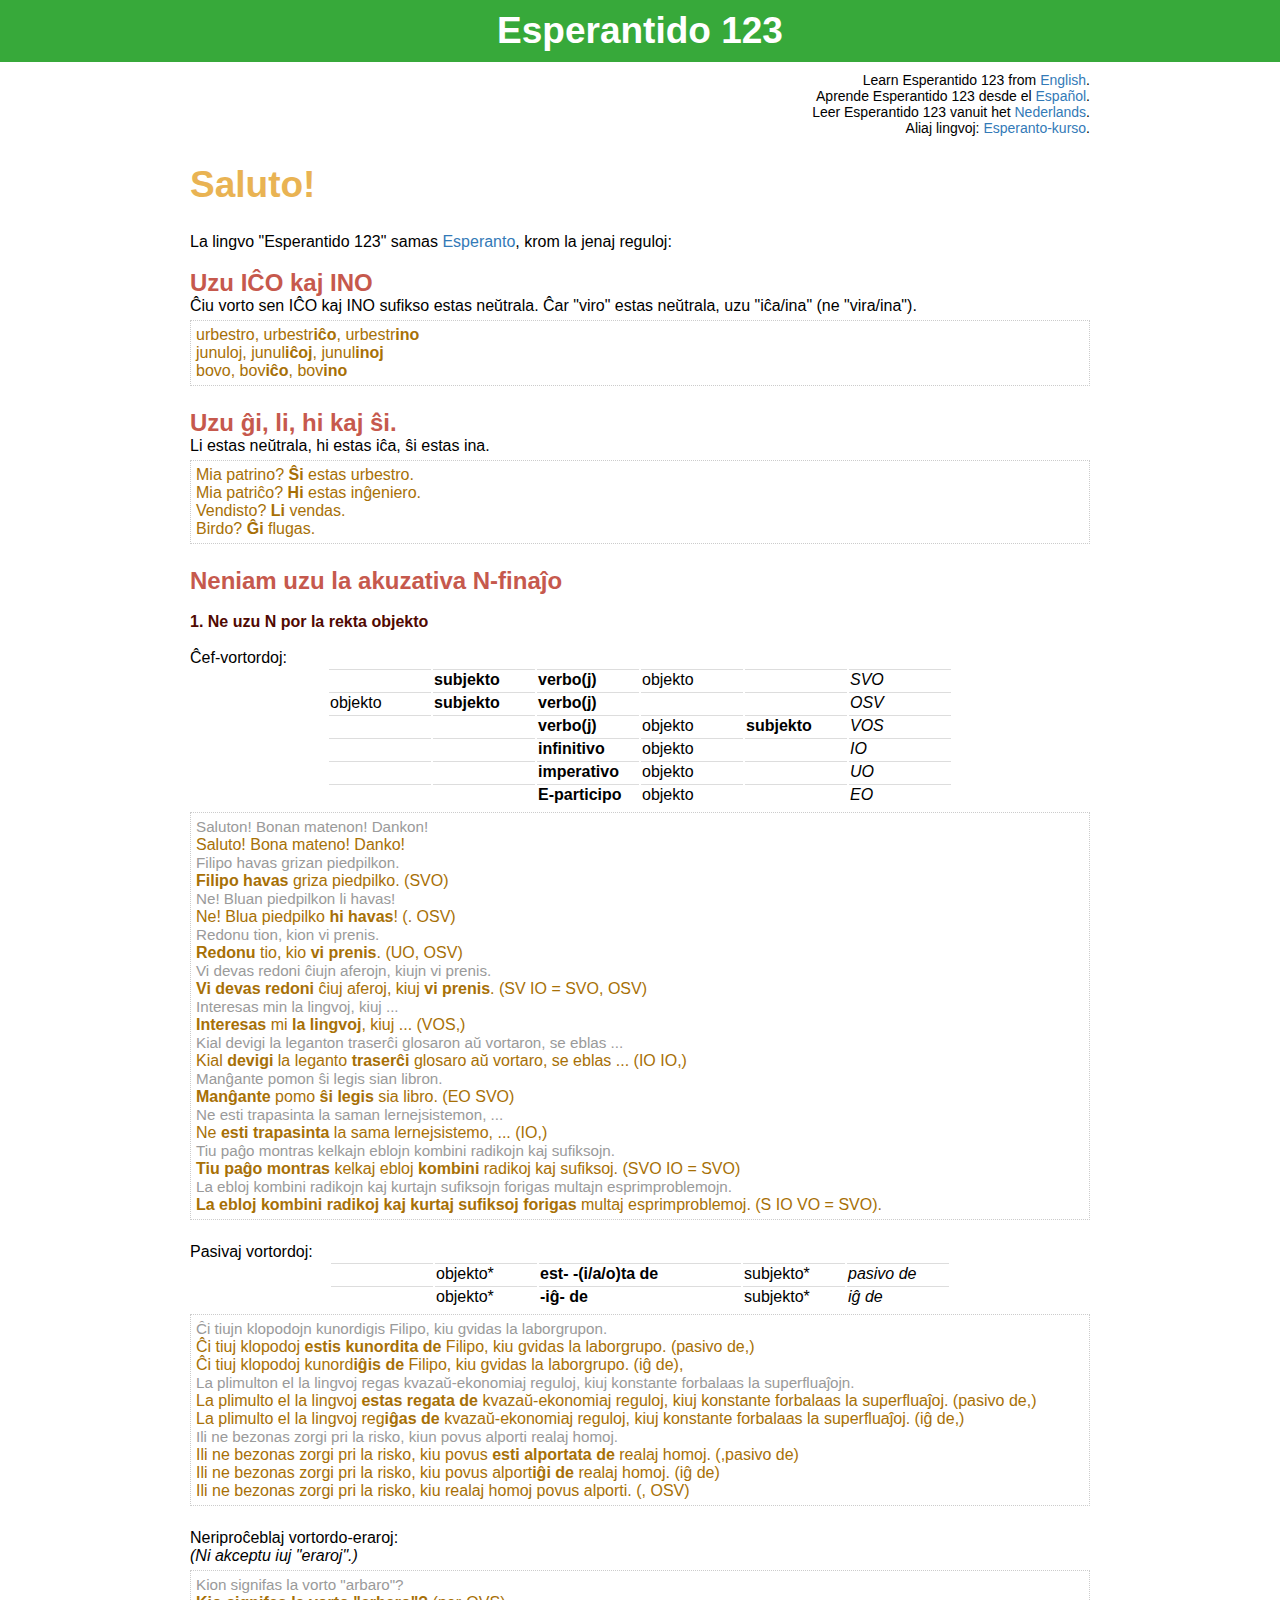
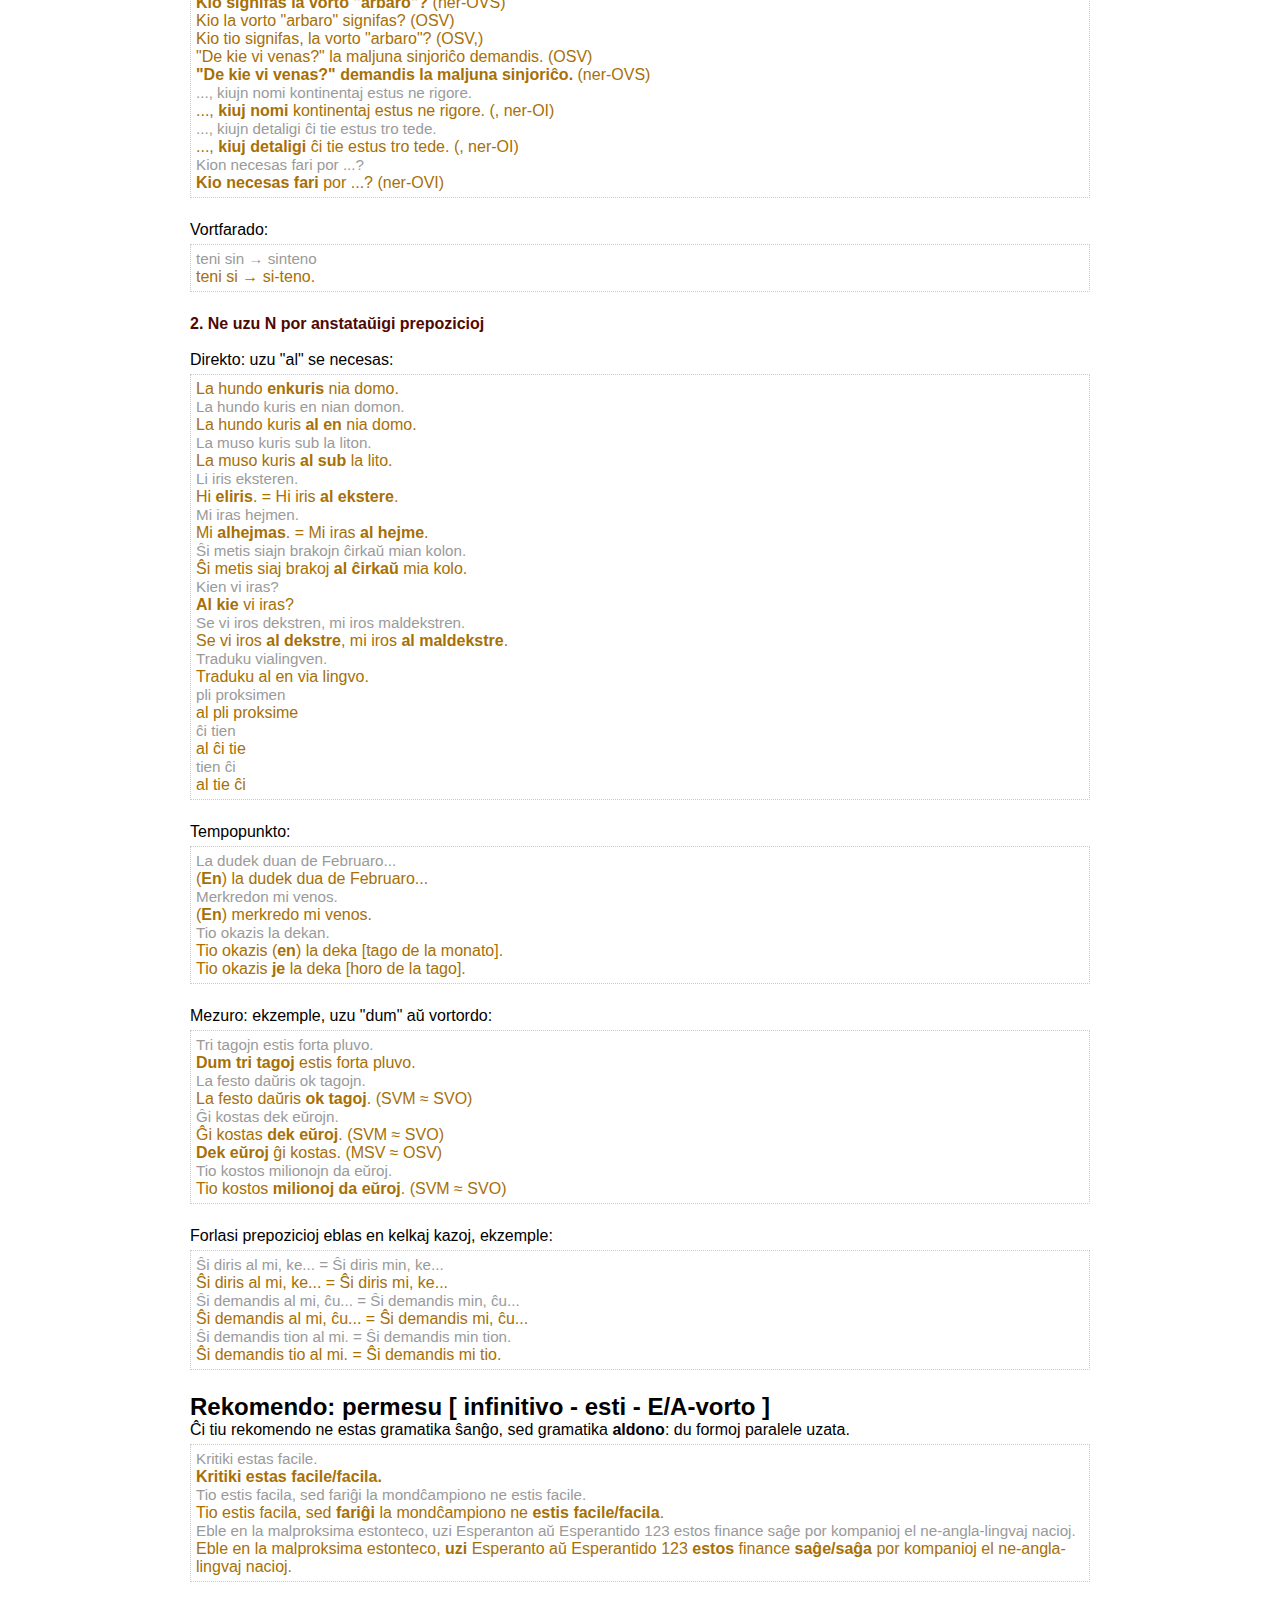
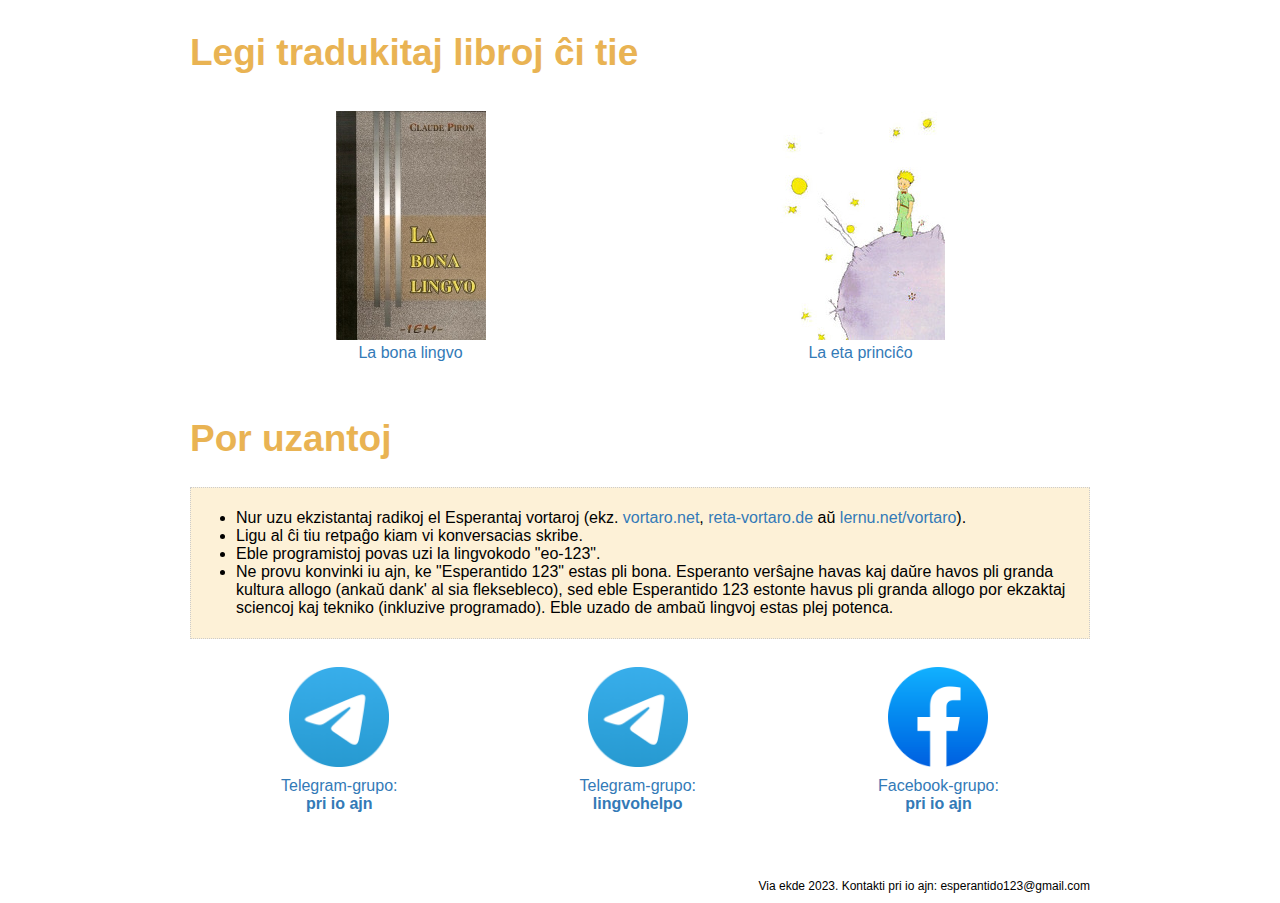
<file: index.html>
<!DOCTYPE html>
<html lang="eo-123">
  <head>
    <meta charset="UTF-8" />
    <title>Esperantido 123</title>
    <meta name="description" content="Paĝaro pri Esperantido 123, kiu estas legebla por Esperanto-parolantoj kaj enhavas senpagaj kursoj en kelkaj aliaj lingvoj.">
    <meta name="keywords" content="Esperantido 123, Esperanto, Esperantido, vortordo, sen akuzativo, Iĉismo, iĉo, Hiismo, hi, neŭtrala">
    <meta name="viewport" content="width=device-width, initial-scale=1, shrink-to-fit=no">
    <link rel="stylesheet" href="./index.css"></link>
    <link rel="icon" type="image/png" href="/favicons/icon16.png" sizes="16x16">
    <link rel="icon" type="image/png" href="/favicons/icon17.png" sizes="17x17">
    <link rel="icon" type="image/png" href="/favicons/icon32.png" sizes="32x32">
    <link rel="icon" type="image/png" href="/favicons/icon48.png" sizes="48x48">
    <link rel="icon" type="image/png" href="/favicons/icon57.png" sizes="57x57">
    <link rel="icon" type="image/png" href="/favicons/icon60.png" sizes="60x60">
    <link rel="icon" type="image/png" href="/favicons/icon64.png" sizes="64x64">
    <link rel="icon" type="image/png" href="/favicons/icon72.png" sizes="72x72">
    <link rel="icon" type="image/png" href="/favicons/icon76.png" sizes="76x76">
    <link rel="icon" type="image/png" href="/favicons/icon96.png" sizes="96x96">
  </head>
  <body>
    <div class="bar"><strong>Esperantido 123</strong></div>
    <main>
        <div class="kurs-ligiloj">
            Learn Esperantido 123 from <a href="/kurso/en/">English</a>.<br/>
            Aprende Esperantido 123 desde el <a href="/kurso/es/">Español</a>.<br/>
            Leer Esperantido 123 vanuit het <a href="/kurso/nl/">Nederlands</a>.<br/>
            Aliaj lingvoj: <a href="https://lernu.net/kurso/nakamura" target="_blank">Esperanto-kurso</a>.
        </div>
        <h1>Saluto!</h1>

        <div>La lingvo "Esperantido 123" samas <a href="https://lernu.net/esperanto" target="_blank" rel="nofollow noopener noreferrer">Esperanto</a>, krom la jenaj reguloj:</div>

        <br/>

        <div class="regulo">
            Uzu IĈO kaj INO
        </div>
        <div>
            Ĉiu vorto sen IĈO kaj INO sufikso estas neŭtrala. Ĉar "viro" estas neŭtrala, uzu "iĉa/ina" (ne "vira/ina").
        </div>
        <div class="ekzemplo">
            urbestro, urbestr<strong>iĉo</strong>, urbestr<strong>ino</strong><br/>
            junuloj, junul<strong>iĉoj</strong>, junul<strong>inoj</strong><br/>
            bovo, bov<strong>iĉo</strong>, bov<strong>ino</strong>
        </div>

        <br />

        <div class="regulo">
            Uzu ĝi, li, hi kaj ŝi.
        </div>
        <div>        
            Li estas neŭtrala, hi estas iĉa, ŝi estas ina.
        </div>
        <div class="ekzemplo">
            Mia patrino? <strong>Ŝi</strong> estas urbestro.<br />
            Mia patriĉo? <strong>Hi</strong> estas inĝeniero.<br />
            Vendisto? <strong>Li</strong> vendas.<br />
            Birdo? <strong>Ĝi</strong> flugas.
        </div>

        <br />
    
        <div class="regulo">
            Neniam uzu la akuzativa N-finaĵo
        </div>
        <br/>
        <div class="subregulo">1. Ne uzu N por la rekta objekto</div>
        <br/>
        <div>
            Ĉef-vortordoj:
        </div>
        <table class="tabelo-vortordo">
            <tbody>
                <tr><td></td><td><strong>subjekto</strong></td><td><strong>verbo(j)</strong></td><td>objekto</td><td></td><td><i>SVO</td></tr>
                <tr><td>objekto</td><td><strong>subjekto</strong></td><td><strong>verbo(j)</strong></td><td></td><td></td><td><i>OSV</i></td></tr>
                <tr><td></td><td></td><td><strong>verbo(j)</strong></td><td>objekto</td><td><strong>subjekto</strong></td><td><i>VOS</i></td></tr>
                <tr><td></td><td><strong></strong></td><td><strong>infinitivo</strong></td><td>objekto</td><td></td><td><i>IO</i></td></tr>
                <tr><td></td><td><strong></strong></td><td><strong>imperativo</strong></td><td>objekto</td><td></td><td><i>UO</i></td></tr>
                <tr><td></td><td><strong></strong></td><td><strong>E-participo</strong></td><td>objekto</td><td></td><td><i>EO</i></td></tr>
            </tbody>
        </table>
        <div class="ekzemplo">
            <span class="eo-griza" lang="eo">Saluton! Bonan matenon! Dankon!</span><br />
            Saluto! Bona mateno! Danko!<br />
            <span class="eo-griza" lang="eo">Filipo havas</strong> grizan piedpilkon.</span><br/>
            <strong>Filipo havas</strong> griza piedpilko. (SVO)<br/>
            <span class="eo-griza" lang="eo">Ne! Bluan piedpilkon li havas!</span><br/>
            Ne! Blua piedpilko <strong>hi havas</strong>! (. OSV)<br />
            <span class="eo-griza" lang="eo">Redonu tion, kion vi prenis.</span><br/>
            <strong>Redonu</strong> tio, kio <strong>vi prenis</strong>. (UO, OSV)<br />
            <span class="eo-griza" lang="eo">Vi devas redoni ĉiujn aferojn, kiujn vi prenis.</span><br/>
            <strong>Vi devas redoni</strong> ĉiuj aferoj, kiuj <strong>vi prenis</strong>. (SV IO = SVO, OSV)<br />
            <span class="eo-griza" lang="eo">Interesas min la lingvoj, kiuj ...</span><br/>
            <strong>Interesas</strong> mi <strong>la lingvoj</strong>, kiuj ... (VOS,)<br />
            <span class="eo-griza" lang="eo">Kial devigi la leganton traserĉi glosaron aŭ vortaron, se eblas ... </span><br/>
            Kial <strong>devigi</strong> la leganto <strong>traserĉi</strong> glosaro aŭ vortaro, se eblas ... (IO IO,)<br/>
            <span class="eo-griza" lang="eo">Manĝante</strong> pomon ŝi legis sian libron.</span><br/>
            <strong>Manĝante</strong> pomo <strong>ŝi legis</strong> sia libro. (EO SVO)<br/>
            <span class="eo-griza" lang="eo">Ne esti trapasinta la saman lernejsistemon, ...</span><br/>
            Ne <strong>esti trapasinta</strong> la sama lernejsistemo, ... (IO,)<br/>
            <span class="eo-griza" lang="eo">Tiu paĝo montras kelkajn eblojn kombini radikojn kaj sufiksojn.</span><br/>
            <strong>Tiu paĝo montras</strong> kelkaj ebloj <strong>kombini</strong> radikoj kaj sufiksoj. (SVO IO = SVO)<br/>
            <span class="eo-griza" lang="eo">La ebloj kombini radikojn kaj kurtajn sufiksojn forigas multajn esprimproblemojn.</span><br/>
            <strong>La ebloj kombini radikoj kaj kurtaj sufiksoj forigas</strong> multaj esprimproblemoj. (S IO VO = SVO).
        </div>
        <br/>
        <div>Pasivaj vortordoj:</div>
        <table class="tabelo-vortordo">
            <tbody>
                <tr><td></td><td>objekto*</td><td style="width:200px"><strong>est- -(i/a/o)ta de</strong></td><td>subjekto*</td><td><i>pasivo de</i></td></tr>
                <tr><td></td><td>objekto*</td><td style="width:200px"><strong>-iĝ- de</strong></td><td>subjekto*</td><td><i>iĝ de</i></td></tr>
            </tbody>
        </table>
        <div class="ekzemplo">
            <span class="eo-griza" lang="eo">Ĉi tiujn klopodojn kunordigis Filipo, kiu gvidas la laborgrupon.</span><br/>
            Ĉi tiuj klopodoj <strong>estis kunordita de</strong> Filipo, kiu gvidas la laborgrupo. (pasivo de,)<br/>
            Ĉi tiuj klopodoj kunord<strong>iĝis de</strong> Filipo, kiu gvidas la laborgrupo. (iĝ de),<br/>
            <span class="eo-griza" lang="eo">La plimulton el la lingvoj regas kvazaŭ-ekonomiaj reguloj, kiuj konstante forbalaas la superfluaĵojn.</span><br/>
            La plimulto el la lingvoj <strong>estas regata de</strong> kvazaŭ-ekonomiaj reguloj, kiuj konstante forbalaas la superfluaĵoj. (pasivo de,)<br/>
            La plimulto el la lingvoj reg<strong>iĝas de</strong> kvazaŭ-ekonomiaj reguloj, kiuj konstante forbalaas la superfluaĵoj. (iĝ de,)<br/>
            <span class="eo-griza" lang="eo">Ili ne bezonas zorgi pri la risko, kiun povus alporti realaj homoj.</span><br/>
            Ili ne bezonas zorgi pri la risko, kiu povus <strong>esti alportata de</strong> realaj homoj. (,pasivo de)<br/>
            Ili ne bezonas zorgi pri la risko, kiu povus alport<strong>iĝi de</strong> realaj homoj. (iĝ de)<br/>
            Ili ne bezonas zorgi pri la risko, kiu realaj homoj povus alporti. (, OSV)<br/>
        </div>
        <br/>
        <div>
            Neriproĉeblaj vortordo-eraroj:<br/>
            <i>(Ni akceptu iuj "eraroj".)</i>
        </div>
        <div class="ekzemplo">
            <span class="eo-griza" lang="eo">Kion signifas la vorto "arbaro"?</span><br/>
            <strong>Kio signifas la vorto "arbaro"?</strong> (ner-OVS)<br/>
            Kio la vorto "arbaro" signifas? (OSV)<br/>
            Kio tio signifas, la vorto "arbaro"? (OSV,)<br/>
            "De kie vi venas?" la maljuna sinjoriĉo demandis. (OSV)<br/>
            <strong>"De kie vi venas?" demandis la maljuna sinjoriĉo.</strong> (ner-OVS)<br/>
            <span class="eo-griza" lang="eo">..., kiujn nomi kontinentaj estus ne rigore.</span><br/>
            ..., <strong>kiuj nomi</strong> kontinentaj estus ne rigore. (, ner-OI)<br />
            <span class="eo-griza" lang="eo">..., kiujn detaligi ĉi tie estus tro tede.</span><br/>
            ..., <strong>kiuj detaligi</strong> ĉi tie estus tro tede. (, ner-OI)<br />
            <span class="eo-griza" lang="eo">Kion necesas fari por ...?</span><br/>
            <strong>Kio necesas fari</strong> por ...? (ner-OVI)
        </div>
        <br/>
        <div>
            Vortfarado:
        </div>
        <div class="ekzemplo">
            <span class="eo-griza" lang="eo">teni sin &#x2192; sinteno</span><br/>
            teni si &#x2192; si-teno.
        </div>

        <br/>

        <div class="subregulo">2. Ne uzu N por anstataŭigi prepozicioj</div>
        <br/>
        <div>
            Direkto: uzu "al" se necesas:
        </div>
        <div class="ekzemplo">
            La hundo <strong>enkuris</strong> nia domo.<br/>
            <span class="eo-griza" lang="eo">La hundo kuris en nian domon.</span><br/>
            La hundo kuris <strong>al en</strong> nia domo.<br />
            <span class="eo-griza" lang="eo">La muso kuris sub la liton.</span><br/>
            La muso kuris <strong>al sub</strong> la lito.<br/>
            <span class="eo-griza" lang="eo">Li iris eksteren.</span><br/>
            Hi <strong>eliris</strong>. = Hi iris <strong>al ekstere</strong>.<br/>
            <span class="eo-griza" lang="eo">Mi iras hejmen.</span><br/>
            Mi <strong>alhejmas</strong>. = Mi iras <strong>al hejme</strong>.<br/>
            <span class="eo-griza" lang="eo">Ŝi metis siajn brakojn ĉirkaŭ mian kolon.</span><br/>
            Ŝi metis siaj brakoj <strong>al ĉirkaŭ</strong> mia kolo.<br />
            <span class="eo-griza" lang="eo">Kien vi iras?</span><br/>
            <strong>Al kie</strong> vi iras?<br />
            <span class="eo-griza" lang="eo">Se vi iros dekstren, mi iros maldekstren.</span><br/>
            Se vi iros <strong>al dekstre</strong>, mi iros <strong>al maldekstre</strong>.<br/>
            <span class="eo-griza" lang="eo">Traduku vialingven.</span><br/>
            Traduku al en via lingvo.<br/>
            <span class="eo-griza" lang="eo">pli proksimen</span><br/>
            al pli proksime<br/>
            <span class="eo-griza" lang="eo">ĉi tien</span><br/>
            al ĉi tie<br/>
            <span class="eo-griza" lang="eo">tien ĉi</span><br/>
            al tie ĉi<br/>
        </div>
        <br/>
        <div>
            Tempopunkto:
        </div>
        <div class="ekzemplo">
            <span class="eo-griza" lang="eo">La dudek duan de Februaro...</span><br/>
            (<strong>En</strong>) la dudek dua de Februaro...<br />
            <span class="eo-griza" lang="eo">Merkredon mi venos.</span><br/>
            (<strong>En</strong>) merkredo mi venos.<br />
            <span class="eo-griza" lang="eo">Tio okazis la dekan.</span><br/>
            Tio okazis (<strong>en</strong>) la deka [tago de la monato].<br />
            Tio okazis <strong>je</strong> la deka [horo de la tago].
        </div>
        <br/>
        <div>
            Mezuro: ekzemple, uzu "dum" aŭ vortordo:
        </div>
        <div class="ekzemplo">
            <span class="eo-griza" lang="eo">Tri tagojn estis forta pluvo.</span><br/>
            <strong>Dum tri tagoj</strong> estis forta pluvo.<br/>
            <span class="eo-griza" lang="eo">La festo daŭris ok tagojn.</span><br/>
            La festo daŭris <strong>ok tagoj</strong>. (SVM &#8776; SVO)<br />
            <span class="eo-griza" lang="eo">Ĝi kostas dek eŭrojn.</span><br/>
            Ĝi kostas <strong>dek eŭroj</strong>. (SVM &#8776; SVO)<br/>
            <strong>Dek eŭroj</strong> ĝi kostas. (MSV &#8776; OSV)<br/>
            <span class="eo-griza" lang="eo">Tio kostos milionojn da eŭroj.</span><br/>
            Tio kostos <strong>milionoj da eŭroj</strong>. (SVM &#8776; SVO)
        </div>
        <br/>
        <div>
            Forlasi prepozicioj eblas en kelkaj kazoj, ekzemple:
        </div>
        <div class="ekzemplo">
            <span class="eo-griza" lang="eo">Ŝi diris al mi, ke... = Ŝi diris min, ke...</span><br/>
            Ŝi diris al mi, ke... = Ŝi diris mi, ke...<br/>
            <span class="eo-griza" lang="eo">Ŝi demandis al mi, ĉu... = Ŝi demandis min, ĉu...</span><br/>
            Ŝi demandis al mi, ĉu... = Ŝi demandis mi, ĉu...<br/> 
            <span class="eo-griza" lang="eo">Ŝi demandis tion al mi. = Ŝi demandis min tion.</span><br/>
            Ŝi demandis tio al mi. = Ŝi demandis mi tio.
        </div>

        <br/>

        <div class="rekomendo">
            Rekomendo: permesu [ infinitivo - esti - E/A-vorto ]
        </div>
        <div>
            Ĉi tiu rekomendo ne estas gramatika ŝanĝo, sed gramatika <strong>aldono</strong>: du formoj paralele uzata.
        </div>
        <div class="ekzemplo">
            <span class="eo-griza" lang="eo">Kritiki estas facile.</span><br/>
            <strong>Kritiki estas facile/facila.</strong><br/>
            <span class="eo-griza" lang="eo">Tio estis facila, sed fariĝi la mondĉampiono ne estis facile.</span><br/>
            Tio estis facila, sed <strong>fariĝi</strong> la mondĉampiono ne <strong>estis facile/facila</strong>.<br/>
            <span class="eo-griza" lang="eo">Eble en la malproksima estonteco, uzi Esperanton aŭ Esperantido 123 estos finance saĝe por kompanioj el ne-angla-lingvaj nacioj.</span><br/>
            Eble en la malproksima estonteco, <strong>uzi</strong> Esperanto aŭ Esperantido 123 <strong>estos</strong> finance <strong>saĝe/saĝa</strong> por kompanioj el ne-angla-lingvaj nacioj.
        </div>
        
        <br/>

        <h1>Legi <strong>tradukitaj libroj</strong> ĉi tie</h1>
        <div style="display: flex; justify-content: space-around;">
            <div style="text-align: center; display: block; margin:10px">
                <a href="/tradukoj/la-bona-lingvo">
                    <img src="/bildoj/La_bona_lingvo.jpg" alt="La bona lingvo"/><br/>
                    La bona lingvo
                </a>
            </div>
            <div style="text-align: center; display: block; margin:10px">
                <a href="/tradukoj/la-eta-princiĉo/index.html">
                    <img src="/bildoj/la-eta-princiĉo.jpg" alt="La eta princiĉo" /><br/>
                    La eta princiĉo
                </a>
            </div>
        </div>

        <br/>

        <h1>Por uzantoj</h1>
        <div class="por-uzantoj">
            <ul>
                <li>Nur uzu ekzistantaj radikoj el Esperantaj vortaroj (ekz. <a href="https://vortaro.net/" target="_blank" rel="nofollow noopener noreferrer">vortaro.net</a>,
                    <a href="https://reta-vortaro.de/" target="_blank" rel="nofollow noopener noreferrer">reta-vortaro.de</a> aŭ 
                    <a href="https://lernu.net/vortaro" target="_blank" rel="nofollow noopener noreferrer">lernu.net/vortaro</a>).</li>
                <li>Ligu al ĉi tiu retpaĝo kiam vi konversacias skribe.</li>
                <li>Eble programistoj povas uzi la lingvokodo "eo-123".</li>
                <li>
                    Ne provu konvinki iu ajn, ke "Esperantido 123" estas pli bona. 
                    Esperanto verŝajne havas kaj daŭre havos pli granda kultura allogo (ankaŭ dank' al sia fleksebleco),       
                    sed eble Esperantido 123 estonte havus pli granda allogo por ekzaktaj sciencoj kaj tekniko (inkluzive programado).
                    Eble uzado de ambaŭ lingvoj estas plej potenca.
                </li>
            </ul>
        </div>

        <br/>

        <div style="display: flex; justify-content: space-around;">

            <div style="text-align: center; display: block; margin:10px">
                <a href="https://t.me/esperantido123" target="_blank">
                    <div style="height:110px">
                        <img src="/bildoj/telegram-logo.png" width="100px" />
                    </div>
                    Telegram-grupo:<br/>
                    <strong>pri io ajn</strong>
                </a>
            </div>

            <div style="text-align: center; display: block; margin:10px">
                <a href="https://t.me/esperantido123_lingvohelpo" target="_blank">
                    <div style="height:110px">
                        <img src="/bildoj/telegram-logo.png" width="100px" />
                    </div>
                    Telegram-grupo:<br/>
                    <strong>lingvohelpo</strong>
                </a>
            </div>

            <div style="text-align: center; display: block; margin:10px">
                <a href="https://www.facebook.com/groups/245651191784187" target="_blank">
                    <div style="height:110px">
                        <img src="/bildoj/facebook-logo.png" width="100px"/>
                    </div>
                    Facebook-grupo:<br/>
                    <strong>pri io ajn</strong>
                </a>
            </div>
        </div>

    </main>
    <br />
    <br />
    <div class="kontakti">
        Via ekde 2023. Kontakti pri io ajn: esperantido123@gmail.com
    </div>
  </body>
</html>
</file>
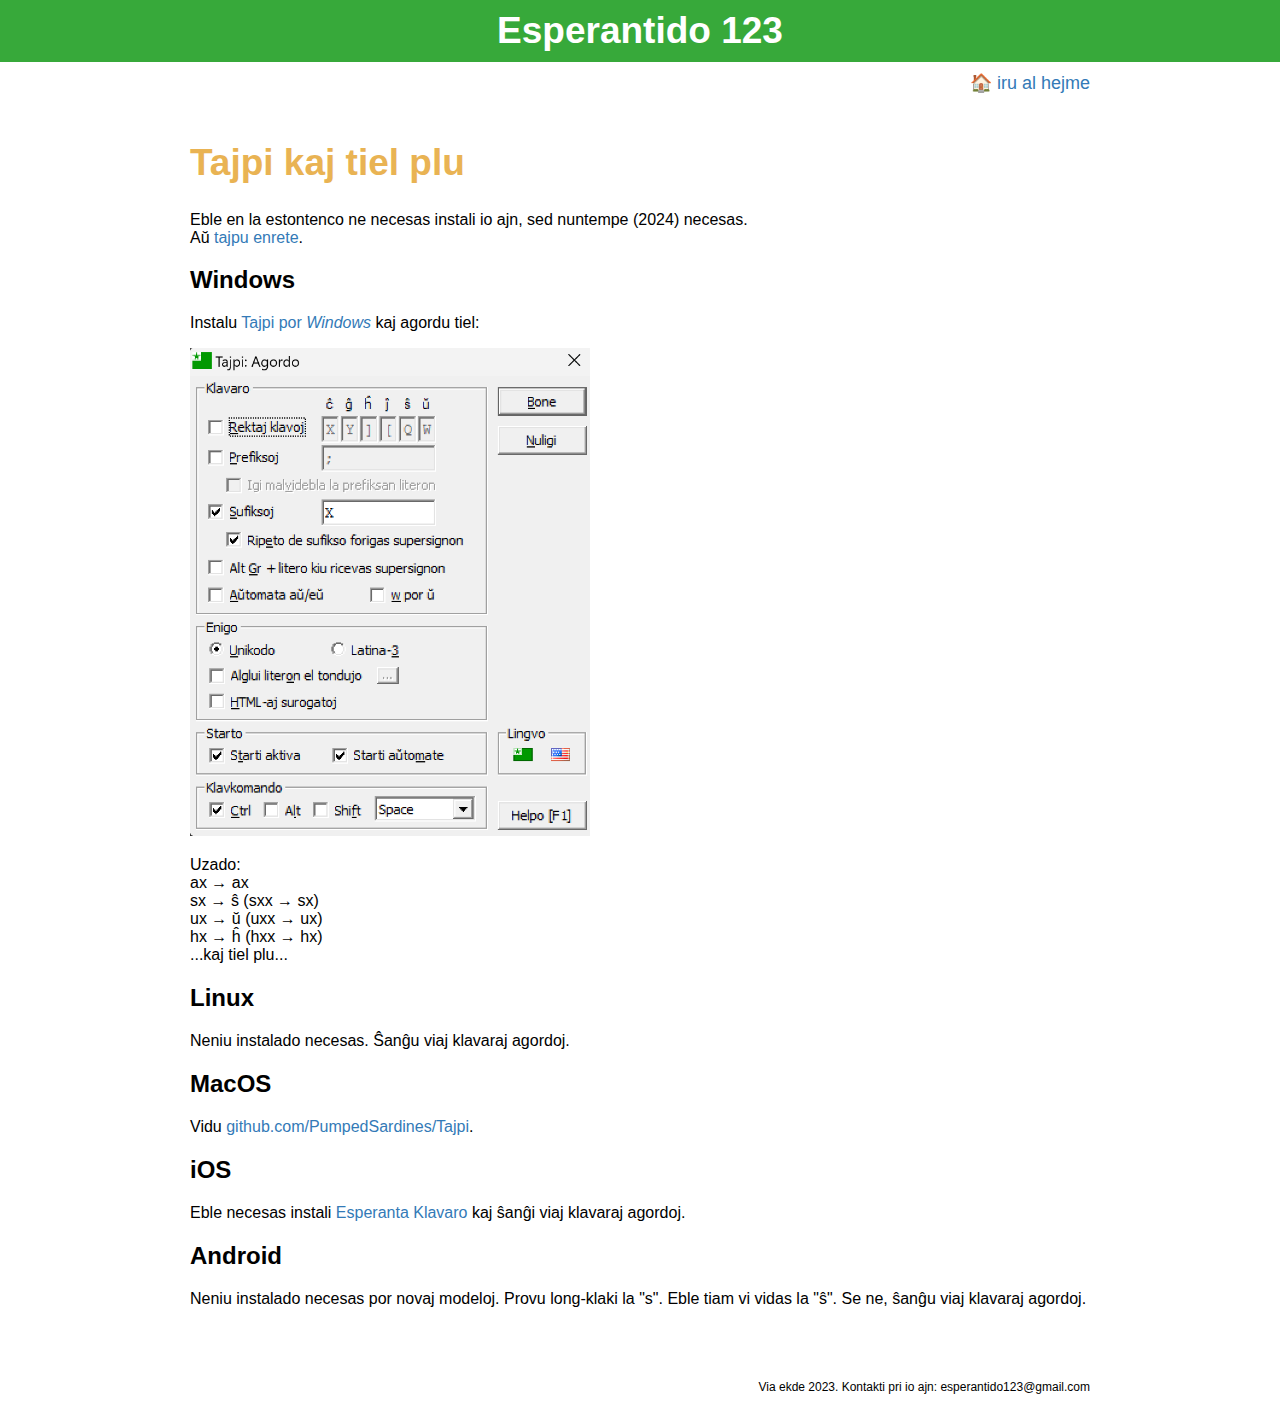
<file: tajpi/index.html>
<!DOCTYPE html>
<html lang="eo-123">
  <head>
    <meta charset="UTF-8" />
    <title>Tajpi kaj aliaj klavariloj</title>
    <meta name="description" content="Tajpi por Windows senpage kaj rapide elŝutebla kaj informo pri aliaj klavariloj.">
    <meta name="keywords" content="Tajpi, Windows, type, characters, letters, Esperanto, Esperantido 123, download, elŝuti, elŝutebla, rapide">
    <meta name="viewport" content="width=device-width, initial-scale=1, shrink-to-fit=no">
    <link rel="stylesheet" href="/index.css"></link>
    <link rel="icon" type="image/png" href="/favicons/icon16.png" sizes="16x16">
    <link rel="icon" type="image/png" href="/favicons/icon17.png" sizes="17x17">
    <link rel="icon" type="image/png" href="/favicons/icon32.png" sizes="32x32">
    <link rel="icon" type="image/png" href="/favicons/icon48.png" sizes="48x48">
    <link rel="icon" type="image/png" href="/favicons/icon57.png" sizes="57x57">
    <link rel="icon" type="image/png" href="/favicons/icon60.png" sizes="60x60">
    <link rel="icon" type="image/png" href="/favicons/icon64.png" sizes="64x64">
    <link rel="icon" type="image/png" href="/favicons/icon72.png" sizes="72x72">
    <link rel="icon" type="image/png" href="/favicons/icon76.png" sizes="76x76">
    <link rel="icon" type="image/png" href="/favicons/icon96.png" sizes="96x96">
  </head>
  <body>
    <div class="bar"><strong>Esperantido 123</strong></div>
    <div class="nav"><a href="/">&#127968; iru al hejme</a></div>
    <main>
        <h1>Tajpi kaj tiel plu</h1>

        <p>
          Eble en la estontenco ne necesas instali io ajn, sed nuntempe (2024) necesas.<br/>
          Aŭ <a href="/x">tajpu enrete</a>.
        </p>

        <h2>Windows</h2>
        <p>Instalu <a href="/tajpi/tajpi298inst.exe">Tajpi por <i>Windows</i></a> kaj agordu tiel:</p>
        <img src="/tajpi/tajpi-agordo.png" width="400px"/>
        <p>
          Uzado:<br/>
          ax &#x2192; ax<br/>
          sx &#x2192; ŝ (sxx &#x2192; sx)<br/>
          ux &#x2192; ŭ (uxx &#x2192; ux)<br/>
          hx &#x2192; ĥ (hxx &#x2192; hx)<br/>
          ...kaj tiel plu...
      </p>

        <h2>Linux</h2>
        <p>Neniu instalado necesas. Ŝanĝu viaj klavaraj agordoj.</p>

        <h2>MacOS</h2>
        <p>Vidu <a href="https://github.com/PumpedSardines/Tajpi" target="_blank">github.com/PumpedSardines/Tajpi</a>.</p>

        <h2>iOS</h2>
        <p>Eble necesas instali <a href="https://apps.apple.com/nl/app/esperanta-klavaro/id957192189" target="_blank">Esperanta Klavaro</a> kaj ŝanĝi viaj klavaraj agordoj.</p>

        <h2>Android</h2>
        <p>Neniu instalado necesas por novaj modeloj. Provu long-klaki la "s". Eble tiam vi vidas la "ŝ". Se ne, ŝanĝu viaj klavaraj agordoj.</p>
    </main>
    <br />
    <br />
    <div class="kontakti">
      Via ekde 2023. Kontakti pri io ajn: esperantido123@gmail.com
    </div>
  </body>
</html>
</file>
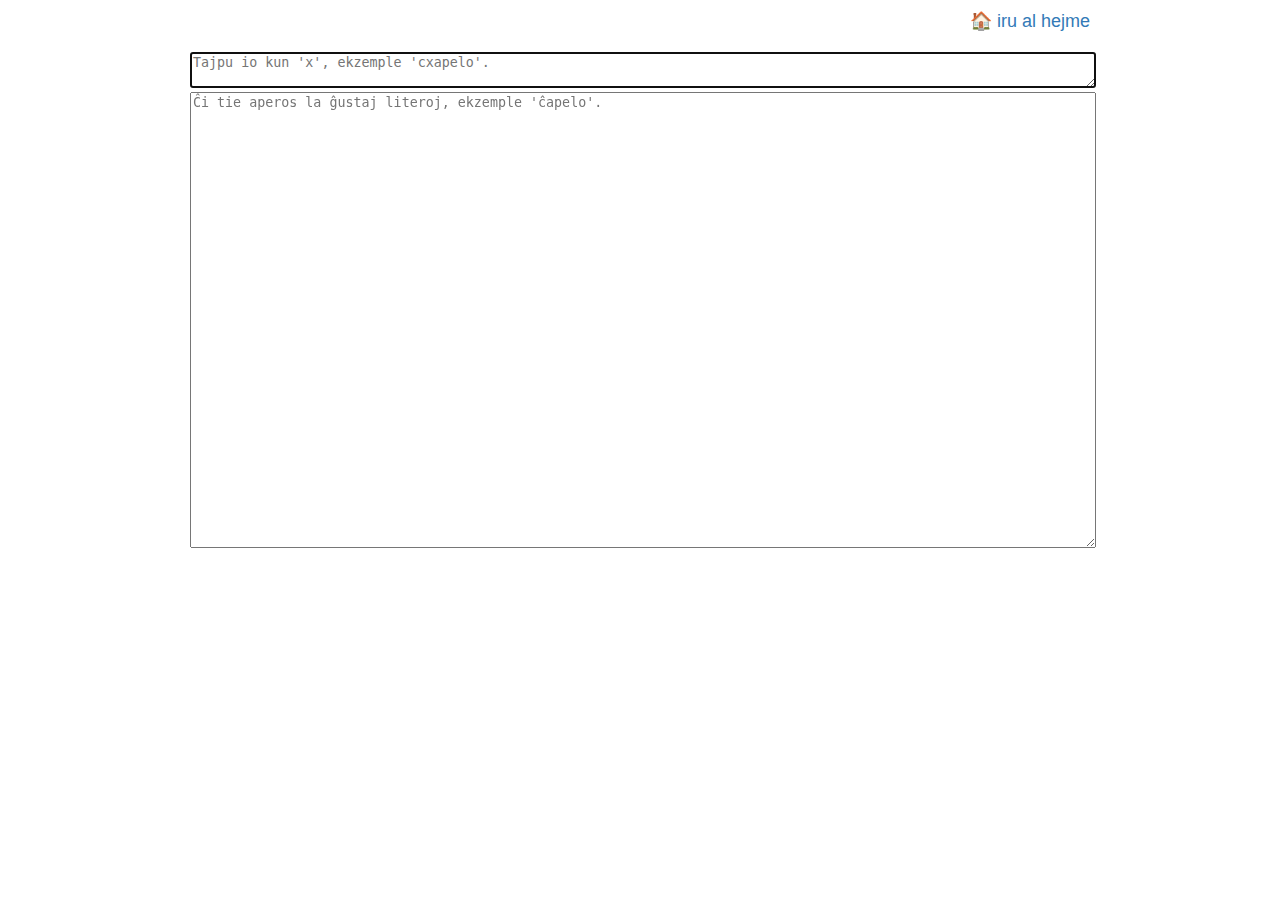
<file: x/index.html>
<!DOCTYPE html>
<html lang="eo-123">
  <head>
    <meta charset="UTF-8" />
    <title>X - Tajpu enrete</title>
    <meta name="description" content="Tajpu literoj kun ĉapeloj enrete. Tajpu sx por vidi ŝ (kaj tiel plu).">
    <meta name="keywords" content="Tajpi, literoj, Esperanto, Esperantido 123, enrete, rete, reta, ĉapeloj, ĉapelitaj literoj">
    <meta name="viewport" content="width=device-width, initial-scale=1, shrink-to-fit=no">
    <link rel="stylesheet" href="/index.css"></link>
    <link rel="icon" type="image/png" href="/favicons/icon16.png" sizes="16x16">
    <link rel="icon" type="image/png" href="/favicons/icon17.png" sizes="17x17">
    <link rel="icon" type="image/png" href="/favicons/icon32.png" sizes="32x32">
    <link rel="icon" type="image/png" href="/favicons/icon48.png" sizes="48x48">
    <link rel="icon" type="image/png" href="/favicons/icon57.png" sizes="57x57">
    <link rel="icon" type="image/png" href="/favicons/icon60.png" sizes="60x60">
    <link rel="icon" type="image/png" href="/favicons/icon64.png" sizes="64x64">
    <link rel="icon" type="image/png" href="/favicons/icon72.png" sizes="72x72">
    <link rel="icon" type="image/png" href="/favicons/icon76.png" sizes="76x76">
    <link rel="icon" type="image/png" href="/favicons/icon96.png" sizes="96x96">
  </head>
  <body>
    <div class="nav"><a href="/">&#127968; iru al hejme</a></div>
    <main>
        <textarea id="fonto" style="width:100%" placeholder="Tajpu io kun 'x', ekzemple 'cxapelo'."></textarea>
        <textarea id="celo" style="width:100%; height: 50vh" placeholder="Ĉi tie aperos la ĝustaj literoj, ekzemple 'ĉapelo'."></textarea>
    </main>
  </body>
  <script>
    var fontElemento = document.getElementById("fonto");
    fontElemento.focus();
    var celElemento = document.getElementById("celo");
    fontElemento.onpaste = fontElemento.onkeyup = () => {
        celElemento.value = fontElemento.value
        .replaceAll(/cx(?!x)/g, 'ĉ')
        .replaceAll(/gx(?!x)/g, 'ĝ')
        .replaceAll(/hx(?!x)/g, 'ĥ')
        .replaceAll(/jx(?!x)/g, 'ĵ')
        .replaceAll(/sx(?!x)/g, 'ŝ')
        .replaceAll(/ux(?!x)/g, 'ŭ')
        .replaceAll(/(c[xX])x/g, '$1')
        .replaceAll(/(g[xX])x/g, '$1')
        .replaceAll(/(h[xX])x/g, '$1')
        .replaceAll(/(j[xX])x/g, '$1')
        .replaceAll(/(s[xX])x/g, '$1')
        .replaceAll(/(u[xX])x/g, '$1')
        .replaceAll(/C[xX](?![xX])/g, 'Ĉ')
        .replaceAll(/G[xX](?![xX])/g, 'Ĝ')
        .replaceAll(/H[xX](?![xX])/g, 'Ĥ')
        .replaceAll(/J[xX](?![xX])/g, 'Ĵ')
        .replaceAll(/S[xX](?![xX])/g, 'Ŝ')
        .replaceAll(/U[xX](?![xX])/g, 'Ŭ')
        .replaceAll(/(C[xX])[xX]/g, '$1')
        .replaceAll(/(G[xX])[xX]/g, '$1')
        .replaceAll(/(H[xX])[xX]/g, '$1')
        .replaceAll(/(J[xX])[xX]/g, '$1')
        .replaceAll(/(S[xX])[xX]/g, '$1')
        .replaceAll(/(U[xX])[xX]/g, '$1');
        fontElemento.style.height = fontElemento.style.height + 'px';
        celElemento.style.height = celElemento.style.height + 'px';
    }

    celElemento.onclick = () => {
      celElemento.select();
      celElemento.setSelectionRange(0, 99999);
      navigator.clipboard.writeText(celElemento.value);
      alert("Kopiis la teksto.");
    }

  </script>
</html>
</file>
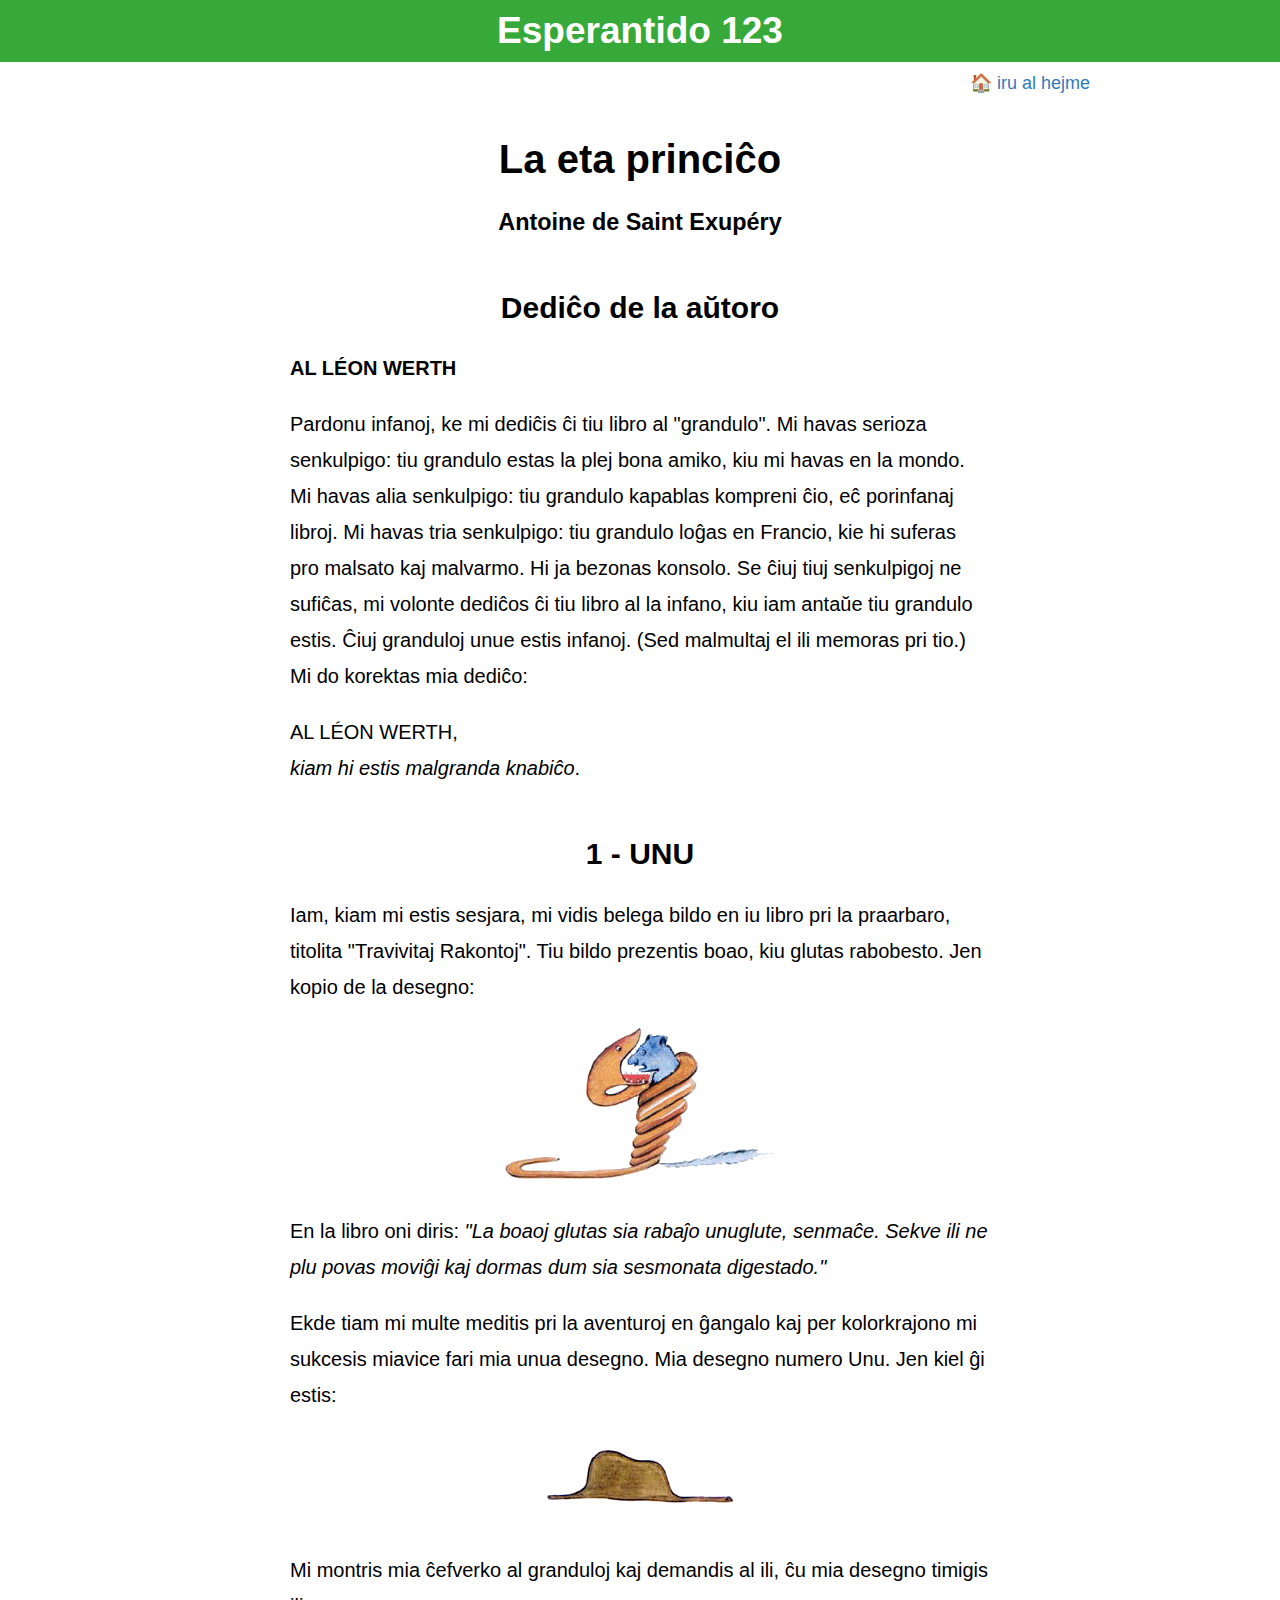
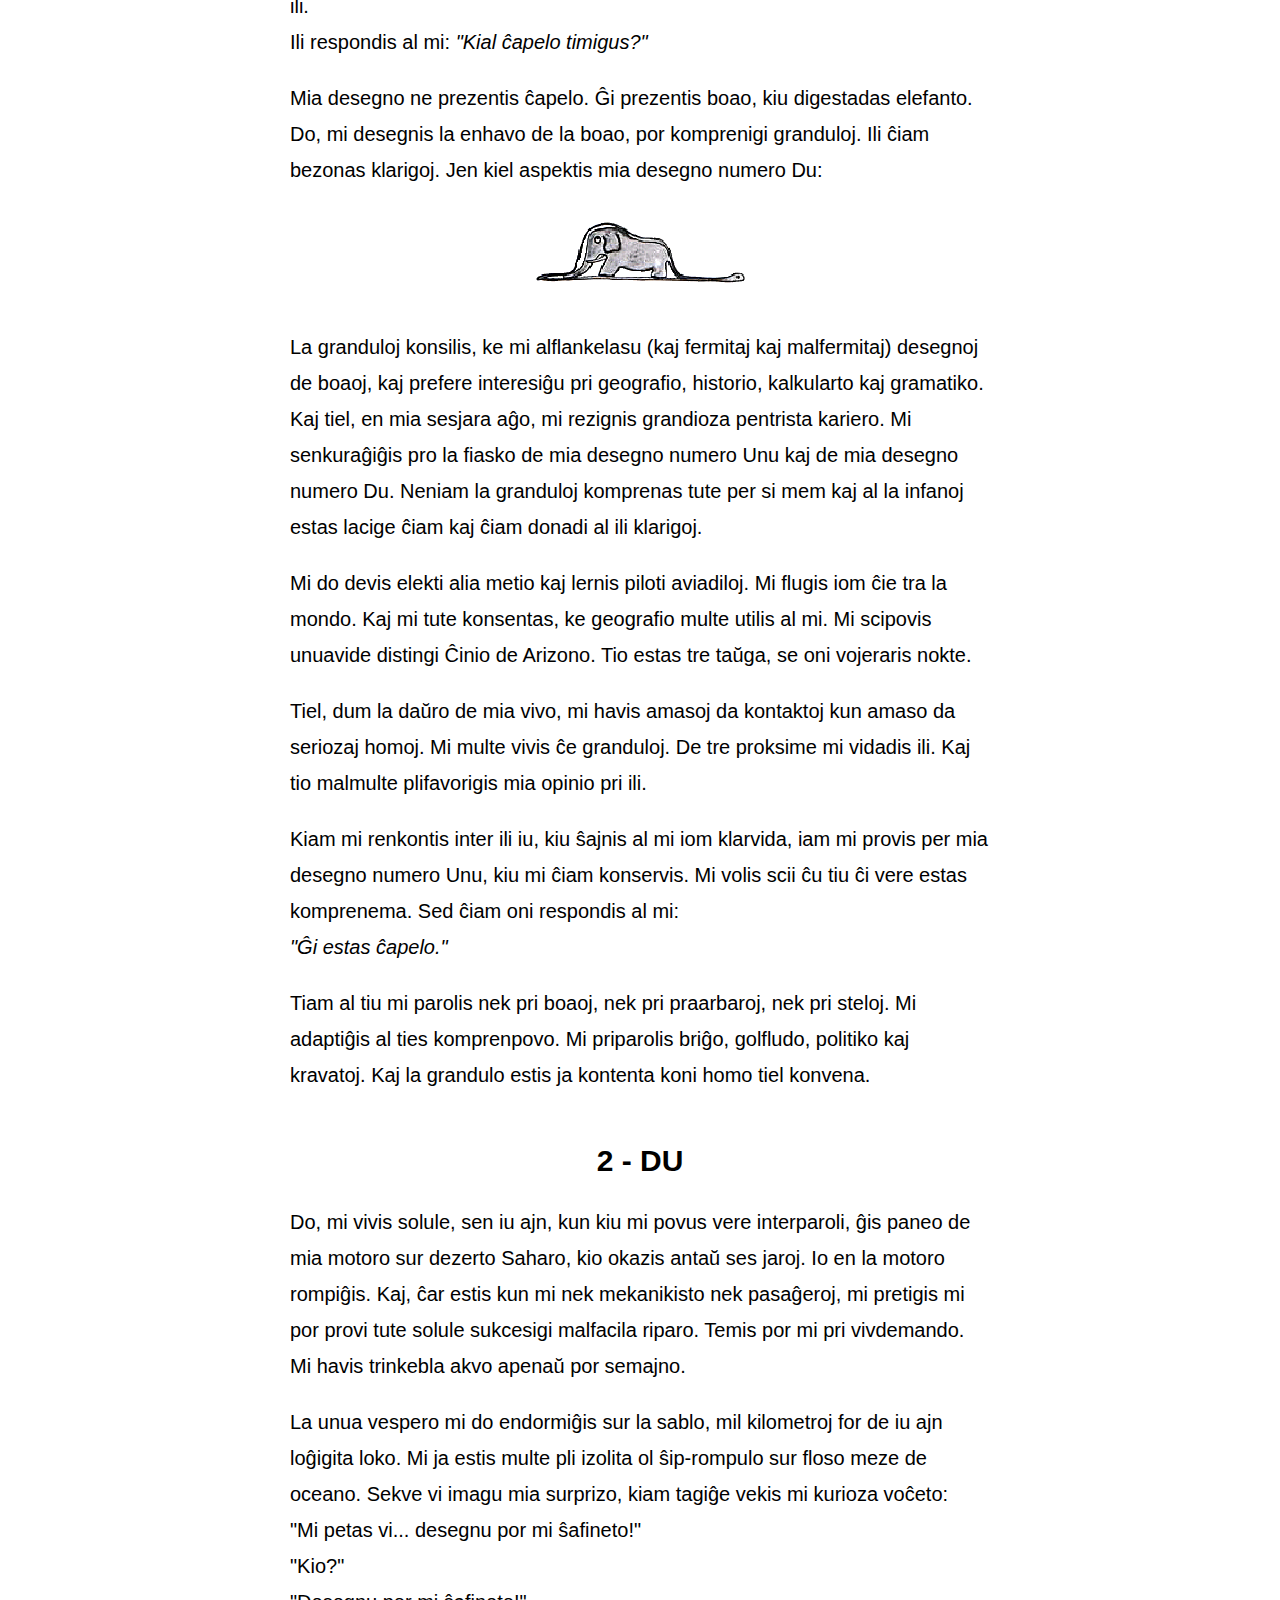
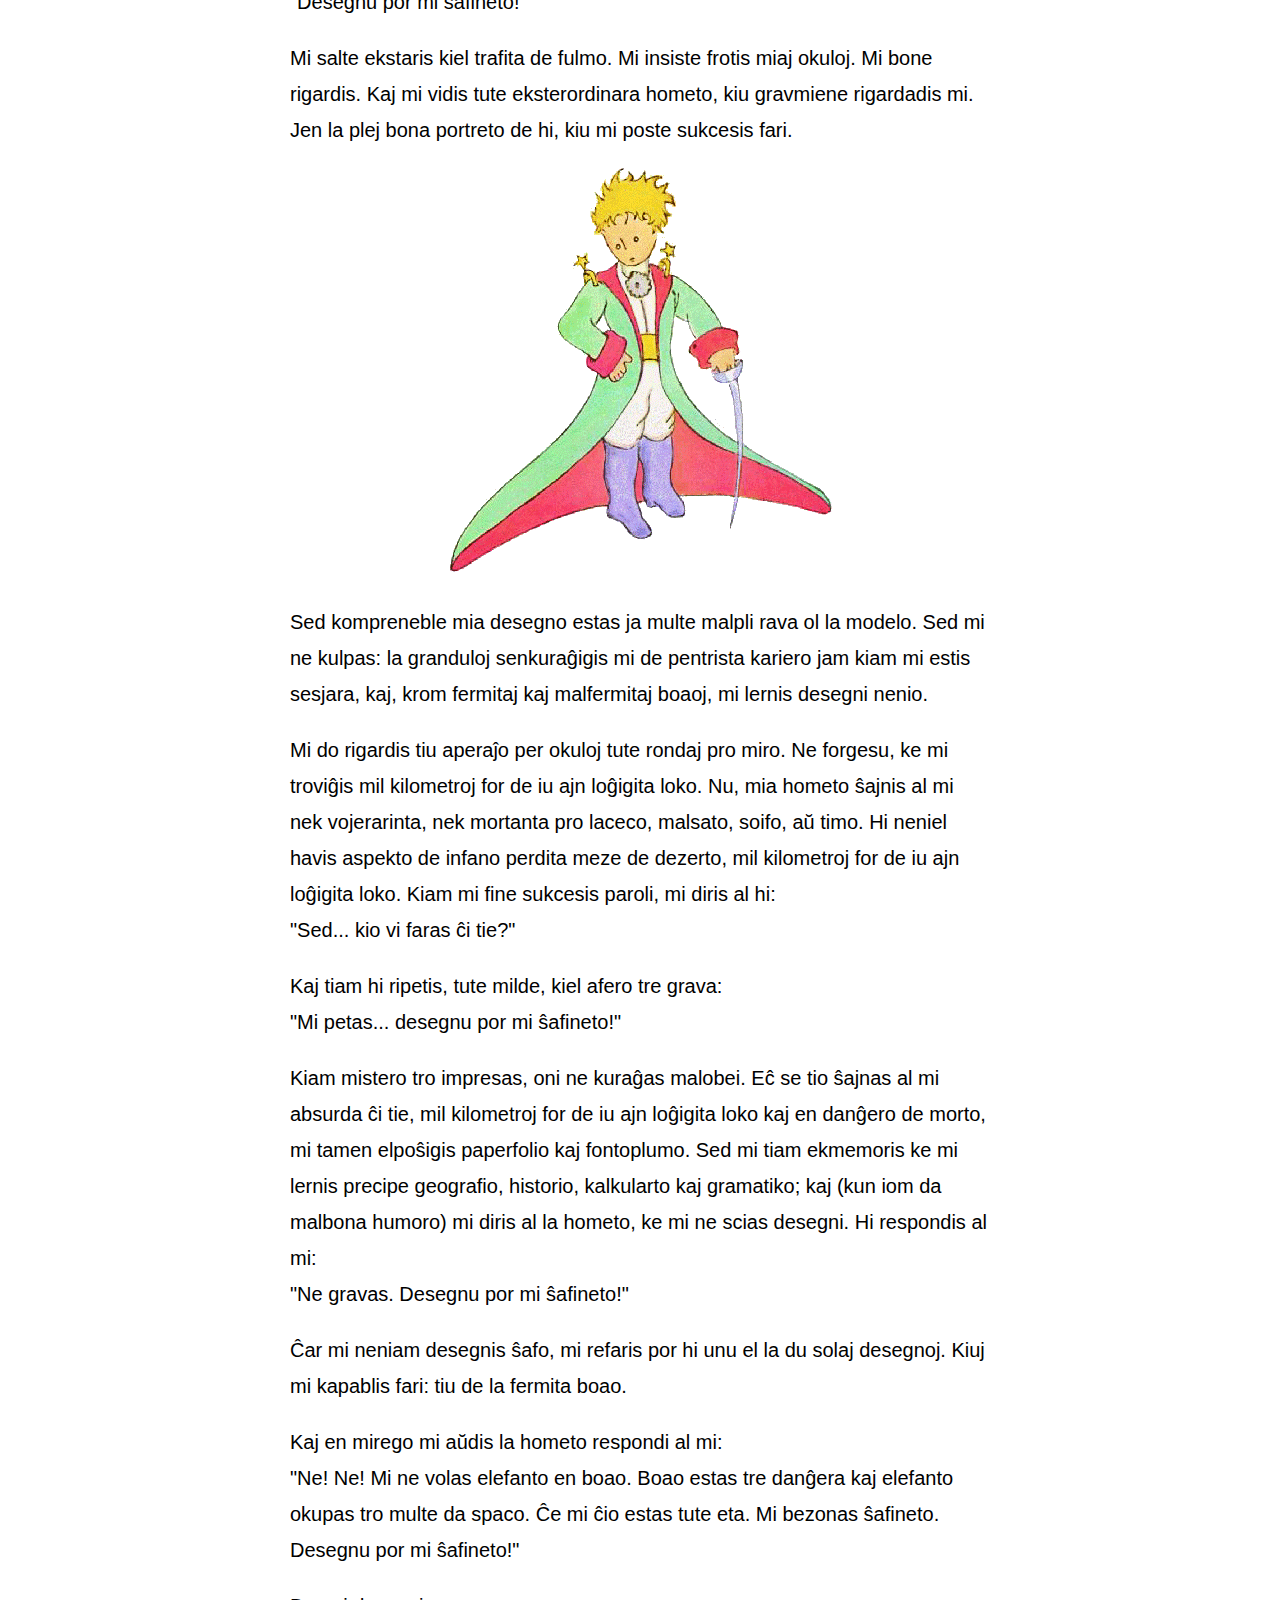
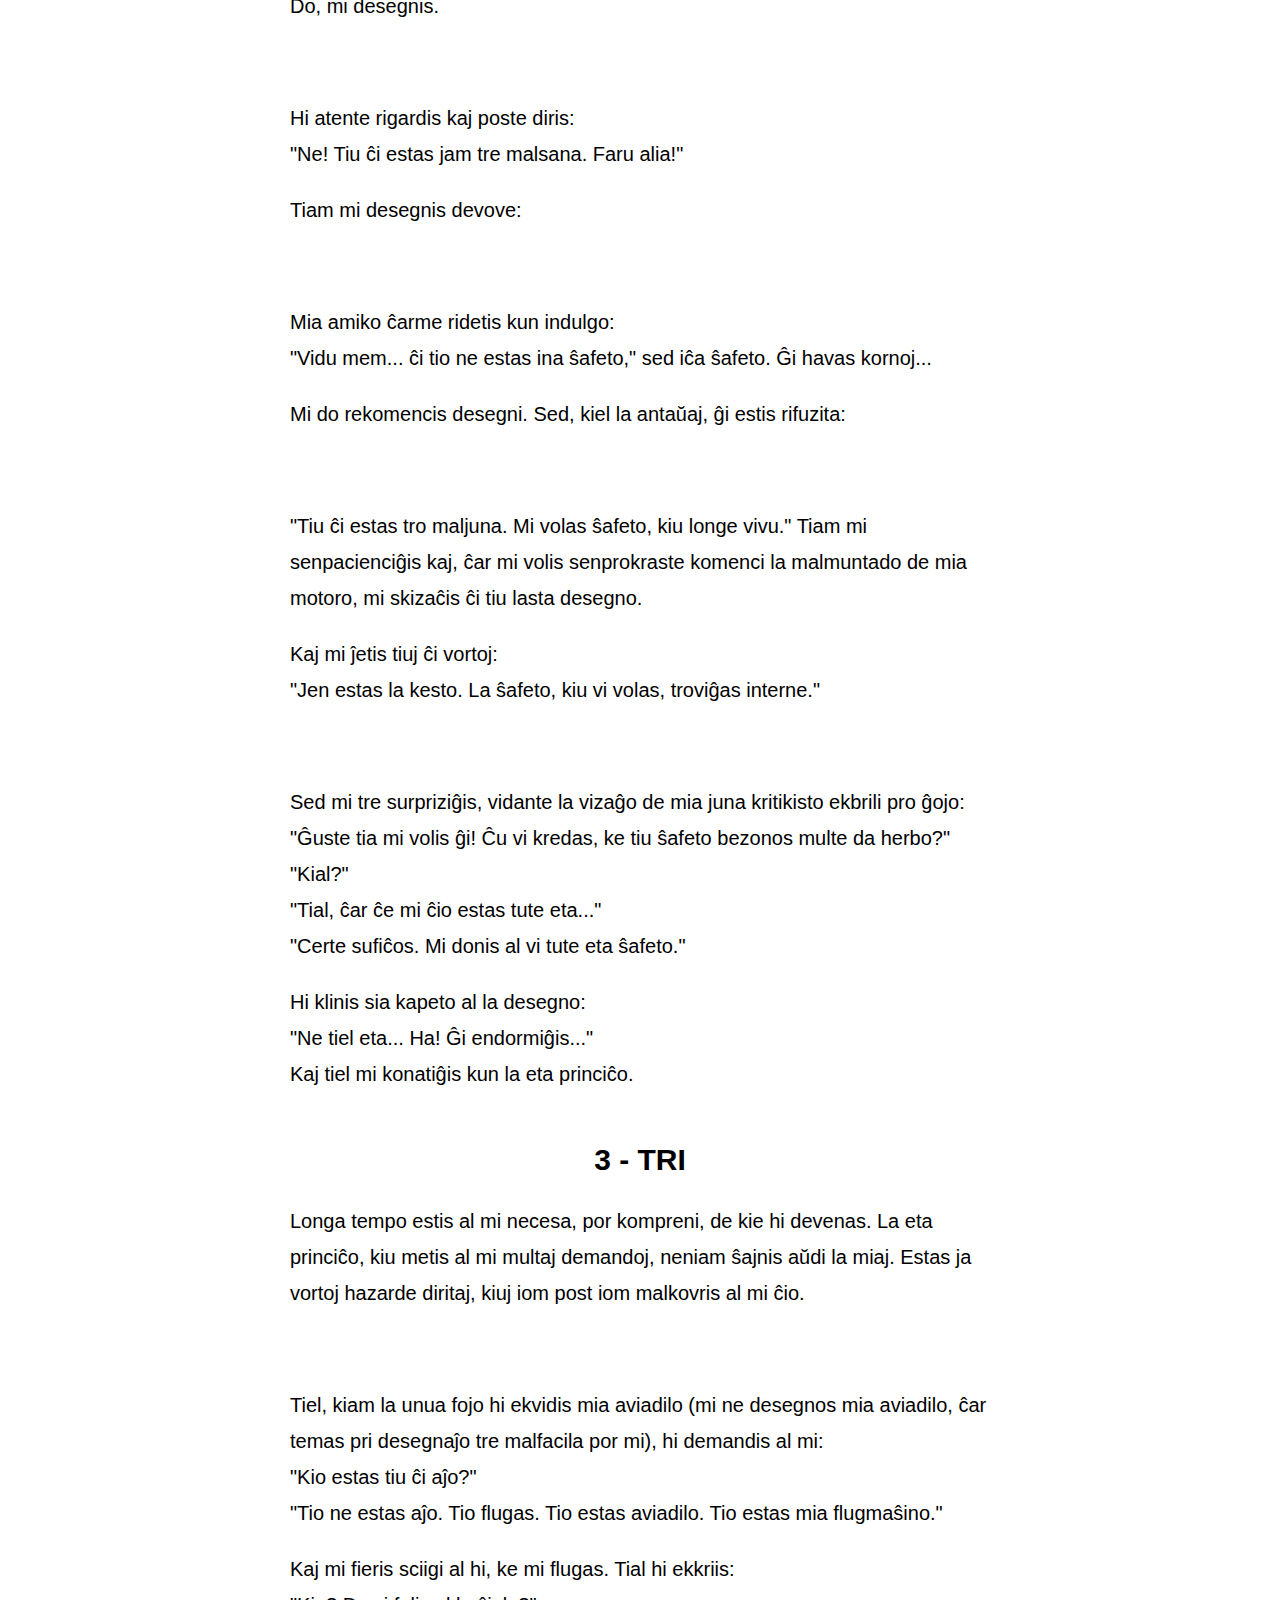
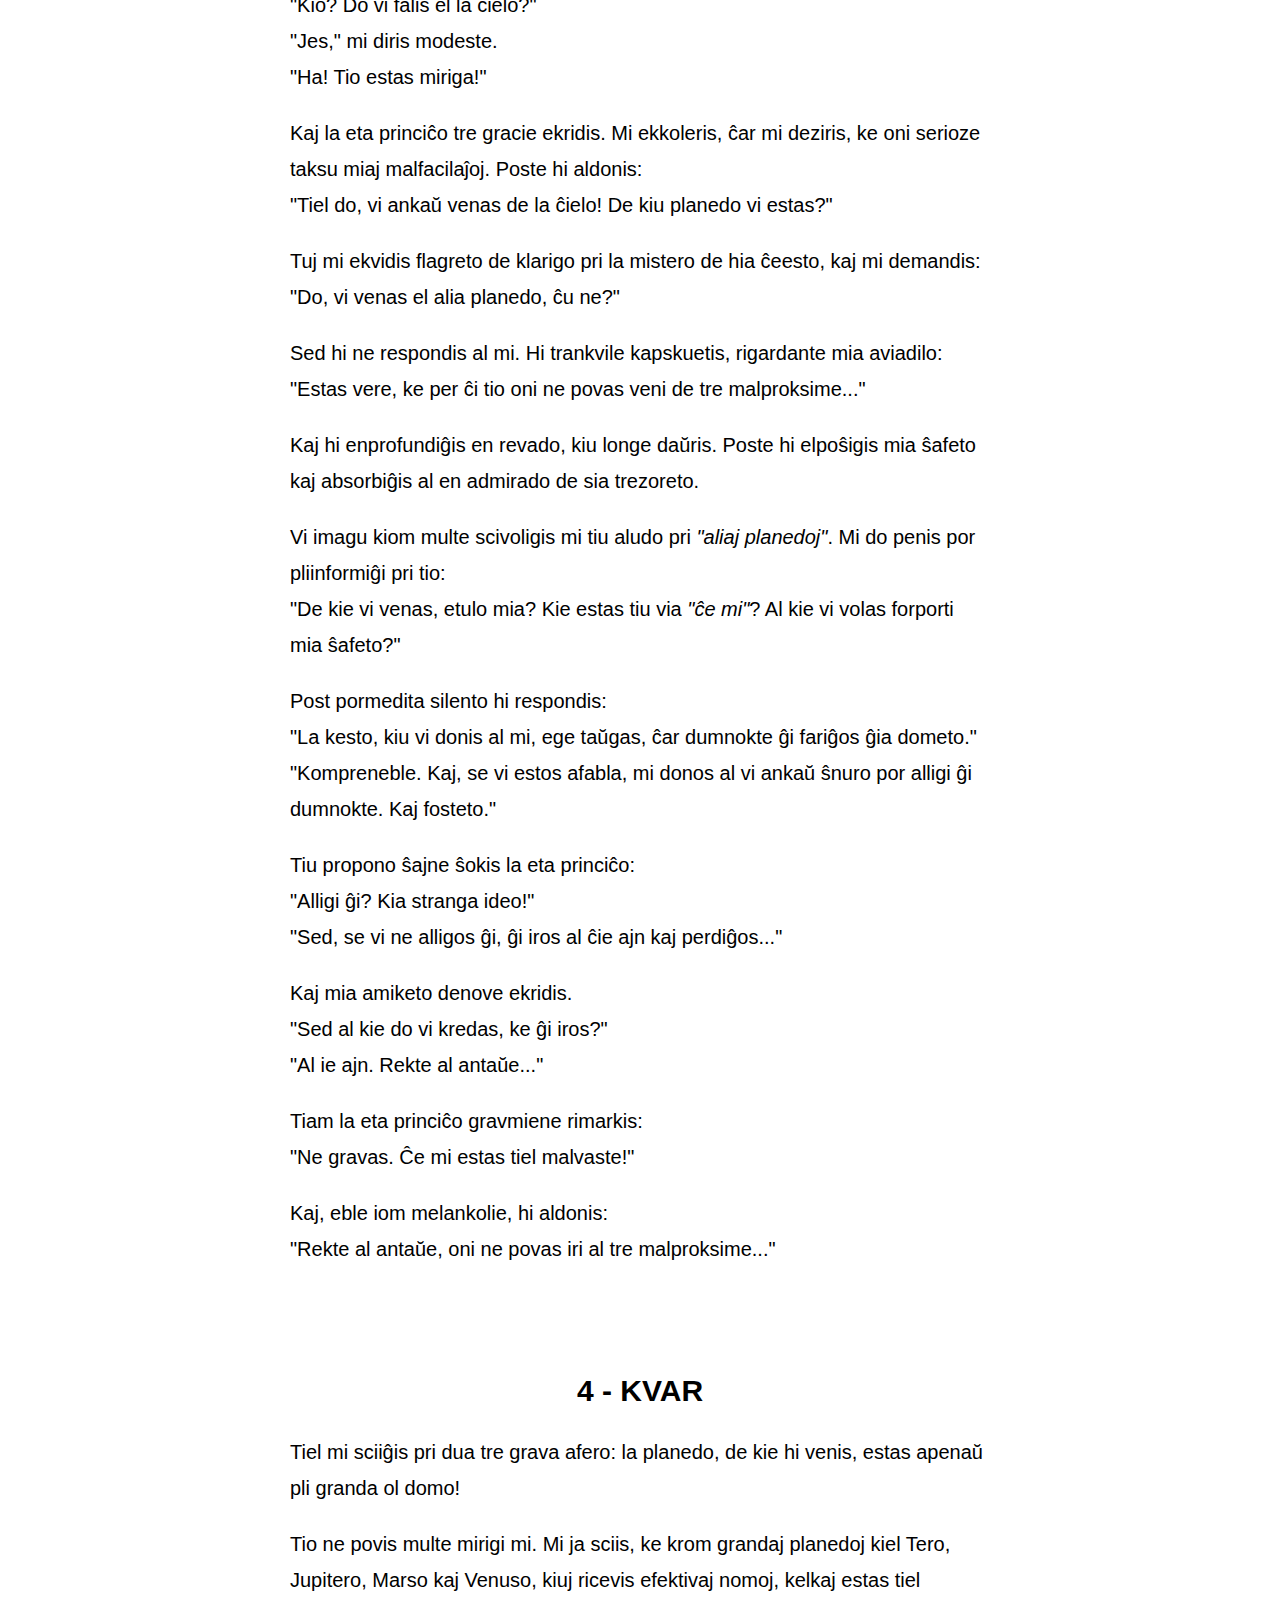
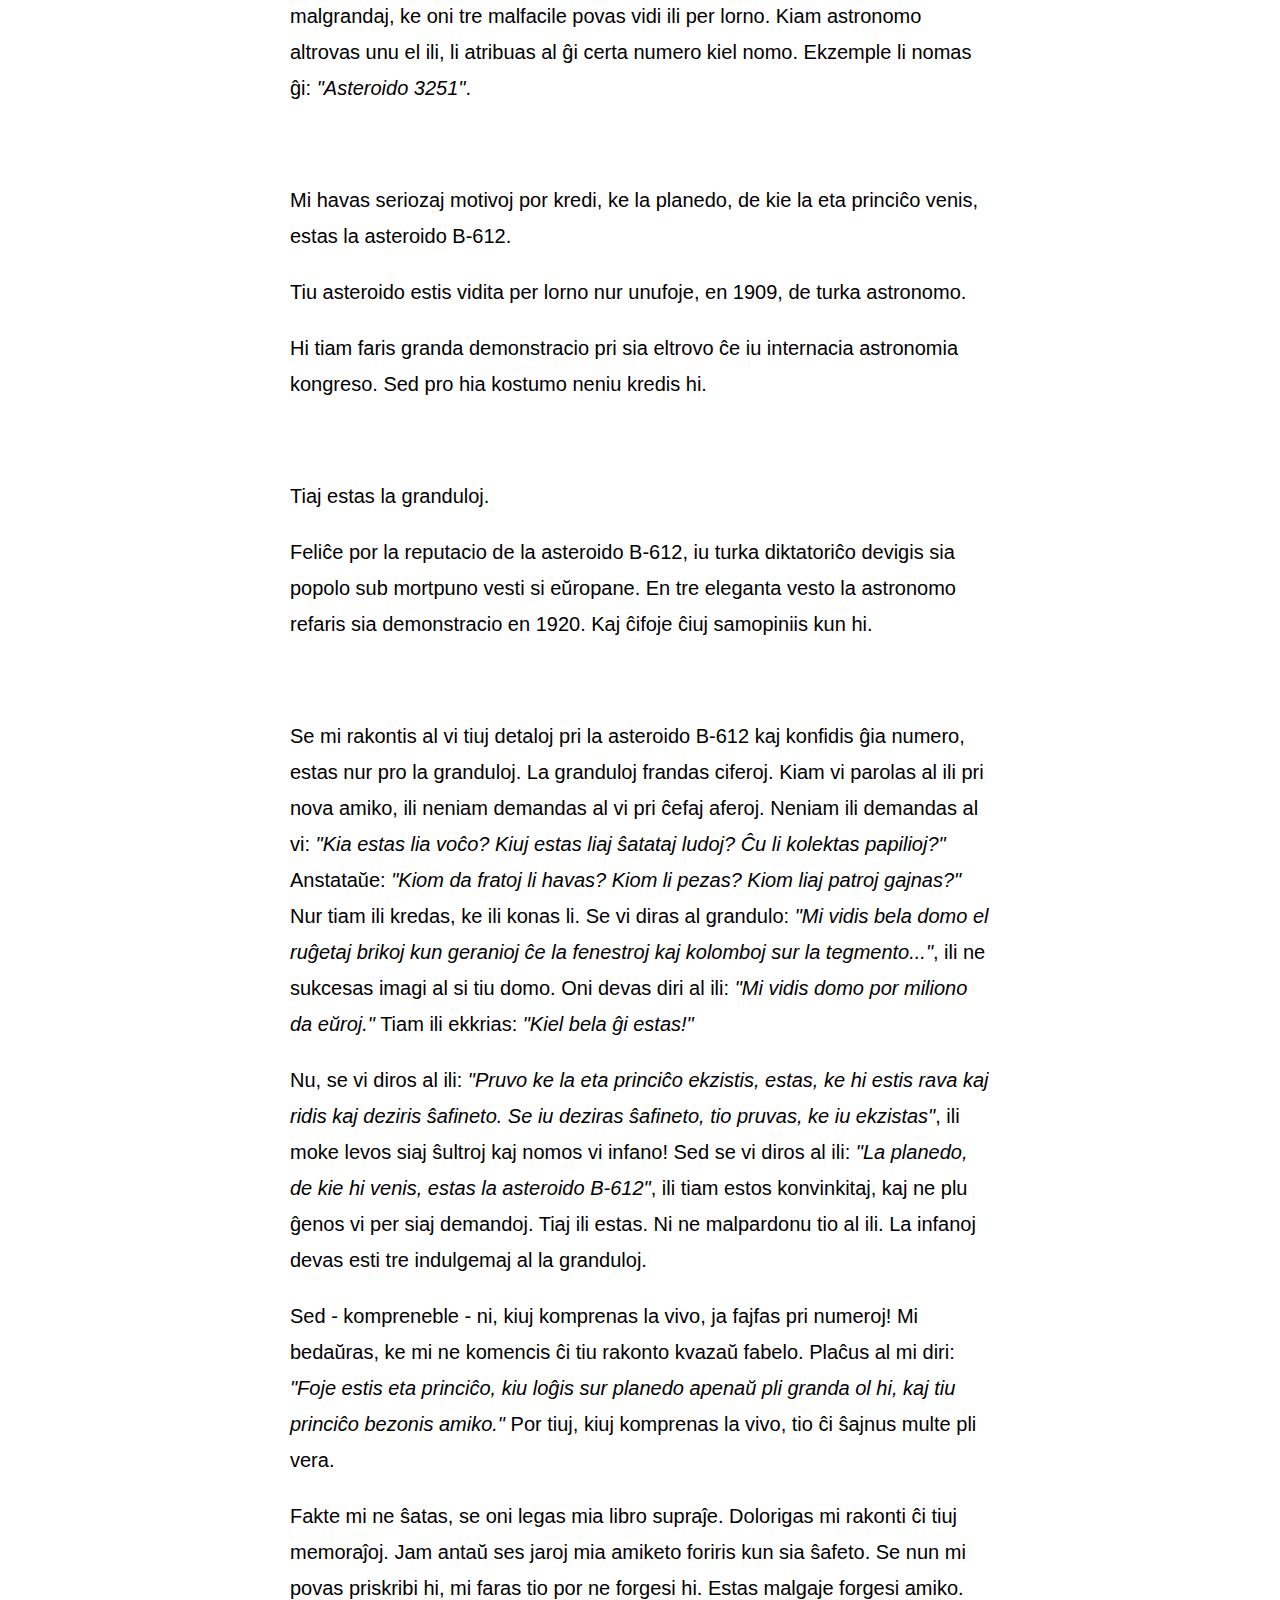
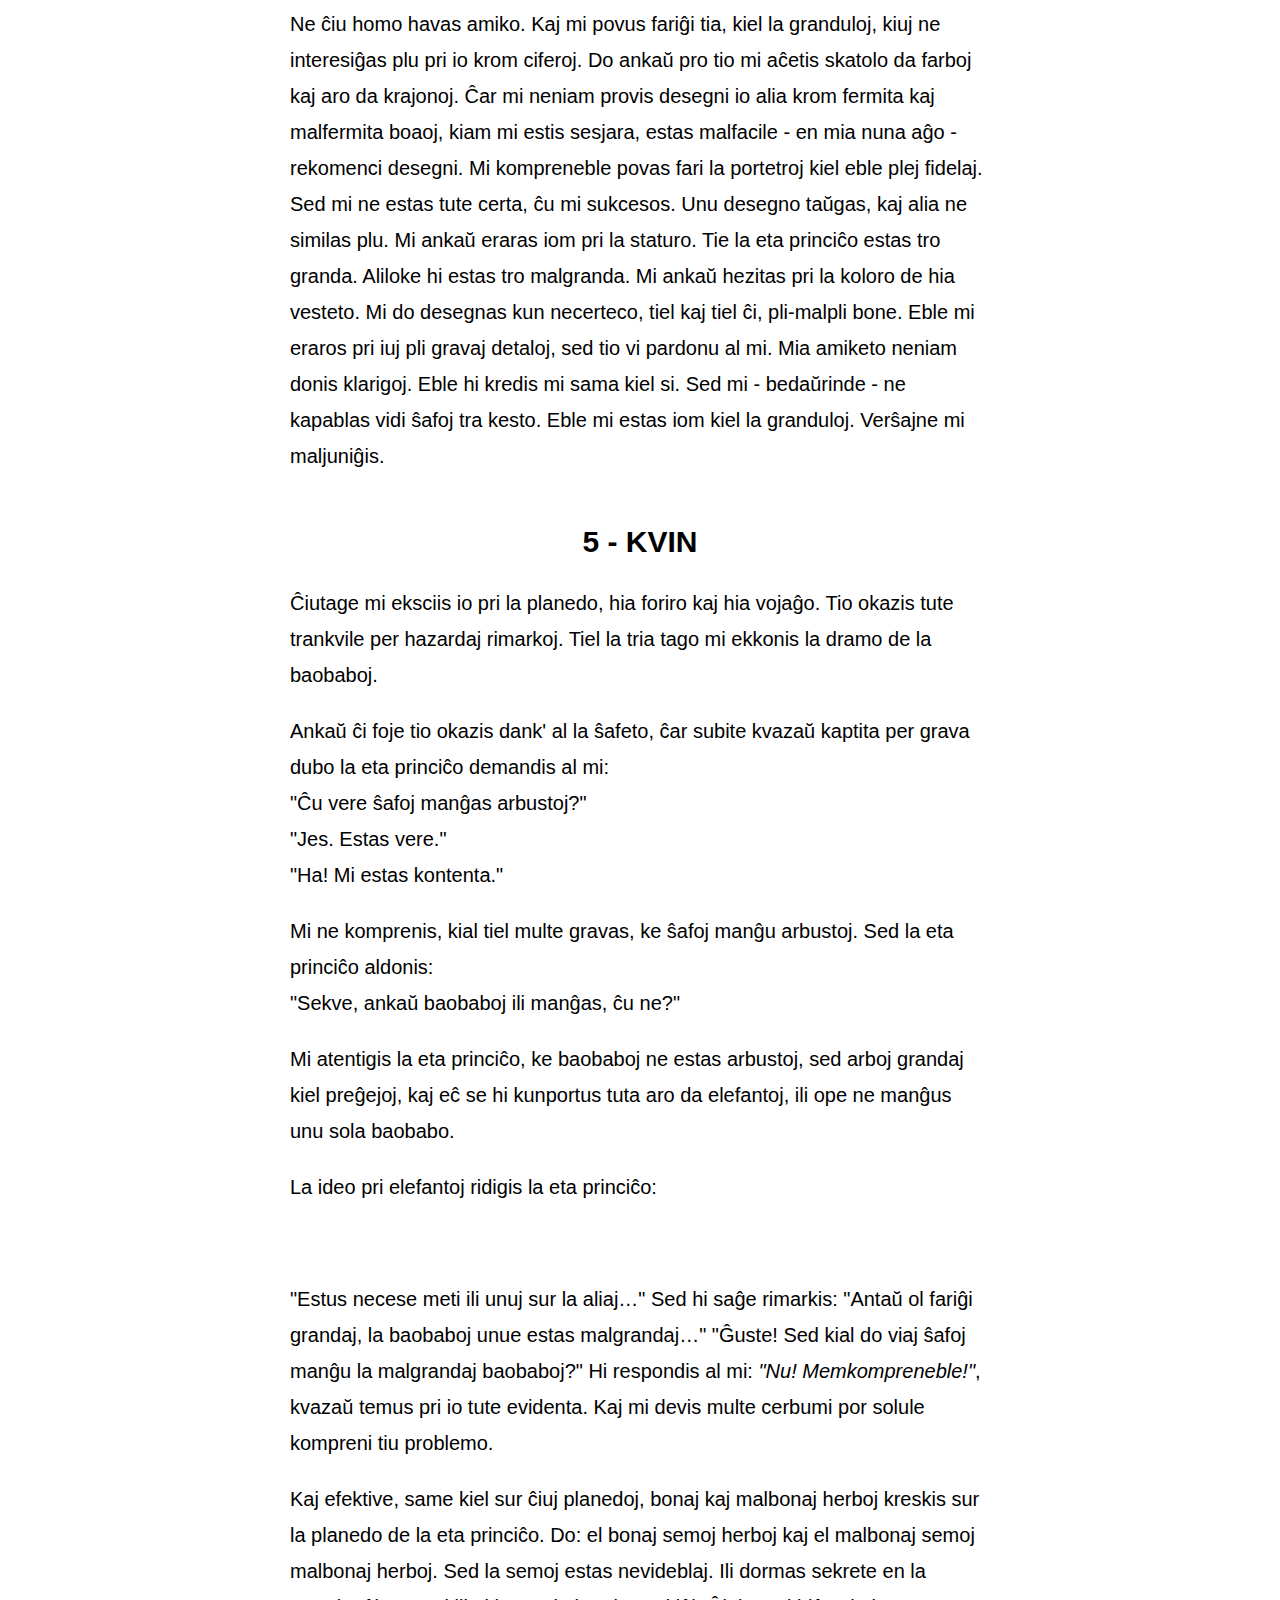
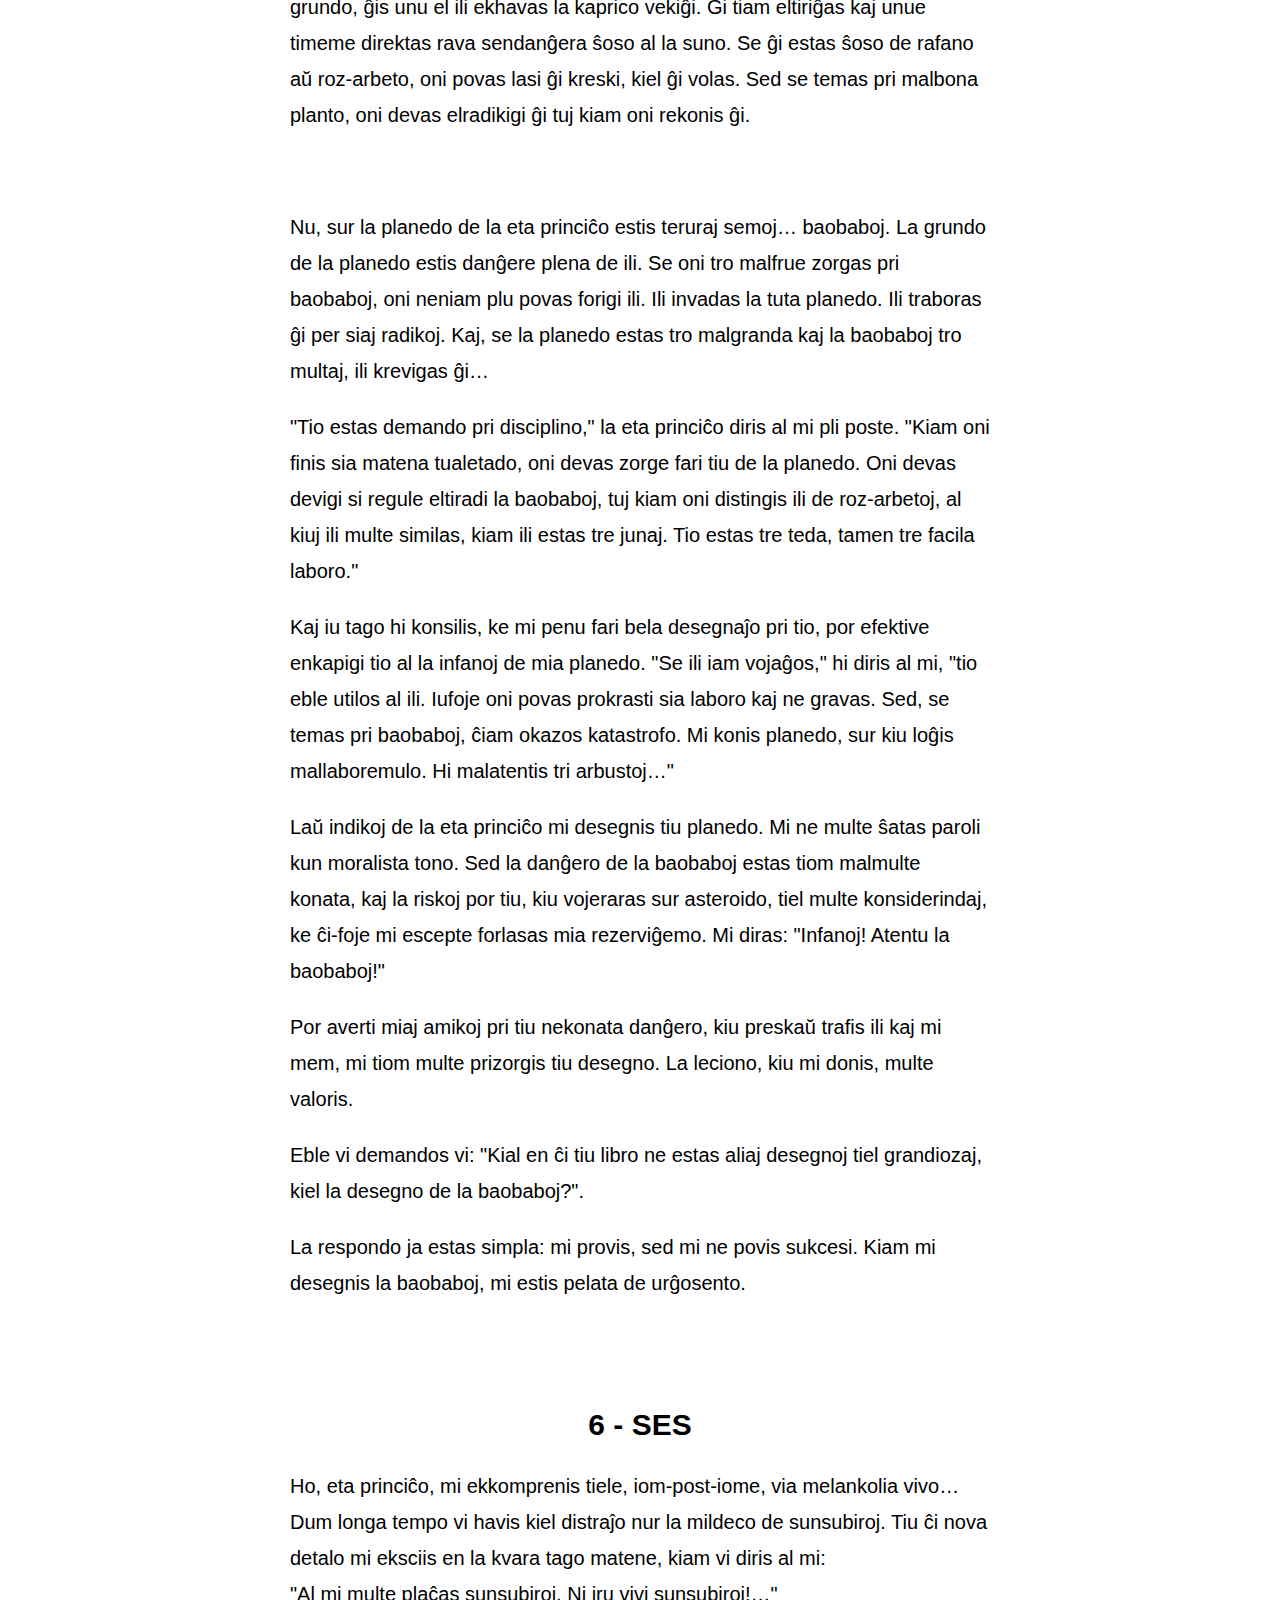
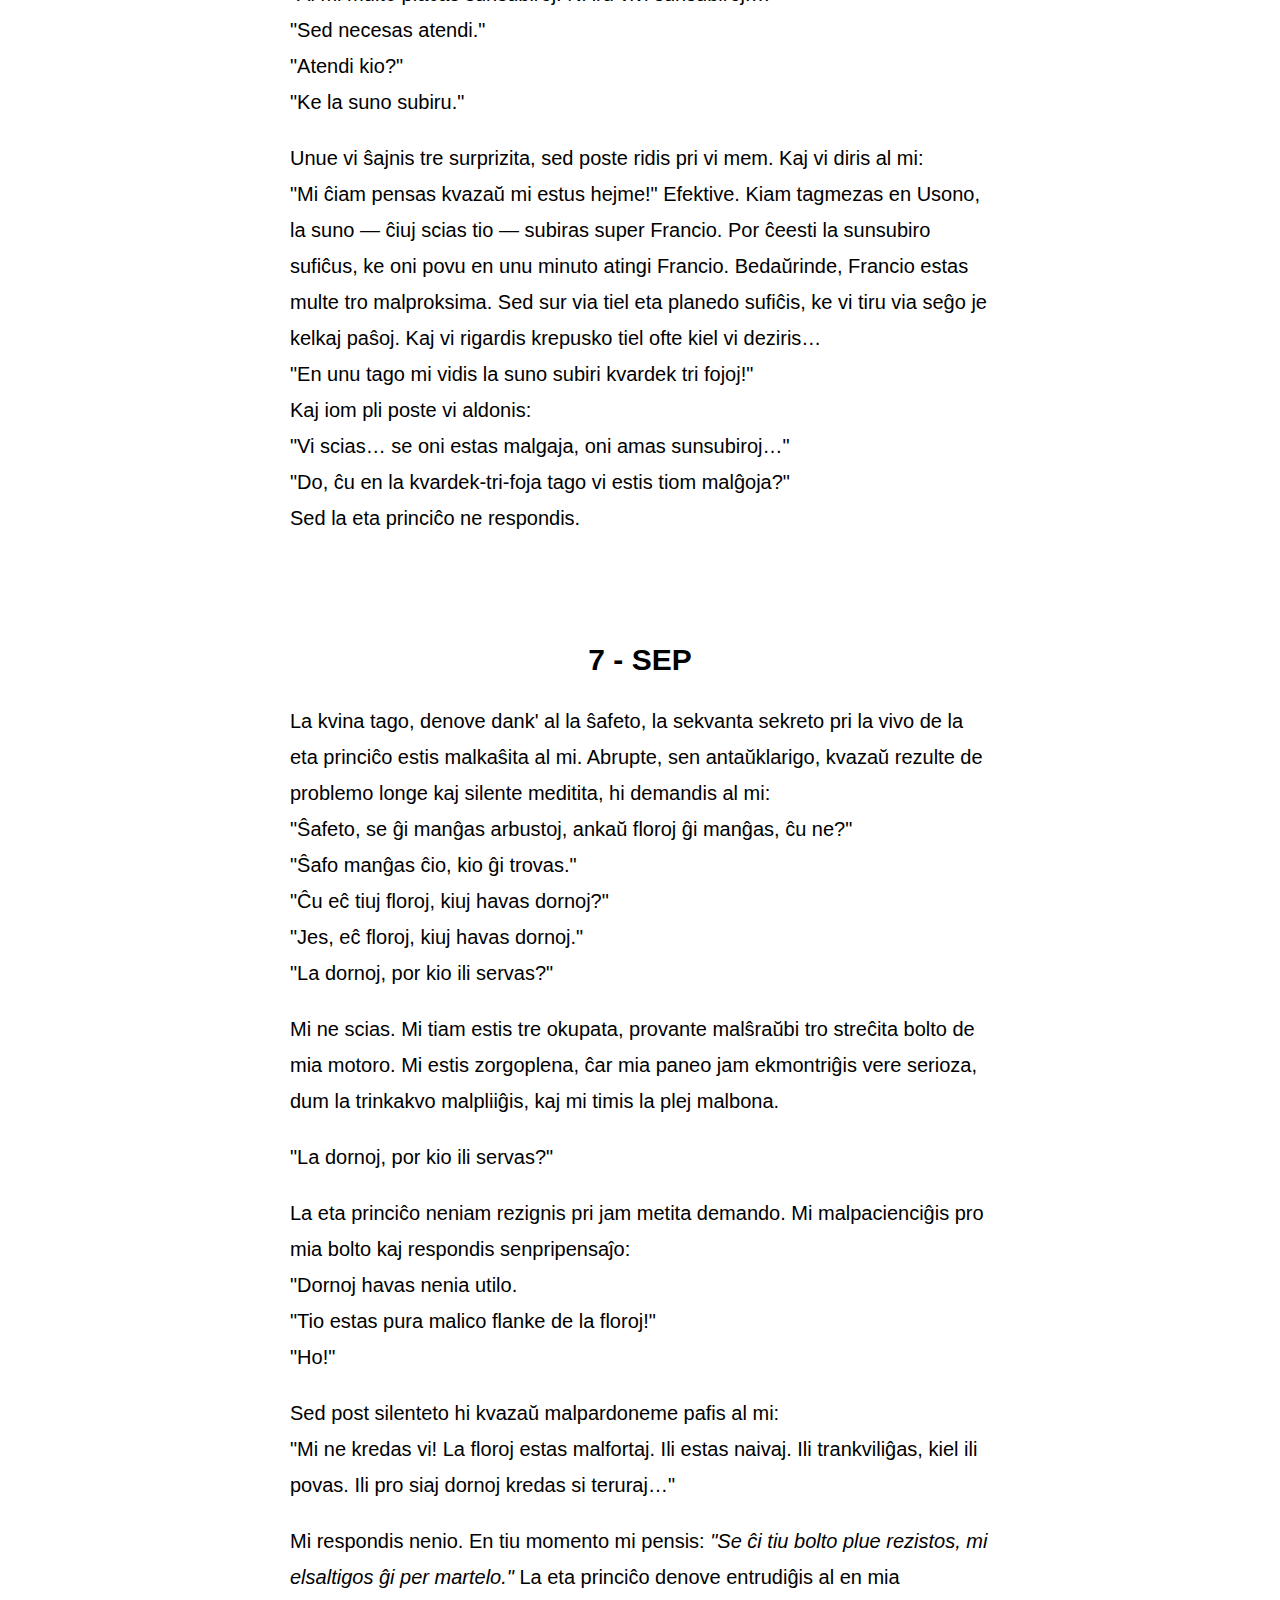
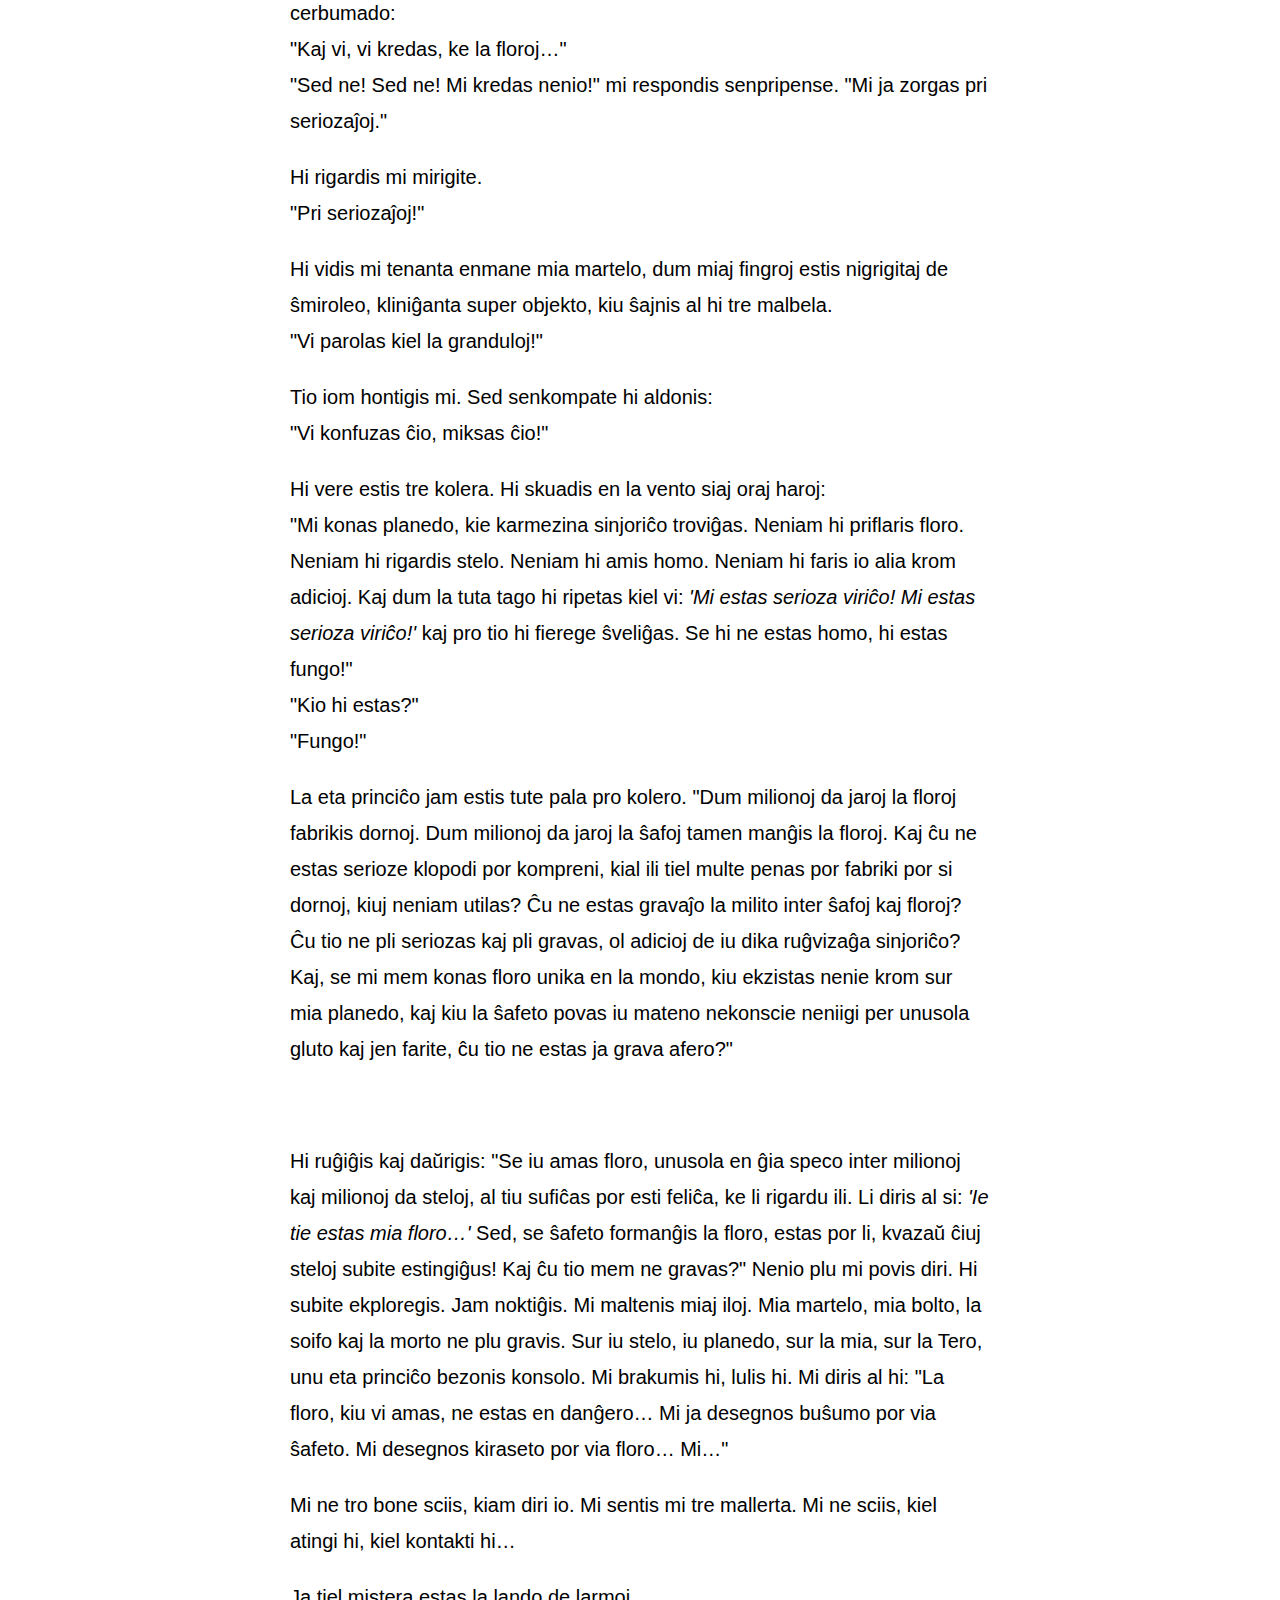
<file: tradukoj/la-eta-princiĉo/index.html>
<!DOCTYPE html>
<html lang="eo-123">
<head>
<meta charset="UTF-8" />
<meta name="description" content="La libro 'La eta princiĉo' por infanoj tradukita al en Esperantido 123.">
<meta name="keywords" content="Esperantido 123, libro, La eta princo, La eta princiĉo, por, infanoj, infanlibro, porinfanlibro, rakonto, traduko">
<meta name="viewport" content="width=device-width, initial-scale=1, shrink-to-fit=no">
<title>La eta princiĉo - Esperantido 123</title>
<!-- Serĉi akuzativo #1
(\S+[euaoi]j?n)(?<!<span)(?<!kun)(?<!nun)(?<!jen)(?<!sen)(?<!tamen)(?<!kvin)(?=[\?\s\.;:\),\n’”'"!…])
<span class="nur-eo">$1</span>

Serĉi akuzativo #2
 sin

-->
<style type="text/css">
body {     
    font-family: 'Segoe UI', Tahoma, Geneva, Verdana, sans-serif;
    margin: 0;
    padding: 0;
}

main {
    font-size: 20px;
    max-width: 700px;
    margin: auto;
    padding: 10px;
    line-height: 36px;
}

h1, h2, h3 {
    text-align: center;
}

h2 {
    margin-top: 50px;
}

.bar {
    text-align: center;
    background-color: #37A93A;
    color: #fff;
    font-size: 37px;
    font-weight: bold;
    padding: 10px;
}

.nav {
    max-width: 900px;
    margin: auto;
    padding: 10px;
    font-size: 18px;
    text-align: right;
}

.bildo {
    text-align: center;
}

a {
    color: #337ab7;
    text-decoration: none;
    cursor: pointer;
}

</style>
</head>

<body>
<div class="bar"><strong>Esperantido 123</strong></div>
<div class="nav"><a href="/">&#127968; iru al hejme</a></div>
<main>

<h1>La eta princiĉo</h1>
<h3>Antoine de Saint Exupéry</h3>

<h2>Dediĉo de la aŭtoro</h2>
<strong>AL LÉON WERTH</strong>

<p>
    Pardonu infanoj, ke mi dediĉis ĉi tiu libro al "grandulo". 
    Mi havas serioza senkulpigo: tiu grandulo estas la plej bona amiko, 
    kiu mi havas en la mondo. Mi havas alia senkulpigo: tiu grandulo 
    kapablas kompreni ĉio, eĉ porinfanaj libroj. 
    Mi havas tria senkulpigo: tiu grandulo loĝas en Francio, 
    kie hi suferas pro malsato kaj malvarmo. Hi ja bezonas konsolo. 
    Se ĉiuj tiuj senkulpigoj ne sufiĉas, mi volonte dediĉos ĉi tiu libro al la infano,
    kiu iam antaŭe tiu grandulo estis. Ĉiuj granduloj unue estis infanoj. 
    (Sed malmultaj el ili memoras pri tio.) Mi do korektas mia dediĉo:
</p>

<p>AL LÉON WERTH,
    <br/><i>kiam hi estis malgranda knabiĉo</i>.
</p>

<h2>1 - UNU</h2>

<p>
    Iam, kiam mi estis sesjara, mi vidis belega bildo en iu libro pri la praarbaro, 
    titolita "Travivitaj Rakontoj". Tiu bildo prezentis boao, kiu glutas rabobesto. 
    Jen kopio de la desegno:
</p>

<p class="bildo">
    <img src="./bildoj/01.gif" loading="lazy" />
</p>

<p>
    En la libro oni diris: <i>"La boaoj glutas sia rabaĵo unuglute, senmaĉe. 
    Sekve ili ne plu povas moviĝi kaj dormas dum sia sesmonata digestado."</i>
</p>

<p>
    Ekde tiam mi multe meditis pri la aventuroj en ĝangalo kaj per kolorkrajono 
    mi sukcesis miavice fari mia unua desegno. Mia desegno numero Unu. 
    Jen kiel ĝi estis:
</p>

<p class="bildo">
    <img src="./bildoj/02.gif" loading="lazy" />
</p>

<p>
    Mi montris mia ĉefverko al granduloj kaj demandis al ili, 
    ĉu mia desegno timigis ili.
    <br/>Ili respondis al mi: <i>"Kial ĉapelo timigus?"</i>
</p>
<p>
    Mia desegno ne prezentis ĉapelo. Ĝi prezentis boao, kiu digestadas elefanto. 
    Do, mi desegnis la enhavo de la boao, por komprenigi granduloj. 
    Ili ĉiam bezonas klarigoj. Jen kiel aspektis mia desegno numero Du:
</p>

<p class="bildo">
    <img src="./bildoj/03.gif" loading="lazy" />
</p>

<p>
    La granduloj konsilis, ke mi alflankelasu (kaj fermitaj kaj malfermitaj) desegnoj de boaoj, 
    kaj prefere interesiĝu pri geografio, historio, kalkularto kaj gramatiko. 
    Kaj tiel, en mia sesjara aĝo, mi rezignis grandioza pentrista kariero. 
    Mi senkuraĝiĝis pro la fiasko de mia desegno numero Unu kaj de mia desegno numero Du. 
    Neniam la granduloj komprenas tute per si mem kaj al la infanoj estas 
    lacige ĉiam kaj ĉiam donadi al ili klarigoj.
</p>

<p>
    Mi do devis elekti alia metio kaj lernis piloti aviadiloj. 
    Mi flugis iom ĉie tra la mondo. Kaj mi tute konsentas, 
    ke geografio multe utilis al mi. Mi scipovis unuavide distingi 
    Ĉinio de Arizono. Tio estas tre taŭga, se oni vojeraris nokte.
</p>

<p>
    Tiel, dum la daŭro de mia vivo, mi havis amasoj da kontaktoj 
    kun amaso da seriozaj homoj. Mi multe vivis ĉe granduloj. 
    De tre proksime mi vidadis ili. Kaj tio malmulte plifavorigis mia opinio pri ili.
</p>

<p>
    Kiam mi renkontis inter ili iu, kiu ŝajnis al mi iom klarvida, 
    iam mi provis per mia desegno numero Unu, kiu mi ĉiam konservis. 
    Mi volis scii ĉu tiu ĉi vere estas komprenema. Sed ĉiam oni respondis al mi:
    <br/><i>"Ĝi estas ĉapelo."</i>
</p>
<p>
    Tiam al tiu mi parolis nek pri boaoj, nek pri praarbaroj, nek pri steloj. 
    Mi adaptiĝis al ties komprenpovo. Mi priparolis briĝo, golfludo, 
    politiko kaj kravatoj. Kaj la grandulo estis ja kontenta koni homo tiel konvena.
</p>

<h2>2 - DU</h2>

<p>
    Do, mi vivis solule, sen iu ajn, kun kiu mi povus vere interparoli, 
    ĝis paneo de mia motoro sur dezerto Saharo, kio okazis antaŭ ses jaroj. 
    Io en la motoro rompiĝis. Kaj, ĉar estis kun mi nek mekanikisto nek pasaĝeroj, 
    mi pretigis mi por provi tute solule sukcesigi malfacila riparo. 
    Temis por mi pri vivdemando. Mi havis trinkebla akvo apenaŭ por semajno.
</p>

<p>
    La unua vespero mi do endormiĝis sur la sablo, mil kilometroj for de iu ajn loĝigita loko. 
    Mi ja estis multe pli izolita ol ŝip-rompulo sur floso meze de oceano. 
    Sekve vi imagu mia surprizo, kiam tagiĝe vekis mi kurioza voĉeto:
    <br/>"Mi petas vi... desegnu por mi ŝafineto!"
    <br/>"Kio?"
    <br/>"Desegnu por mi ŝafineto!"
</p>

<p>
    Mi salte ekstaris kiel trafita de fulmo. Mi insiste frotis miaj okuloj. 
    Mi bone rigardis. Kaj mi vidis tute eksterordinara hometo, kiu gravmiene rigardadis mi. 
    Jen la plej bona portreto de hi, kiu mi poste sukcesis fari.
</p>

<p class="bildo">
    <img src="./bildoj/04.gif" loading="lazy" />
</p>

<p>
    Sed kompreneble mia desegno estas ja multe malpli rava ol la modelo. 
    Sed mi ne kulpas: la granduloj senkuraĝigis mi de 
    pentrista kariero jam kiam mi estis sesjara, kaj, 
    krom fermitaj kaj malfermitaj boaoj, mi lernis desegni nenio.
</p>

<p>
    Mi do rigardis tiu aperaĵo per okuloj tute rondaj pro miro. 
    Ne forgesu, ke mi troviĝis mil kilometroj for de iu ajn loĝigita loko. 
    Nu, mia hometo ŝajnis al mi nek vojerarinta, nek mortanta pro laceco, 
    malsato, soifo, aŭ timo. Hi neniel havis aspekto de infano perdita 
    meze de dezerto, mil kilometroj for de iu ajn loĝigita loko. 
    Kiam mi fine sukcesis paroli, mi diris al hi:
    <br/>"Sed... kio vi faras ĉi tie?"
</p>

<p>
    Kaj tiam hi ripetis, tute milde, kiel afero tre grava:
    <br/>"Mi petas... desegnu por mi ŝafineto!"
</p>

<p>
    Kiam mistero tro impresas, oni ne kuraĝas malobei. 
    Eĉ se tio ŝajnas al mi absurda ĉi tie, mil kilometroj for 
    de iu ajn loĝigita loko kaj en danĝero de morto, 
    mi tamen elpoŝigis paperfolio kaj fontoplumo. 
    Sed mi tiam ekmemoris ke mi lernis precipe geografio,
    historio, kalkularto kaj gramatiko; kaj (kun iom da malbona humoro) 
    mi diris al la hometo, ke mi ne scias desegni. Hi respondis al mi:
    <br/>"Ne gravas. Desegnu por mi ŝafineto!"
</p>

<p>
    Ĉar mi neniam desegnis ŝafo, mi refaris por hi unu el la du solaj desegnoj. 
    Kiuj mi kapablis fari: tiu de la fermita boao.
</p>

<p>
    Kaj en mirego mi aŭdis la hometo respondi al mi:
    <br/>"Ne! Ne! Mi ne volas elefanto en boao. 
    Boao estas tre danĝera kaj elefanto okupas tro multe da spaco. 
    Ĉe mi ĉio estas tute eta. Mi bezonas ŝafineto. Desegnu por mi ŝafineto!"
</p>

<p>
    Do, mi desegnis.
</p>

<p class="bildo">
    <img src="./bildoj/05.gif" loading="lazy" />
</p>

<p>
    Hi atente rigardis kaj poste diris:
    <br/>"Ne! Tiu ĉi estas jam tre malsana. Faru alia!"
</p>

<p>
    Tiam mi desegnis devove:
</p>

<p class="bildo">
    <img src="./bildoj/06.gif" loading="lazy" />
</p>

<p>
    Mia amiko ĉarme ridetis kun indulgo:
    <br/>"Vidu mem... ĉi tio ne estas ina ŝafeto," sed iĉa ŝafeto. Ĝi havas kornoj...
</p>

<p>
    Mi do rekomencis desegni. Sed, kiel la antaŭaj, ĝi estis rifuzita:
</p>

<p class="bildo">
    <img src="./bildoj/07.gif" loading="lazy" />
</p>

<p>
    "Tiu ĉi estas tro maljuna. Mi volas ŝafeto, kiu longe vivu." 
    Tiam mi senpacienciĝis kaj, ĉar mi volis senprokraste 
    komenci la malmuntado de mia motoro, mi skizaĉis ĉi tiu lasta desegno.
</p>

<p>
    Kaj mi ĵetis tiuj ĉi vortoj:
    <br/>"Jen estas la kesto. La ŝafeto, kiu vi volas, troviĝas interne."
</p>

<p class="bildo">
    <img src="./bildoj/08.gif" loading="lazy" />
</p>

<p>
    Sed mi tre surpriziĝis, vidante la vizaĝo de mia juna kritikisto ekbrili pro ĝojo: 
    "Ĝuste tia mi volis ĝi! Ĉu vi kredas, ke tiu ŝafeto bezonos multe da herbo?"
    <br/>"Kial?"
    <br/>"Tial, ĉar ĉe mi ĉio estas tute eta..."
    <br/>"Certe sufiĉos. Mi donis al vi tute eta ŝafeto."
</p>

<p>
    Hi klinis sia kapeto al la desegno:
    <br/>"Ne tiel eta... Ha! Ĝi endormiĝis..."
    <br/>Kaj tiel mi konatiĝis kun la eta princiĉo.
</p>

<h2>3 - TRI</h2>

<p>
    Longa tempo estis al mi necesa, por kompreni, de kie hi devenas.
    La eta princiĉo, kiu metis al mi multaj demandoj, neniam ŝajnis aŭdi la miaj. 
    Estas ja vortoj hazarde diritaj, kiuj iom post iom malkovris al mi ĉio.
</p>

<p class="bildo">
    <img src="./bildoj/09.gif" loading="lazy" />
</p>

<p>
    Tiel, kiam la unua fojo hi ekvidis mia aviadilo 
    (mi ne desegnos mia aviadilo, ĉar temas pri desegnaĵo tre malfacila por mi), 
    hi demandis al mi:
    <br/>"Kio estas tiu ĉi aĵo?"
    <br/>"Tio ne estas aĵo. Tio flugas. Tio estas aviadilo. Tio estas mia flugmaŝino."
</p>

<p>
    Kaj mi fieris sciigi al hi, ke mi flugas. Tial hi ekkriis:
    <br/>"Kio? Do vi falis el la ĉielo?"
    <br/>"Jes," mi diris modeste.
    <br/>"Ha! Tio estas miriga!"
</p>

<p>
    Kaj la eta princiĉo tre gracie ekridis.
    Mi ekkoleris, ĉar mi deziris, ke oni serioze taksu miaj malfacilaĵoj.
    Poste hi aldonis:
    <br/>"Tiel do, vi ankaŭ venas de la ĉielo! De kiu planedo vi estas?"
</p>

<p>
    Tuj mi ekvidis flagreto de klarigo pri la mistero de hia ĉeesto, kaj mi demandis:
    <br/>"Do, vi venas el alia planedo, ĉu ne?"
</p>

<p>
    Sed hi ne respondis al mi. Hi trankvile kapskuetis, rigardante mia aviadilo:
    <br/>"Estas vere, ke per ĉi tio oni ne povas veni de tre malproksime..."
</p>

<p>
    Kaj hi enprofundiĝis en revado, kiu longe daŭris.
    Poste hi elpoŝigis mia ŝafeto kaj absorbiĝis al en admirado de sia trezoreto.
</p>
<p>
    Vi imagu kiom multe scivoligis mi tiu aludo pri <i>"aliaj planedoj"</i>. Mi do penis por pliinformiĝi pri tio:
    <br/>"De kie vi venas, etulo mia? Kie estas tiu via <i>"ĉe mi"</i>? Al kie vi volas forporti mia ŝafeto?"
</p>

<p>
    Post pormedita silento hi respondis:
    <br/>"La kesto, kiu vi donis al mi, ege taŭgas, ĉar dumnokte ĝi fariĝos ĝia dometo."
    <br/>"Kompreneble. Kaj, se vi estos afabla, mi donos al vi ankaŭ ŝnuro por alligi ĝi dumnokte. Kaj fosteto."
</p>

<p>
    Tiu propono ŝajne ŝokis la eta princiĉo:
    <br/>"Alligi ĝi? Kia stranga ideo!"
    <br/>"Sed, se vi ne alligos ĝi, ĝi iros al ĉie ajn kaj perdiĝos..."
</p>

<p>
    Kaj mia amiketo denove ekridis.
    <br/>"Sed al kie do vi kredas, ke ĝi iros?"    
    <br/>"Al ie ajn. Rekte al antaŭe..."
</p>

<p>
    Tiam la eta princiĉo gravmiene rimarkis:
    <br/>"Ne gravas. Ĉe mi estas tiel malvaste!"
</p>

<p>
    Kaj, eble iom melankolie, hi aldonis:
    <br/>"Rekte al antaŭe, oni ne povas iri al tre malproksime..."
</p>

<p class="bildo">
    <img src="./bildoj/10.gif" loading="lazy" />
</p>

<h2>4 - KVAR</h2>

<p>
    Tiel mi sciiĝis pri dua tre grava afero: 
    la planedo, de kie hi venis, estas apenaŭ pli granda ol domo!
</p>

<p>
    Tio ne povis multe mirigi mi. Mi ja sciis, ke krom
    grandaj planedoj kiel Tero, Jupitero, Marso kaj Venuso,
    kiuj ricevis efektivaj nomoj, kelkaj estas tiel malgrandaj, 
    ke oni tre malfacile povas vidi ili per lorno. Kiam astronomo
    altrovas unu el ili, li atribuas al ĝi certa
    numero kiel nomo. Ekzemple li nomas ĝi: <i>"Asteroido 3251"</i>.
</p>

<p class="bildo">
    <img src="./bildoj/11.gif" loading="lazy" />
</p>

<p>
    Mi havas seriozaj motivoj por kredi, ke
    la planedo, de kie la eta princiĉo venis, estas la asteroido B-612.
</p>

<p>
    Tiu asteroido estis vidita per lorno nur unufoje, en 1909, de turka astronomo.
</p>

<p>
    Hi tiam faris granda demonstracio pri sia eltrovo ĉe iu internacia astronomia kongreso. 
    Sed pro hia kostumo neniu kredis hi.
</p>

<p class="bildo">
    <img src="./bildoj/12.gif" loading="lazy" />
</p>

<p>
    Tiaj estas la granduloj.
</p>

<p>
    Feliĉe por la reputacio de la asteroido B-612, 
    iu turka diktatoriĉo devigis sia popolo sub mortpuno 
    vesti si eŭropane. En tre eleganta vesto la astronomo 
    refaris sia demonstracio en 1920. Kaj ĉifoje ĉiuj samopiniis kun hi.
</p>

<p class="bildo">
    <img src="./bildoj/13.gif" loading="lazy" />
</p>

<p>
    Se mi rakontis al vi tiuj detaloj pri la asteroido B-612 kaj konfidis ĝia numero, 
    estas nur pro la granduloj. La granduloj frandas ciferoj.
    Kiam vi parolas al ili pri nova amiko, ili neniam demandas al vi pri ĉefaj aferoj. 
    Neniam ili demandas al vi: <i>"Kia estas lia voĉo? Kiuj estas liaj ŝatataj ludoj? 
    Ĉu li kolektas papilioj?"</i> Anstataŭe: <i>"Kiom da fratoj li havas?
    Kiom li pezas? Kiom liaj patroj gajnas?"</i> Nur tiam ili kredas, ke ili konas li. 
    Se vi diras al grandulo: <i>"Mi vidis bela domo el ruĝetaj brikoj 
    kun geranioj ĉe la fenestroj kaj kolomboj sur la tegmento..."</i>, 
    ili ne sukcesas imagi al si tiu domo. Oni devas diri al ili: 
    <i>"Mi vidis domo por miliono da eŭroj."</i> Tiam ili ekkrias: <i>"Kiel bela ĝi estas!"</i>
</p>

<p>
    Nu, se vi diros al ili: <i>"Pruvo ke la eta princiĉo ekzistis, estas, 
    ke hi estis rava kaj ridis kaj deziris ŝafineto.
    Se iu deziras ŝafineto, tio pruvas, ke iu ekzistas"</i>, 
    ili moke levos siaj ŝultroj kaj nomos vi infano! 
    Sed se vi diros al ili: <i>"La planedo, de kie hi venis, 
    estas la asteroido B-612"</i>, ili tiam estos konvinkitaj, 
    kaj ne plu ĝenos vi per siaj demandoj. Tiaj ili estas. 
    Ni ne malpardonu tio al ili. La infanoj devas esti tre 
    indulgemaj al la granduloj.
</p>

<p>
    Sed - kompreneble - ni, kiuj komprenas la vivo, 
    ja fajfas pri numeroj! Mi bedaŭras, ke mi ne komencis 
    ĉi tiu rakonto kvazaŭ fabelo. Plaĉus al mi diri:
    <br/><i>"Foje estis eta princiĉo, kiu loĝis sur planedo apenaŭ pli granda ol hi,
    kaj tiu princiĉo bezonis amiko."</i> Por tiuj, kiuj komprenas la vivo, 
    tio ĉi ŝajnus multe pli vera.
</p>

<p>
    Fakte mi ne ŝatas, se oni legas mia libro supraĵe. 
    Dolorigas mi rakonti ĉi tiuj memoraĵoj. 
    Jam antaŭ ses jaroj mia amiketo foriris kun sia ŝafeto.
    Se nun mi povas priskribi hi, mi faras tio por ne forgesi hi. 
    Estas malgaje forgesi amiko. Ne ĉiu homo havas amiko. 
    Kaj mi povus fariĝi tia, kiel la granduloj,
    kiuj ne interesiĝas plu pri io krom ciferoj. 
    Do ankaŭ pro tio mi aĉetis skatolo da farboj kaj aro da krajonoj. 
    Ĉar mi neniam provis desegni io alia krom fermita kaj malfermita boaoj,
    kiam mi estis sesjara, estas malfacile - en mia nuna aĝo - rekomenci desegni.
    Mi kompreneble povas fari la portetroj kiel eble plej fidelaj.
    Sed mi ne estas tute certa, ĉu mi sukcesos. Unu desegno taŭgas,
    kaj alia ne similas plu. Mi ankaŭ eraras iom pri la staturo. 
    Tie la eta princiĉo estas tro granda. Aliloke hi estas tro malgranda. 
    Mi ankaŭ hezitas pri la koloro de hia vesteto. Mi do desegnas kun necerteco, 
    tiel kaj tiel ĉi, pli-malpli bone. Eble mi eraros pri iuj pli gravaj detaloj, 
    sed tio vi pardonu al mi. Mia amiketo neniam donis klarigoj. 
    Eble hi kredis mi sama kiel si. Sed mi - bedaŭrinde - ne kapablas vidi ŝafoj tra kesto.
    Eble mi estas iom kiel la granduloj. Verŝajne mi maljuniĝis.
</p>

<h2>5 - KVIN</h2>

<p>
    Ĉiutage mi eksciis io pri la planedo, hia foriro kaj hia vojaĝo. 
    Tio okazis tute trankvile per hazardaj rimarkoj. 
    Tiel la tria tago mi ekkonis la dramo de la baobaboj.
</p>

<p>
    Ankaŭ ĉi foje tio okazis dank' al la ŝafeto, ĉar subite kvazaŭ kaptita 
    per grava dubo la eta princiĉo demandis al mi:
    <br/>"Ĉu vere ŝafoj manĝas arbustoj?"
    <br/>"Jes. Estas vere."
    <br/>"Ha! Mi estas kontenta."
</p>

<p>
    Mi ne komprenis, kial tiel multe gravas, ke ŝafoj manĝu arbustoj. 
    Sed la eta princiĉo aldonis: 
    <br/>"Sekve, ankaŭ baobaboj ili manĝas, ĉu ne?"
</p>

<p>
    Mi atentigis la eta princiĉo, ke baobaboj ne estas arbustoj,
    sed arboj grandaj kiel preĝejoj, kaj eĉ se hi kunportus tuta aro
    da elefantoj, ili ope ne manĝus unu sola baobabo.
</p>

<p>
    La ideo pri elefantoj ridigis la eta princiĉo:
</p>

<p class="bildo">
    <img src="./bildoj/14.gif" loading="lazy" />
</p>

<p>
    "Estus necese meti ili unuj sur la aliaj…" Sed hi saĝe rimarkis: 
    "Antaŭ ol fariĝi grandaj, la baobaboj unue estas malgrandaj…"
    "Ĝuste! Sed kial do viaj ŝafoj manĝu la malgrandaj baobaboj?"
    Hi respondis al mi: <i>"Nu! Memkompreneble!"</i>, kvazaŭ
    temus pri io tute evidenta. Kaj mi devis multe cerbumi por
    solule kompreni tiu problemo.
</p>

<p>
    Kaj efektive, same kiel sur ĉiuj planedoj, bonaj kaj malbonaj
    herboj kreskis sur la planedo de la eta princiĉo. Do: el bonaj semoj herboj 
    kaj el malbonaj semoj malbonaj herboj. Sed la semoj
    estas nevideblaj. Ili dormas sekrete en la grundo, ĝis unu el ili
    ekhavas la kaprico vekiĝi. Ĝi tiam eltiriĝas kaj unue timeme 
    direktas rava sendanĝera ŝoso al la suno. Se ĝi estas ŝoso de
    rafano aŭ roz-arbeto, oni povas lasi ĝi kreski, kiel ĝi volas. Sed
    se temas pri malbona planto, oni devas elradikigi ĝi tuj kiam
    oni rekonis ĝi.
</p>

<p class="bildo">
    <img src="./bildoj/15.gif" loading="lazy" />
</p>

<p>
    Nu, sur la planedo de la eta princiĉo estis teruraj semoj… baobaboj. 
    La grundo de la planedo estis danĝere plena de ili. Se oni
    tro malfrue zorgas pri baobaboj, oni neniam plu povas forigi
    ili. Ili invadas la tuta planedo. Ili traboras ĝi per siaj radikoj. 
    Kaj, se la planedo estas tro malgranda kaj la baobaboj tro
    multaj, ili krevigas ĝi…
</p>

<p>
    "Tio estas demando pri disciplino," la eta princiĉo diris al mi pli poste.
    "Kiam oni finis sia matena tualetado, oni devas zorge
    fari tiu de la planedo. Oni devas devigi si regule eltiradi la baobaboj,
    tuj kiam oni distingis ili de roz-arbetoj, al kiuj ili multe
    similas, kiam ili estas tre junaj. Tio estas tre teda, tamen tre facila
    laboro."
</p>

<p>
    Kaj iu tago hi konsilis, ke mi penu fari bela desegnaĵo pri tio, 
    por efektive enkapigi tio al la infanoj de mia planedo.
    "Se ili iam vojaĝos," hi diris al mi, "tio eble utilos al ili. Iufoje oni
    povas prokrasti sia laboro kaj ne gravas. Sed, se temas pri baobaboj, 
    ĉiam okazos katastrofo. Mi konis planedo, sur kiu loĝis mallaboremulo.
    Hi malatentis tri arbustoj…"
</p>

<p>
    Laŭ indikoj de la eta princiĉo mi desegnis tiu planedo. Mi ne
    multe ŝatas paroli kun moralista tono. Sed la danĝero de la baobaboj 
    estas tiom malmulte konata, kaj la riskoj por tiu, kiu vojeraras
    sur asteroido, tiel multe konsiderindaj, ke ĉi-foje mi escepte
    forlasas mia rezerviĝemo. Mi diras: "Infanoj! Atentu la baobaboj!"
</p>

<p>
    Por averti miaj amikoj pri tiu nekonata danĝero, kiu preskaŭ
    trafis ili kaj mi mem, mi tiom multe prizorgis tiu desegno.
    La leciono, kiu mi donis, multe valoris.
</p>

<p>
    Eble vi demandos vi: "Kial en ĉi tiu libro ne estas aliaj desegnoj
    tiel grandiozaj, kiel la desegno de la baobaboj?".
</p>

<p>
    La respondo ja estas simpla: mi provis, sed mi ne povis sukcesi. 
    Kiam mi desegnis la baobaboj, mi estis pelata de urĝosento.
</p>

<p class="bildo">
    <img src="./bildoj/16.gif" loading="lazy" />
</p>

<h2>6 - SES</h2>

<p>
    Ho, eta princiĉo, mi ekkomprenis tiele, iom-post-iome, via
    melankolia vivo… Dum longa tempo vi havis kiel distraĵo nur
    la mildeco de sunsubiroj. Tiu ĉi nova detalo mi eksciis en la
    kvara tago matene, kiam vi diris al mi:
    <br/>"Al mi multe plaĉas sunsubiroj. Ni iru vivi sunsubiroj!…"
    <br/>"Sed necesas atendi."
    <br/>"Atendi kio?"
    <br/>"Ke la suno subiru."
</p>

<p>
    Unue vi ŝajnis tre surprizita, sed poste ridis pri vi mem. Kaj
    vi diris al mi:
    <br/>"Mi ĉiam pensas kvazaŭ mi estus hejme!" Efektive. 
    Kiam tagmezas en Usono, la suno — ĉiuj scias tio — subiras super
    Francio. Por ĉeesti la sunsubiro sufiĉus, ke oni povu en unu minuto
    atingi Francio. Bedaŭrinde, Francio estas multe tro malproksima. 
    Sed sur via tiel eta planedo sufiĉis, ke vi tiru via seĝo je
    kelkaj paŝoj. Kaj vi rigardis krepusko tiel ofte kiel vi deziris…
    <br/>"En unu tago mi vidis la suno subiri kvardek tri fojoj!"
    <br/>Kaj iom pli poste vi aldonis:
    <br/>"Vi scias… se oni estas malgaja, oni amas sunsubiroj…"
    <br/>"Do, ĉu en la kvardek-tri-foja tago vi estis tiom malĝoja?"
    <br/>Sed la eta princiĉo ne respondis.
</p>

<p class="bildo">
    <img src="./bildoj/17.gif" loading="lazy" />
</p>

<h2>7 - SEP</h2>

<p>
    La kvina tago, denove dank' al la ŝafeto, la sekvanta sekreto
    pri la vivo de la eta princiĉo estis malkaŝita al mi. Abrupte,
    sen antaŭklarigo, kvazaŭ rezulte de problemo longe kaj 
    silente meditita, hi demandis al mi:
    <br/>"Ŝafeto, se ĝi manĝas arbustoj, ankaŭ floroj ĝi manĝas, ĉu ne?"
    <br/>"Ŝafo manĝas ĉio, kio ĝi trovas."
    <br/>"Ĉu eĉ tiuj floroj, kiuj havas dornoj?"
    <br/>"Jes, eĉ floroj, kiuj havas dornoj."
    <br/>"La dornoj, por kio ili servas?"
</p>

<p>
    Mi ne scias. Mi tiam estis tre okupata, provante malŝraŭbi tro
    streĉita bolto de mia motoro. Mi estis zorgoplena, ĉar mia
    paneo jam ekmontriĝis vere serioza, dum la trinkakvo malpliiĝis,
    kaj mi timis la plej malbona.
</p>

<p>
    "La dornoj, por kio ili servas?"
</p>

<p>
    La eta princiĉo neniam rezignis
    pri jam metita demando. Mi malpacienciĝis pro mia bolto kaj 
    respondis senpripensaĵo:
    <br/>"Dornoj havas nenia utilo.
    <br/>"Tio estas pura malico flanke de la floroj!"
    <br/>"Ho!"
</p>

<p>
    Sed post silenteto hi kvazaŭ malpardoneme pafis al mi:
    <br/>"Mi ne kredas vi! La floroj estas malfortaj. Ili
    estas naivaj. Ili trankviliĝas, kiel ili povas. Ili pro siaj dornoj 
    kredas si teruraj…"
</p>

<p>
    Mi respondis nenio. En tiu momento mi pensis: <i>"Se ĉi tiu
    bolto plue rezistos, mi elsaltigos ĝi per martelo."</i> La eta princiĉo
    denove entrudiĝis al en mia cerbumado:
    <br/>"Kaj vi, vi kredas, ke la floroj…"
    <br/>"Sed ne! Sed ne! Mi kredas nenio!" mi respondis senpripense. 
    "Mi ja zorgas pri seriozaĵoj."
</p>

<p>
    Hi rigardis mi mirigite.
    <br/>"Pri seriozaĵoj!"
</p>

<p>
    Hi vidis mi tenanta enmane mia martelo, dum miaj fingroj 
    estis nigrigitaj de ŝmiroleo, kliniĝanta super objekto, kiu
    ŝajnis al hi tre malbela.
    <br/>"Vi parolas kiel la granduloj!"
</p>

<p>
    Tio iom hontigis mi. Sed senkompate hi aldonis:
    <br/>"Vi konfuzas ĉio, miksas ĉio!"
</p>

<p>
    Hi vere estis tre kolera. Hi skuadis en la vento siaj oraj haroj:
    <br/>"Mi konas planedo, kie karmezina sinjoriĉo troviĝas. Neniam
    hi priflaris floro. Neniam hi rigardis stelo. Neniam hi amis homo.
    Neniam hi faris io alia krom adicioj. Kaj dum la tuta
    tago hi ripetas kiel vi: <i>'Mi estas serioza viriĉo! Mi estas serioza viriĉo!'</i>
    kaj pro tio hi fierege ŝveliĝas. Se hi ne estas homo, hi estas fungo!"
    <br/>"Kio hi estas?"
    <br/>"Fungo!"
</p>

<p>
    La eta princiĉo jam estis tute pala pro kolero. "Dum milionoj
    da jaroj la floroj fabrikis dornoj. Dum milionoj da jaroj la ŝafoj
    tamen manĝis la floroj. Kaj ĉu ne estas serioze klopodi por
    kompreni, kial ili tiel multe penas por fabriki por si dornoj,
    kiuj neniam utilas? Ĉu ne estas gravaĵo la milito inter ŝafoj kaj
    floroj? Ĉu tio ne pli seriozas kaj pli gravas, ol adicioj de iu dika
    ruĝvizaĝa sinjoriĉo? Kaj, se mi mem konas floro unika en la
    mondo, kiu ekzistas nenie krom sur mia planedo, kaj kiu la ŝafeto
    povas iu mateno nekonscie neniigi per unusola gluto kaj
    jen farite, ĉu tio ne estas ja grava afero?"
</p>

<p class="bildo">
    <img src="./bildoj/19.gif" loading="lazy" />
</p>

<p>
    Hi ruĝiĝis kaj daŭrigis:
    "Se iu amas floro, unusola en ĝia speco inter milionoj kaj
    milionoj da steloj, al tiu sufiĉas por esti feliĉa, ke li rigardu ili.
    Li diris al si: <i>'Ie tie estas mia floro…'</i> Sed, se ŝafeto formanĝis
    la floro, estas por li, kvazaŭ ĉiuj steloj subite estingiĝus! Kaj ĉu
    tio mem ne gravas?" Nenio plu mi povis diri. Hi subite ekploregis.
    Jam noktiĝis. Mi maltenis miaj iloj. Mia martelo, mia
    bolto, la soifo kaj la morto ne plu gravis. Sur iu stelo, iu planedo,
    sur la mia, sur la Tero, unu eta princiĉo bezonis konsolo. Mi
    brakumis hi, lulis hi. Mi diris al hi: "La floro, kiu vi amas, ne estas 
    en danĝero… Mi ja desegnos buŝumo por via ŝafeto. Mi desegnos 
    kiraseto por via floro… Mi…"
</p>

<p>
    Mi ne tro bone sciis, kiam diri io. Mi sentis mi tre mallerta. 
    Mi ne sciis, kiel atingi hi, kiel kontakti hi…
</p>

<p>
    Ja tiel mistera estas la lando de larmoj.
</p>

<h2>8 - OK</h2>

<p>
    Mi tre rapide lernis pli bone koni tiu floro. De ĉiam kreskadis 
    sur la planedo de la eta princiĉo floroj tre simplaj, ornamitaj
    per unu sola vico da petaloj, okupantaj malmulte da spaco kaj
    ĝenantaj neniu. Ili aperis iumatene en la herbo kaj poste velkis 
    tiuvespere. Sed tiu ĉi ekĝermis en unu tago el semo alblovita
    Dio-scias-de-kie, kaj la eta princiĉo tre atente observis tiu ŝoso,
    kiu ne similis al la aliaj. Ĝi povis esti nova specio de baobabo.
</p>

<p>
    Sed la arbusteto baldaŭ ĉesis kreski kaj komencis prepari floro.
    La eta princiĉo, kiu ĉeestis la elvolviĝo de granda burĝono,
    ja sentis, ke iu mirakla aĵo ekaperos el ĝi, sed la floro, ŝirmata
    per sia verda ĉambro, senfine longe preparadis sia beleco. Ĝi
    zorge elektadis siaj koloroj. Ĝi malrapide vestadis si, ĝi taŭge 
    surmetadis siaj petaloj unu post unu. Ĝi ne volis naskiĝi
    tute ĉifita, kiel la papavetoj… Ĝi ne volis aperi alie, ol plene radianta 
    de beleco. Jes ja! Ĝi estis tre koketa! Ĝia mistera tualetado
    do daŭris tagoj kaj tagoj.
</p>

<p>
    Kaj en unu mateno, precize dum sunleviĝo, jen ĝi ekaperis.
    <br/>"Ha! Mi apenaŭ vekiĝis… Mi pardonpetas… Mi ankoraŭ estas tute malkombita…"
    <br/>Tiam la eta princiĉo ne povis teni sia admiro: "Kiel bela vi estas!".
    <br/>"Ĉu ne?" milde respondis la floro.
</p>

<p>
    La eta princiĉo ja divenis, ke ĝi ne estas
    tro modesta, sed ĝi estis tiel kortuŝa!
    <br/>"Estas nun, mi kredas, la horo de la
    matenmanĝo," ĝi baldaŭ aldonis. "Ĉu
    vi bonvolus atenti pri mi?…"
</p>

<p>
    Kaj la eta princiĉo, tute konfuzita, 
    iris por verŝilo da freŝa akvo
    kaj alportis ĝi al la floro.
</p>

<p class="bildo">
    <img src="./bildoj/21.gif" loading="lazy" />
</p>

<p>
    Tiel sufiĉe baldaŭ ĝi suferigis
    hi per sia iom ofendiĝema malmodesteco. Iutage, ekzemple,
    parolante pri siaj kvar dornoj, ĝi diris al la eta princiĉo:
    <br/>"Tigro, kun siaj ungegoj, ja povos veni!…"
</p>

<p class="bildo">
    <img src="./bildoj/22.gif" loading="lazy" />
</p>

<p>
    <br/>"Ne troviĝas tigroj sur mia planedo, kaj tigroj
    ne manĝas herbo," la eta princiĉo kontraŭdiris.
    <br/>"Mi ne estas herbo," milde respondis la floro.
    <br/>"Pardonu al mi…"
    <br/>"Mi neniel timas tigroj, sed ja abomenas trablovoj. 
    Ĉu vi ne havas ventŝirmilo por mi?"
    <br/><i>"Abomeni trablovoj estas por planto
    malfeliĉa afero"</i>, rimarkigis al si la eta princiĉo. <i>"Tiu ĉi floro estas
    sufiĉe malfacila…"</i>
    <br/>"Ĉiuvespere vi devos meti al super mi kloŝo. Ĉe vi estas tre
    malvarme, malbone provizite. Tie, de kie mi devenas…"
</p>

<p>
    Sed ĝi ĉesis paroli. Ĝi venis kiel semo. Ĝi
    povus scii nenio pri aliaj mondoj. Hontante pro kaptiĝo ĉe la preparo de tiel
    naiva mensogo, ĝi tusis du-tri-foje
    por malpravigi la eta princiĉo:
    <br/>"Ĉu vi havas ventŝirmilo?"
    <br/>"Mi estis ironta por ĝi, sed vi parolis al mi!"
</p>

<p>
    Tiam ĝi troigis sia tusado, por spite trudi ĉio al hi konscienc-riproĉoj. 
    Tiel la eta princiĉo, malgraŭ sia amo plena de bonvolo, baldaŭ
    sentis duboj pri la floro. Hi akceptadis negravaj vortoj serioze, 
    kaj pro tio fariĝis tre malfeliĉa.
</p>

<p class="bildo">
    <img src="./bildoj/23.gif" loading="lazy" />
</p>

<p>
    <i>"Pli bone se mi ne estus aŭskultinta ĝi,"</i> hi iutage konfidis al mi,
    <i>"oni neniam aŭskultu floroj. Oni nur rigardu kaj flaru ili. La mia
    aromis mia planedo, sed mi ne sciis ĝoji pro tio. Tiu afero pri ungegoj,
    kiu tiel multe incitis mi, estus ja kortuŝinta mi."</i>
</p>

<p>
    Hi ankoraŭ konfidis al mi:
    <br/><i>"Mi tiam ne kapablis kompreni io ajn! Mi
    estu prijuĝinta ĝi laŭ ĝiaj agoj, ne laŭ ĝiaj
    paroloj. Ĝi donu aromo kaj helo al mi. Mi
    neniam estu forkurinta. Mi estu diveninta
    ĝia amemo anstataŭ ĝiaj stultega ruzo.
    La floroj estas tiel memkontraŭdiraj!
    Sed mi estis tro juna por kapabli ami ĝi!"</i>
</p>

<p class="bildo">
    <img src="./bildoj/24.gif" loading="lazy" />
</p>

<h2>9 - NAŬ</h2>

<p>
    Mi kredas, ke hi forŝteliĝis dank' al migrado de sovaĝaj birdoj.
    Matene antaŭ la foriro hi bone ordigis sia planedo. Hi zorge
    skrapis siaj aktivaj vulkanoj. Tiaj hi posedas du. Kaj ili estis 
    tre oportunaj por varmigi la matenmanĝo. Hi posedis ankaŭ
    unu estingita vulkano. Se vulkanoj estas bone skrapitaj, ili
    brulas modere kaj regule, sen erupcio. Vulkanaj erupcioj estas
    kiel kamen-bruloj. Kompreneble, sur nia Tero ni estas multe tro
    malgrandaj por skrapi niaj vulkanoj. Tial ili kaŭzas al ni amasoj da zorgoj.
</p>

<p class="bildo">
    <img src="./bildoj/25.gif" loading="lazy" />
</p>

<p>
    La eta princiĉo iom melankolie ankaŭ elradikigis la lastaj baobabaj ŝosoj.
    Hi pensis, ke hi neniam revenos. Sed dum tiu mateno ĉiuj tiuj kutimaj laboroj
    ŝajnis al hi ege dolĉaj. Kaj, kiam
    lastfoje hi estis akvumanta kaj per ĝia kloŝo kovronta la floro,
    hi eksentis en si ploremo.
</p>

<p>
    "Adiaŭ," hi diris al la floro.
    Sed ĝi ne respondis.
    "Adiaŭ," hi denove diris.
    La floro ektusis, sed ne pro sia malvarmumo.
    "Mi estis stulta," ĝi fine diris al hi. "Pardonu mi. Penu esti
    feliĉa!"
</p>

<p>
    La respondo sen riproĉoj vere mirigis hi. Hi restis senmova,
    tute konfuzita, tenante la levita kloŝo. Hi ne komprenis ĉi tiu
    trankvila dolĉeco.
</p>

<p>
    "Jes, jes, mi amas vi," la floro diris al hi. "Estis mia kulpo, ke
    vi ne sciis pri tio. Neniel gravas. Sed vi estas same stulta kiel mi.
    Penu feliĉiĝi… Lasu tiu kloŝo! Mi ne plu volas ĝi."
    <br/>"Sed la vento…"
    <br/>"Mia malvarmumo ne estas tiom forta… La freŝa nokta aero
    estos por mi saniga. Mi estas floro."
    <br/>"Sed la bestoj…"
    <br/>"Ja necesas, ke mi toleru du-tri raŭpoj, se mi volas koni papilioj.
    Oni diras, ke ili estas tiel belaj! Se ne, kiu do vizitos mi?
    Vi mem estos malproksime. Koncerne la grandaj bestoj mi
    timas nenio. Mi havas miaj ungegoj."
</p>

<p>
    Kaj ĝi naive montris siaj kvar dornoj. Poste ĝi aldonis:
    <br/>"Ne plu prokrastu. Tio ekscitas mi. Vi decidis foriri. Foriru!"
    <br/>Ĝi ne volis, ke hi vidu ĝi plori. Tiu floro estis tiel fierega…
</p>

<h2>10 - DEK</h2>

<p>
    Hi troviĝis en la regiono de asteroidoj 325, 326, 327, 328, 329 kaj
    330. Hi do unue vizitis ili, por tie serĉi okupo kaj por kleriĝi.
    La unua estis loĝata de reĝiĉo. Ĉi tiu, vestita per purpuro kaj
    ermeno, sidis sur tre simpla, tamen majesta trono.
    "Ha! Jen unu regato," ekkriis la reĝiĉo, kiam hi vidis la eta
    princiĉo.
</p>

<p class="bildo">
    <img src="./bildoj/26.gif" loading="lazy" />
</p>

<p>
    "Kiel hi povas koni mi? Hi neniam vidis mi!"
    <br/>Hi ne sciis, ke por reĝoj la mondo estas tre simpla. Ĉiuj homoj
    estas regatoj.
</p>

<p>
    "Alproksimiĝu, por ke mi vidu vi pli bone," diris al hi la reĝiĉo,
    tre fiera, ke hi estas reĝo por iu.
</p>

<p>
    La eta princiĉo ĉie serĉis loko por sidiĝi, sed la
    planedo estis tute obstrukcita per la belega ermena mantelo. Hi
    do restis staranta kaj, ĉar hi estis laca, oscedis.
</p>

<p>
    "Oscedi antaŭ reĝo estas afero kontraŭ la etiketo," la monarkiĉo diris al hi.
    "Mi malpermesas tio al vi."
    <br/>Mi ne povas deteni mi," la eta princiĉo respondis, tute konfuzita. 
    "Mi faris longa vojaĝo, kaj mi ne dormis…"
    <br/>"Tiukaze," la reĝiĉo diris, "mi ordonas al vi oscedi. Dum multaj 
    jaroj mi vidis neniu oscedi. La oscedoj estas por mi kuriozaĵoj. 
    Nu! Oscedu ankoraŭ! Tio ĉi estas ordono."
    <br/>"Tio timigas mi… Mi ne povas plu…" la eta princiĉo diris ruĝiĝante.
</p>

<p>
    "Hm! Hm!" la reĝiĉo respondis. "Sekve, mi… mi ordonas al vi
    foje oscedi, foje…" Hi iom balbutis kaj ŝajnis ofendita. La reĝiĉo
    nepre volis, ke hia aŭtoritato estu respektata. Hi ne toleris malobeado.
    Hi estis absoluta monarko. Sed, ĉar hi estis tre bona, hi
    donis saĝaj ordonoj.
</p>

<p>
    <i>"Se mi ordonus al iu generalo aliformiĝi al en marbirdo kaj se tiu
    generalo ne obeus, la kulpo ne estus lia,"</i> hi kutimis diri, <i>"la kulpo
    estus mia."</i>
</p>

<p>
    "Ĉu mi rajtas sidiĝi?" la eta princiĉo timeme demandis.
    <br/>"Mi ordonas, ke vi sidiĝu," la reĝiĉo respondis kaj hi majeste metis
    al sur si unu basko de sia ermena mantelo.
    <br/>Sed la eta princiĉo miris. La planedo estas eta. Super
    kio do ĉi tiu reĝo povas reĝi?
    <br/>"Via Reĝa Moŝto," hi diris, "mi petas, pardonu, ke mi demandas vi…"
    <br/>"Mi ordonas, ke vi demandu mi," la reĝiĉo rapide diris.
    <br/>"Via Reĝa Moŝto… super kio vi reĝas?"
    <br/>"Super ĉio," la reĝiĉo respondis grandioze simple.
    <br/>"Super ĉio?"
    <br/>La reĝiĉo per diskreta gesto montris sia propra planedo, la
    aliaj planedoj kaj la steloj.
    <br/>"Super ĉio ĉi?"
    <br/>"Jes, super ĉio ĉi…" la reĝiĉo respondis, ĉar hi estis
    ne nur absoluta, sed ankaŭ universala monarko.
    <br/>"Ĉu do la steloj obeas vi?"
    <br/>"Tute certe," la reĝiĉo diris al hi. "Ili tuj obeas. Mi ne toleras malobeado."
</p>

<p>
    Tia povo admiregigis la eta princiĉo. Se hi mem havus ĝi, hi
    povus ĉeesti en la sama tago ne kvardek kvar, sed sepdek du, eĉ
    cent aŭ ducent sunsubiroj, neniam devigata aliloki sia seĝo!
    Kaj, ĉar hi sentis si iom malgaja, memorigite pri sia malgranda 
    forlasita planedo, hi kuraĝiĝis peti favoro de la reĝiĉo:
    <br/>"Mi volus vidi sunsubiroj… Plezurigu mi!… Ordonu al la
    suno subiri!…"
    <br/>"Se mi ordonus al iu generalo flugi de floro al floro same kiel
    papilio, aŭ verki tragedio, aŭ aliformiĝi al en marbirdo, kaj se
    la generalo ne plenumus la ricevita ordono, kiu malpravus? Ĉu li aŭ mi?"
    <br/>"Vi," la eta princiĉo firme diris.
    <br/>"Tute ĝuste. Oni devas de ĉiu postuli tio, kio li povas fari.
    La aŭtoritato unue baziĝas sur la saĝo. Se vi ordonos al via popolo ĵeti si 
    al en la maro, ĝi ribelos. Mi havas la rajto postuli
    obeado, ĉar miaj ordonoj estas saĝaj."
    <br/>"Kaj mia sunsubiro?" rememorigis hi la eta princiĉo, kiu, farinte 
    demando unufoje, neniam plu forgesis ĝi.
    <br/>"Via sunsubiro vi havos. Mi postulos ĝi. Sed, pro mia scio
    pri la regarto, mi atendos, ĝis la kondiĉoj estos favoraj."
    <br/>"Kiam tio okazos?" la eta princiĉo demandis.
    <br/>"Hm! Hm!" respondis al hi la reĝiĉo, kiu unue konsultis dika
    kalendaro, "Hm! Hm! Tio okazos ĉirkaŭ… ĉirkaŭ… tio estos hodiaŭ 
    vespere ĉirkaŭ la sepa kaj kvardek minutoj! Kaj vi vidos
    kiel bone obeata mi estas."
</p>

<p>
    La eta princiĉo oscedis. Hi bedaŭris sia maltrafita sunsubiro. 
    Kaj jam hi iom enuis. "Mi havas plu nenio por fari ĉi tie,"
    hi diris al la reĝiĉo. "Mi tuj foriros!"
    <br/>"Ne foriru!" respondis la reĝiĉo, kiu tiel multe fieris havi regato. 
    <br/>"Ne foriru! Mi faros vi ministro!"
    <br/>"Ministro pri kio?"
    <br/>"Pri… justico!"
    <br/>"Sed estas neniu juĝota!"
    <br/>"Oni ne scias," la reĝiĉo diris. "Mi ankoraŭ ne ĉirkaŭiris mia
    reĝlando. Mi estas tre maljuna, mi ne havas loko por kaleŝo,
    kaj piediri lacigas mi."
    <br/>"Ho! sed mi jam vidis," diris la princiĉo, kiu kliniĝis por ankoraŭfoje 
    rigardi al la alia flanko de la planedo. "Ankaŭ tie estas neniu…"
    <br/>"Do vi juĝos vi mem," la reĝiĉo respondis. "Tio estas plej malfacila. 
    Estas multe pli malfacile juĝi si mem, ol juĝi la aliaj. Se
    vi sukcesos bone juĝi vi, tio signifos, ke vi estas vera saĝulo."
    <br/>"Mi ĉie ajn povas juĝi mi mem," la eta princiĉo diris. "Mi por
    tio ne bezonas loĝi ĉi tie."
    <br/>"Hm! Hm!" la reĝiĉo diris. "Mi ja kredas, ke ie sur mia planedo 
    estas maljuna rato. Mi aŭdas ĝi dumnokte. Vi povos juĝi
    tiu maljuna rato. De tempo al tempo vi kondamnos ĝi al
    morto. Tiel ĝia vivo dependos de via juĝo. Sed ĉiufoje vi amnestios ĝi,
    por ŝpari ĝi. Estas nur unu."
    <br/>"Mi," la eta princiĉo respondis, "ne ŝatas kondamni al morto,
    kaj mi pensas, ke mi tuj foriros."
    <br/>"Ne," la reĝiĉo diris.
    <br/>Sed la eta princiĉo, fininte siaj preparoj, ne volis ĉagreni la
    maljuna monarkiĉo:
    <br/>"Se Via Reĝa Moŝto dezirus esti akurate obeata, vi povus doni 
    al mi saĝa ordono. Ekzemple, vi povus ordoni al mi foriri
    antaŭ ol pasos unu minuto. Ŝajnas al mi, ke la kondiĉoj estas favoraj…" 
    <br/>Ĉar la reĝiĉo respondis nenio, la eta princiĉo unue hezitis 
    kaj poste kun suspiro ekiris for.
    <br/>"Mi nomumas vi mia ambasadoro," la reĝiĉo tiam kriis rapide.
    Hi surhavis mieno de grava aŭtoritatulo.
    <br/>"La granduloj certe estas strangaj," la eta princiĉo diris al si dumvoje.
</p>

<h2>11 - DEK UNU</h2>

<p>
    La dua planedo estis loĝata de malmodestulo.
    <br/>"Ha! Ha! Ha! Jen vizito de iu admiranto!" de malproksime ekkriis 
    la malmodestulo, tuj kiam hi ekvidis la eta princiĉo.
    <br/>Efektive, por malmodestuloj la aliaj homoj estas admirantoj.
    <br/>"Bona tago," diris la eta princiĉo. "Vi surhavas stranga
    ĉapelo."
</p>

<p class="bildo">
    <img src="./bildoj/27.gif" loading="lazy" />
</p>

<p>
    "Ĝi estas por saluti," respondis la malmodestulo. "Por saluti,
    kiam oni aklamas mi. Bedaŭrinde, neniam iu pasas tie ĉi."
    <br/>"Ĉu vere?" diris la eta princiĉo, kiu ne komprenis.
    <br/>"Klapfrapu viaj manoj unu kontraŭ la alia," konsilis la malmodestulo.
    <br/>La eta princiĉo kunfrapis siaj manoj. La malmodestulo modeste
    salutis, levante sia ĉapelo.
    <br/><i>"Tio ja estas pli amuza ol la vizito ĉe la reĝo,"</i> pensis la eta princiĉo.
    <br/>Kaj hi denove kunfrapis siaj manoj. La malmodestulo denove salutis, levante
    sia ĉapelo.
</p>
<p>
    Post kvin minutoj de tiu ekzercado la eta princiĉo laciĝis
    pro monotoneco de la ludo.
    <br/>"Kaj kio fari," hi demandis, "por ke la ĉapelo falu?" Sed la malmodestulo ne aŭdis. 
    La malmodestuloj ĉiam aŭdas nur laŭdoj.
    <br/>"Ĉu vi vere multe admiras mi?" hi demandis la eta princiĉo.
    <br/>"Kio signifas admiri?"
    <br/>"Admiri signifas rekoni, ke mi estas sur la planedo la plej
    bela, plej bele vestita, plej riĉa, kaj plej inteligenta homo."
    <br/>"Sed vi estas sola sur via planedo!"
    <br/>"Faru al mi tiu ĉi plezuro! Tamen admiru mi!"
    <br/>"Mi admiras vi," diris la eta princiĉo, levante iom siaj ŝultroj, 
    "sed kiel tio povas interesi vi?"
    <br/>Kaj la eta princiĉo foriris.
    <br/><i>"La granduloj certe estas tre strangaj,"</i> hi nur pensis dumvoje.
</p>

<h2>12 - DEK DU</h2>

<p>
    La sekvanta planedo estis loĝata de ebriulo. Tiu
    vizito estis tre mallonga, sed ege la eta
    princiĉo malĝojigis.
</p>

<p class="bildo">
    <img src="./bildoj/28.gif" loading="lazy" />
</p>

<p>
    "Kio vi faras ĉi tie?" hi diris al la ebriulo, kiu
    hi trovis silente sidanta antaŭ unu vico da plenaj
    boteloj kaj unu vico da malplenaj.
    <br/>"Mi drinkas," respondis la ebriulo kun funebra
    mieno.
    <br/>"Kaj kial vi drinkas?" demandis la eta princiĉo.
    <br/>"Por forgesi," respondis la ebriulo.
    <br/>"Por forgesi kio?" demandis la eta princiĉo, kiu jam ekkompatis hi.
    <br/>"Por forgesi, ke mi hontas," konfesis la ebriulo mallevante la
    kapo.
    <br/>"Pri kio vi hontas?" demandis la eta princiĉo, kiu deziris helpi al hi.
    <br/>"Mi hontas drinki!" la ebriulo diris por fini kaj hi definitive eksilentis.
    <br/>Kaj la eta princiĉo foriris perpleksa.
    <br/><i>"La granduloj certe estas tre multe strangaj,"</i> hi pensis dumvoje.
</p>

<h2>13 - DEK TRI</h2>

<p>
    La kvara planedo estis loĝata de negocisto. Tiu viriĉo estis tiel
    okupata, ke hi eĉ ne levis sia kapo dum la alveno de la eta
    princiĉo.
</p>

<p class="bildo">
    <img src="./bildoj/30.gif" loading="lazy" />
</p>

<p>
    "Bona tago," salutis la eta princiĉo, "Via cigaredo estingiĝis."
    <br/>"Tri kaj du estas kvin. Kvin kaj sep, dek du. Dek du kaj tri, dek
    kvin. Bona tago! Dek kvin kaj sep estas dudek du. Dudek du
    kaj ses, dudek ok. Mi ne havas tempo por denove ekbruligi
    mia cigaredo. Dudek ses kaj kvin estas tridek unu. Fu! Tio
    entute estas do kvincent unu milionoj sescent dudek du mil
    sepcent tridek unu."
    <br/>"Kvincent milionoj da kio?"
    <br/>"Ha! Ĉu vi ankoraŭ estas tie ĉi? Kvincent unu milionoj da …
    mi ne scias plu… Mi havas tiom da laboro! Mi ja estas serioza,
    mi ne amuziĝas per bagatelaĵoj! Du kaj kvin estas sep…"
</p>
<p>
    La negocisto levis la kapo.
    <br/>"Dum la kvindek kvar jaroj de kiam mi loĝas sur ĉi tiu planedo, 
    mi estis ĝenita nur trifoje. La unua fojo estis antaŭ
    dek jaroj, pro majskarabo, kiu falis de loko, kiu Dio scias. Ĝi
    bruis terure, kaj sekve mi faris kvar eraroj en adicio. 
    La dua fojo estis antaŭ dek unu jaroj pro reŭmatisma atako. 
    Korpa ekzercado mankas al mi. Mi ne havas tempo por vagadi. Mi
    ja estas serioza. La tria fojo… jen! Mi do diris kvincent unu milionoj…"
    <br/>"Milionoj da kio?"
    <br/>La negocisto ekkomprenis, ke hi neniel povas esperi trankvilo.
    <br/>"Milionoj da tiuj aĵetoj, kiuj oni iafoje vidas sur la ĉielo."
    <br/>"Ĉu muŝoj?"
    <br/>"Tute ne! Oraj aĵetoj pri kiuj revas mallaboremuloj. Sed mi ja
    estas serioza! Mi ne havas tempo por revadi."
    <br/>"Ha! Ĉu steloj?"
    <br/>"Jes, ĝuste, ili estas steloj."
    <br/>"Kaj kio vi faras per kvincent milionoj da steloj?"
    <br/>"Kvincent unu milionoj sescent dudek du mil sepcent tridek
    unu. Mi ja estas serioza kaj preciza."
    <br/>"Kaj kio vi faras per tiuj steloj?"
    <br/>"Kio mi faras per ili?"
    <br/>"Jes, diru!"
    <br/>"Nenio mi faras per ili. Mi posedas ili."
    <br/>"Ĉu vi posedas la steloj?"
    <br/>"Jes."
    <br/>"Sed mi jam vidis reĝiĉo, kiu…"
    <br/>"La reĝoj ne posedas. Ili reĝas. Tio estas tute alia afero."
    <br/>"Kaj kial utilas al vi posedi la steloj?"
    <br/>"Tio utilas al mi por esti riĉa."
    <br/>"Kaj kial utilas al vi esti riĉa?"
    <br/>"Tio utilas al mi por aĉeti aliaj steloj, se iu trovas iuj."
</p>
<p>
    La eta princiĉo pensis: <i>"Tiu ĉi ulo rezonas iom same, kiel mia ebriulo."</i> Tamen hi demandis pli:
    <br/>"Kiel oni povas posedi steloj?"
    <br/>"Al kiu ili apartenas?" tuj rebatis la negocisto grumblante.
    <br/>"Mi ne scias. Al neniu."
    <br/>"Do, ili apartenas al mi, ĉar mi estis la unua, kiu pensis pri ili."
    <br/>"Ĉu tio sufiĉas?"
    <br/>"Kompreneble. Se vi trovos diamanto, kiu estas nenies propraĵo, 
    ĝi apartenos al vi. Se vi trovos insulo, kiu estas nenies
    propraĵo, ĝi apartenos al vi. Se vi kiel unua havas iu ideo, vi
    patentigas ĝi: ĝi apartenas al vi. Kaj sekve mi posedas la steloj, 
    ĉar neniam iu antaŭ mi havis la ideo posedi ili."
    <br/>"Tio estas vera," diris la eta princiĉo. "Sed kio vi faras per ili?"
    <br/>"Mi administras ili. Mi kalkulas kaj rekalkulas ili," klarigis
    la negocisto. "Estas malfacile. Sed mi estas serioza homo!"
    <br/>La eta princiĉo ankoraŭ ne estis kontenta.
    <br/>"Se mi posedas fulardo, mi povas meti ĝi ĉirkaŭ mia kolo
    kaj kunporti. Se mi posedas floro, mi povas deŝiri ĝi kaj kunporti. 
    Sed vi ne povas preni la steloj!"
    <br/>"Ne, sed mi povas deponi ili en banko."
    <br/>"Kio tio signifas?"
    <br/>"Tio signifas, ke mi skribas al sur papereto la nombro de
    miaj steloj. Kaj poste mi ŝlosas tiu ĉi papero en tirkesto."
    <br/>"Nenio pli?"
    <br/>"Tio sufiĉas!"
    <br/><i>"Tio estas amuza,"</i> pensis la eta princiĉo. <i>"Sufiĉe poezia, sed ne
    tre serioza."</i>
    <br/>"Mi posedas floro, kiu mi akvumas ĉiutage," hi ankoraŭ
    diris. "Mi posedas tri vulkanoj, kiuj mi skrapas ĉiusemajne.
    Mi bone skrapas ankaŭ tiu, kiu estas estingita. Oni neniam
    scias! Por miaj vulkanoj kaj ankaŭ por mia floro estas utile, ke
    mi posedas ili. Sed vi ne estas utila por la steloj…"
</p>
<p>
    La negocisto malfermis sia buŝo, sed trovis nenio por respondi. 
    Kaj la eta princiĉo foriris.
    <br/><i>"La granduloj certe estas tute strangaj,"</i> hi pensis dumvoje.
</p>

<h2>14 - DEK KVAR</h2>

<p>
    La kvina planedo estis tre kurioza. Ĝi estis la plej malgranda el
    ĉiuj. Tie estis ĝuste nur sufiĉa spaco por loki unu stratlanterno
    kaj unu lanternisto. La eta princiĉo ne sukcesis klarigi al si, por
    kio povas utili lanterno kaj lanternisto sur planedo sen domo
    kaj loĝantaro. Tamen hi pensis:
    <br/><i>"Povas esti, ke tiu viriĉo estas stulta. Tamen hi estas io malpli ol la
    reĝiĉo, la malmodestulo, la negocisto kaj la ebriulo. Almenaŭ hia laboro havas senco. 
    Kiam hi eklumigas sia lanterno, estas kvazaŭ hi
    naskigus unu plia stelo aŭ floro. Kiam hi estingas sia lanterno,
    estas kvazaŭ hi endormigus la stelo aŭ la floro. Bela okupo. Estas
    vere utila, ĉar estas bela!"</i>
</p>

<p class="bildo">
    <img src="./bildoj/31.gif" loading="lazy" />
</p>

<p>
    Kiam hi alvenis sur la planedo, hi respekte salutis la lanternisto:
    <br/>"Bona tago! Kial vi ĵus estingis via lanterno?"
    <br/>"Estas laŭ ordono," respondis la lanternisto. "Bona tago!"
    <br/>"Kio estas ordono?"
    <br/>"Ĝi estas: mi devas estingi mia lanterno. Bona vespero!"
    <br/>Kaj hi denove eklumigis ĝi.
    <br/>"Sed kial vi ĵus denove eklumigis ĝi?"
    <br/>"Estas laŭ ordono," respondis la lanternisto.
    <br/>"Mi ne komprenas," diris la eta princiĉo.
    <br/>"Estas nenio por kompreni," diris la lanternisto. "Ordono estas ordono. Bona tago!"
    Kaj hi estingis sia lanterno. Poste hi viŝis sia frunto per ruĝe kvadratita naztuko.
    <br/>"Terura okupo ĝi estas. En la pasinteco estis bone. Matene mi
    estingis, kaj vespere mi eklumigis. Mi havis la cetero de la tago
    por ripozi kaj la cetero de la nokto por dormi."
    <br/>"Kaj ĉu de tiam la ordono estis ŝanĝita?"
    <br/>"La ordono ne estis ŝanĝita," diris la lanternisto. "Ja precize
    pro tio ĝi estas terura. De jaro al jaro la planedo ĉiam pli kaj pli
    rapide turniĝis, sed la ordono neniam ŝanĝiĝis!"
    <br/>"Kaj kio do?" diris la eta princiĉo.
    <br/>"Do, ĉar nun ĝi turniĝas po unu fojo ĉiuminute, mi ne plu havas
    eĉ sekundo por paŭzi. Mi eklumigas kaj estingas po unu
    fojo ĉiuminute!"
    <br/>"Tio estas vere stranga! La tago ĉe vi daŭras unu minuto!"
    <br/>"Tio tute ne estas stranga!" diris la lanternisto. "Ni konversaciis jam dum unu monato."
    <br/>"Dum unu monato?"
    <br/>"Jes. Tridek minutoj estas tridek tagoj! Bona vespero!"
    <br/>Kaj hi denove eklumigis sia lanterno.
</p>
<p>
    La eta princiĉo rigardis hi kaj ekamis tiu lanternisto, kiu
    estis tiel fidela al la ordono, kiu hi ricevis. Hi rememoris pri la
    sunsubiroj, kiuj hi mem iam provis vidi, alilokante sia seĝo.
    <br/>Hi volis helpi sia amiko:
    <br/>"Aŭskultu!… Mi konas metodo, per kiu vi povos ripozi, kiam vi volas…"
    <br/>"Mi ĉiam volas," diris la lanternisto.
    Ĉar oni povas esti samtempe kaj fidela kaj mallaborema.
    <br/>La eta princiĉo daŭrigis:
    <br/>"Via planedo estas tiel malgranda, ke vi povas ĉirkaŭiri ĝi
    per tri paŝegoj. Vi nur devas malrapide paŝi por ĉiam resti sub
    la suno. Kiam vi volos ripozi, vi paŝos…, kaj la tago daŭros tiel
    longe, kiel vi volos."
    <br/>"Tio ne tre helpos al mi," diris la lanternisto. "Ĉar pli ol kio
    ajn alia en vivo mi ŝatas dormi."
    <br/>"Malbonŝance," diris la eta princiĉo.
    <br/>"Malbonŝance," diris la lanternisto. "Bona tago!" Kaj hi
    estingis sia lanterno.
    <br/><i>"Tiu ĉi,"</i> pensis la eta princiĉo daŭrigante sia vojaĝo, <i>"estus
    malestimata de ĉiuj aliaj: la reĝo, la malmodestulo, la ebriulo kaj
    la negocisto. Tamen hi estas la sola, kiu ne ŝajnas ridinda al mi.
    Eble, ĉar hi okupiĝas pri io alia, ol pri si mem."</i>
    <br/>Hi suspiris pro bedaŭro kaj pensis:
    <br/><i>"Tiu estas la sola, kun kiu mi povus amikiĝi. Sed hia planedo
    estas vere tro malgranda. Sur ĝi ne estas spaco por du personoj…"</i>
    <br/>La eta princiĉo ne kuraĝis konfesi al si mem, ke hi ŝatis ĉi tiu
    benita planedo precipe pro la mil kvarcent kvardek sunsubiroj en ĉiu tago.
</p>

<h2>15 - DEK KVIN</h2>

<p>
    La sesa planedo estis dekoble pli vasta. Ĝi estis loĝata de
    maljuna sinjoriĉo, kiu verkis dikegaj libroj.
</p>

<p class="bildo">
    <img src="./bildoj/32.gif" loading="lazy" />
</p>

<p>
    <br/>"Nu! Jen esploristo!" hi ekkriis, kiam hi ekvidis la eta
    princiĉo.
    <br/>La eta princiĉo sidiĝis al sur la tablo kaj iomete anhelis
    pro laceco. Hi jam tiom vojaĝis!
    <br/>"De kie vi venas?" demandis la maljuna sinjoriĉo.
    <br/>"Kio estas tiu dika libro?" diris la eta princiĉo. "Kio vi faras tie ĉi?"
    <br/>"Mi estas geografo," diris la maljuna sinjoriĉo.
    <br/>"Kio estas geografo?"
    <br/>"Geografo estas klerulo, kiu scias, kie troviĝas maroj, riveroj,
    urboj, montoj kaj dezertoj."
    <br/>"Tio ĉi estas tre interesa," diris la eta princiĉo. "Jen fine vera
    profesio!" Kaj hi ĵetis ĉirkaŭrigardo al sur la planedo de la geografo. 
    Hi ankoraŭ neniam vidis tiel majesta planedo.
    <br/>"Estas tre bela via planedo. Ĉu estas oceanoj sur ĝi?"
    <br/>"Mi ne povas scii tio," diris la geografo.
    <br/>"Kaj urboj, riveregoj, dezertoj?"
    <br/>"Ankaŭ tio mi ne povas scii," diris la geografo.
    <br/>"Sed vi estas geografo!"
    <br/>"Ĝuste," diris la geografo, "sed mi ne estas esploristo. 
    Esploristoj tute mankas al mi. Ne geografoj kalkulas urboj, riveregoj, 
    montoj, maroj, oceanoj kaj dezertoj. Geografo estas
    tro grava persono por vagadi. Li ne forlasas sia skribotablo,
    sed tie akceptas esploristoj. Li pridemandas ili kaj notas iliaj rememoroj. 
    Kaj, se la rememoroj de iu el ili ŝajnas al li interesaj, 
    la geografo enketas pri la moraleco de la esploristo.
    <br/>"Kaj do?"
    "Ĉar esploristo, kiu mensogus, kaŭzus katastrofoj en libroj
    pri geografio. Kaj ankaŭ esploristo, kiu drinkus."
    <br/>"Kial do?" diris la eta princiĉo.
    <br/>"Ĉar la ebriuloj vidas duige. Tiam la geografo notus du montoj tie, 
    kie estas nur unu."
    <br/>"Mi konas iu, kiu estus malbona esploristo," diris la eta
    princiĉo.
    <br/>"Povas esti. Do, kiam la moraleco de la esploristo ŝajnas bona, 
    oni enketas pri lia eltrovo."
    <br/>"Ĉu vi iras al tie por rigardi?"
    <br/>"Ne. Tio estus tro komplika. Sed oni postulas de la esploristo, 
    ke li donu pruvoj. Se ekzemple temas pri eltrovo de granda 
    monto, oni postulas, ke li alportu el ĝi grandaj ŝtonoj."
</p>
<p>
    La geografo subite ekscitiĝis.
    <br/>"Sed vi mem venas de malproksime! Vi estas esploristo! 
    Priskribu via planedo al mi!"
    <br/>Kaj la geografo malfermis sia registro kaj pintigis sia krajono. 
    Oni skribas la esploristaj rakontoj unue per krajono.
    Oni atendas por skribi per inko ĝis la esploristo estos alportinta
    pruvoj.
    <br/>"Nu?" ekdemandis la geografo.
    <br/>"Ho, ĉe mi," diris la eta princiĉo, "ja ne estas tre interese, kaj
    estas ege malgrande. Mi havas tri vulkanoj. Du aktivaj kaj unu
    estingita. Sed oni neniam scias!"
    <br/>"Oni neniam scias," ripetis la geografo.
    <br/>"Mi ankaŭ havas unu floro."
    <br/>"Ni ne notas floroj," diris la geografo.
    <br/>"Kial do? Ili estas la blej bela afero."
    <br/>"Ĉar la floroj estas eferemaj."
    <br/>"Kio signifas eferema?"
    <br/>"Libroj pri geografio," diris la geografo, "estas la
    plej valoraj el ĉiuj libroj. Ili neniam elmodiĝas. Tre malofte okazas, ke
    monto alilokiĝas. Tre malofte okazas, ke oceano elsekiĝas. Ni
    priskribas eternaĵoj."
    <br/>"Sed estingitaj vulkanoj povas vekiĝi," interrompis la eta
    princiĉo. "Kio signifas <i>efemera</i>?"
    <br/>"Ĉu vulkanoj estas estingitaj aŭ aktivaj, estas same koncerne ni," 
    diris la geografo. "Kio gravas por ni, estas la montoj. Ili ne ŝanĝiĝas."
    <br/>"Sed, kio signifas <i>efemera</i>?" denove demandis la eta princiĉo,
    kiu dum sia vivo neniam rezignas demando, unufoje farinte
    ĝi.
    <br/>"Tio signifas <i>io, kio estas minacata de baldaŭa forpaso.</i>"
    <br/>"Ĉu mia floro estas minacata de baldaŭa forpaso?"
    <br/>"Tutcerte."
    <br/>"Mia floro estas efemera," diris la eta princiĉo, "kaj ĝi havas nur
    kvar dornoj por defendi si kontraŭ la mondo! Kaj mi lasis ĝi tute
    sola!"
    <br/>Tiel hi unuafoje ekbedaŭris. Sed hi tuj rekuraĝiĝis.
    <br/>"Kio vi konsilas, ke mi vizitu?" hi demandis.
    <br/>"La planedo Tero," respondis la geografo. "Ĝi havas bona reputacio…"
    <br/>Kaj la eta princiĉo foriris, meditante pri sia floro.
</p>

<h2>16 - DEK SES</h2>

<p>
    La sepa planedo estis do Tero.
</p>
<p>
    Tero ne estas ajneca planedo! Oni nombras sur ĝi cent dek
    unu reĝoj (blankaj kaj nigraj), sep mil geografoj, naŭcent mil negocistoj, sep milionoj kaj duono da
    ebriuloj kaj tricent dek unu milionoj da malmodestuloj, tio
    estas: duo da miliardoj da granduloj.
</p>
<p>
    Por doni al vi ideo pri la dimensioj de Tero, mi diros al vi,
    ke, antaŭ ol oni inventis elektro, estis necese vivteni sur ĉiuj
    ses kontinentoj vera armeo de kvarcent sesdek du mil kvincent dek unu lanternistoj.
    De malproksime tio faris belega efekto. La movoj de tiu armeo
    estis regulaj kiel tiuj de operbaleto. Unuavice la lanternistoj de Nov-Zelando kaj Aŭstralio venis. Poste, eklumiginte siaj
    lanternoj, ili iris dormi. Tiam la lanternistoj de ĉinio kaj Siberio 
    siavice ekpartoprenis en la baleto. Kaj ankaŭ ili malaperis al en
    la kulisoj. Tiam venis la vico de la lanternistoj el Rusio kaj Hindujo. 
    Kaj la vico de tiuj de Afriko kaj Eŭropo. Kaj tiuj el Sud-Ameriko.
    Kaj ili neniam eraris pri siaj vicoj por eniri sur la scenejo.
    Estis grandioze.
</p>
<p>
    Nur la lanternisto de la unusola lanterno ĉe Nordpoluso kaj
    lia kolego ĉe Sudpoluso vivis malzorge kaj pigre: ili laboris po
    du fojoj ĉiujare.
</p>

<h2>17 - DEK SEP</h2>

<p>
    Kiam oni volas spriti, oni foje mensogas iom. Mi ne estis tre
    honesta, parolante al vi pri la lanternistoj. Mi riskas doni malĝusta ideo 
    pri nia planedo al tiuj, kiuj ne konas ĝi. La homoj
    okupas tre malmulte da spaco sur la Tero. Se la duo da miliardoj 
    da homoj, kiuj loĝas sur la Tero, starus iom dense kiel por
    mitingo, entenus ili facile publika placo longa kaj larĝa dudek
    kilometroj. Oni povus amasigi la tuta homaro sur la plej malgranda pacifika insuleto.
    Kompreneble, la granduloj ne kredos vi. Ili kredas, ke ili
    okupas multe da spaco. Ili vidas si gravaj, kiel baobaboj. Vi do
    konsilos al ili kalkuli. Ili amegas ciferoj: tio plaĉos al ili. Sed vi
    ne perdu via propra tempo. Estas senutile. Vi fidas mi.
    Do, la eta princiĉo, alveninte al sur Tero, miris vidante neniu.
</p>

<p class="bildo">
    <img src="./bildoj/33.gif" loading="lazy" />
</p>

<p>
    Hi jam ektimis, ke hi eraris pri la planedo, kiam lunkolora ringo
    ekmoviĝetis sur la sablo.
    <br/>"Bona nokto!" trafe-maltrafe diris la eta princiĉo.
    <br/>"Bona nokto," diris la serpento.
    <br/>"Al sur kiu planedo mi falis?" demandis la eta princiĉo.
    <br/>"Al sur Tero, en Afriko," respondis la serpento.
    <br/>"Ha!… ĉu do estas neniu sur la Tero?"
    <br/>"Ĉi tie estas dezerto. Neniu troviĝas en dezertoj. Tero estas
    granda," diris la serpento.
</p>
<p>
    La eta princiĉo sidiĝis al sur ŝtono kaj levis siaj okuloj al la
    ĉielo:
    <br/>"Mi demandas mi," hi diris, "Ĉu la steloj brilas, por ke ĉiu
    povu iam retrovi la sia. Rigardu mia planedo! Ĝi estas ĝuste
    super ni… Sed kiel malproksime ĝi estas!"
    <br/>"Ĝi estas bela," diris la serpento. "Kial vi venis al ĉi tie?"
    <br/>"Mi havas malfacilaĵoj kun certa floro," diris la eta princiĉo.
    <br/>"Ha!" diris la serpento.
    <br/>Kaj ili silentis.
</p>
<p>
    Fine la eta princiĉo reparolis:
    <br/>"Kie estas homoj? Oni estas iom soleca en la dezerto…"
    <br/>"Oni estas soleca ankaŭ inter homoj," diris la serpento.
    <br/>La eta princiĉo longe rigardis ĝi:
    <br/>"Vi estas stranga besto, maldika kiel fingro," hi fine diris.
    <br/>"Sed mi estas pli potenca ol fingro de reĝo," diris la serpento.
    <br/>La eta princiĉo ekridetis:
    <br/>"Vi ne estas tre potenca… vi eĉ ne havas kruroj… vi eĉ ne
    povas vojaĝi…"
</p>

<p class="bildo">
    <img src="./bildoj/34.gif" loading="lazy" />
</p>

<p>
    <br/>"Mi povas konduki vi al pli malproksime ol ŝipo," diris la serpento.
    <br/>Ĝi volviĝis ĉirkaŭ maleolo de la eta princiĉo kiel ora braceleto:
    <br/>"Kiu mi tuŝas, tiu mi redonas al tero, el kiu li devenas," ĝi
    aldonis. "Sed vi estas pura kaj venas de stelo…"
    <br/>La eta princiĉo respondis nenio.
    <br/>"Mi kompatas vi, tiel sola sur ĉi tiu granita Tero. Mi povas
    iam helpi vi, se vi tro nostalgios pri via planedo. Mi povas…"
    <br/>"Ho! Mi sufiĉe bone komprenis," diris la eta princiĉo, "sed kial
    vi ĉiam esprimiĝas per enigmoj?"
    <br/>"Mi solvas ili ĉiuj," diris la serpento.
    <br/>Kaj ili eksilentis.
</p>

<h2>18 - DEK OK</h2>

<p>
    La eta princiĉo trairis la dezerto kaj renkontis nur unu floro.
    Floro kun tri petaloj, tute neniom signifa.
    <br/>"Bona mateno!" diris la eta princiĉo.
    <br/>"Bona tago!" diris la floro.
    <br/>"Kie estas homoj?" ĝentile demandis la eta princiĉo.
    <br/>La floro iam vidis pasi karavano.
    <br/>"Homoj? Ekzistas da ili ses aŭ sep, mi kredas. Mi ekvidis ili
    antaŭ jaroj. Sed oni neniam scias, kie trovi ili. Ventoj promenigas ili. 
    Mankas al ili radikoj; tio multe ĝenas ili."
    <br/>"Adiaŭ!" diris la eta princiĉo.
    <br/>"Adiaŭ!" diris la floro.
</p>

<p class="bildo">
    <img src="./bildoj/35.gif" loading="lazy" />
</p>

<h2>19 - DEK NAŬ</h2>

<p>
    La eta princiĉo suprengrimpis sur alta monto. La solaj montoj,
    kiuj hi iam konis, estis la tri vulkanoj, kies supro atingas la alteco de liaj genuoj. 
    Kaj hi uzis la estingita vulkano kiel tabureto. 
    <br/><i>"Supre, sur monto alta kiel tiu ĉi,"</i> hi pensis, <i>"mi per unu sola
    rigardo ekvidos la tuta planedo kaj ĉiuj homoj…"</i> Sed hi ekvidis 
    nenio alia ol pinteca rokaro.
</p>

<p class="bildo">
    <img src="./bildoj/36.gif" loading="lazy" />
</p>

<p>
    <br/>"Bona tago!" hi trafe-maltrafe diris.
    <br/>"Bona tago!… Bona tago!… Bona tago!…" respondis la
    eĥo.
    <br/>"Kiu vi estas?!" diris la eta princiĉo.
    <br/>"Kiu vi estas?!… Kiu vi estas?!… Kiu vi estas?!…" respondis la eĥo.
    <br/>"Estu miaj amikoj," hi diris, "mi estas sola."
    <br/>"Mi estas sola… mi estas sola… mi estas sola…" respondis la eĥo.
    <br/><i>"Kia stranga planedo!"</i> hi tiam pensis. <i>"Ĝi estas tute seka kaj tute
    pinta kaj tute sola. Kaj la homoj ne havas fantazio. Ili ripetas, kio
    oni diras al ili… Hejme mi havis floro; ĝi parolis ĉiam unua…"</i>
</p>

<h2>20 - DUDEK</h2>

<p>
    Sed okazis, ke la eta princiĉo, longe paŝinte sur sablo, rokoj kaj
    neĝo, fine malkovris vojo. Kaj ĉiuj vojoj kondukas al homoj.
    <br/>"Bona tago!" hi diris.
    <br/>Estis tie ĝardeno plena de rozoj.
    <br/>"Bona tago!" diris la rozoj.
    <br/>La eta princiĉo rigardis ili. Ili ĉiuj similis al hia floro.
    <br/>"Kiuj estas vi?" hi demandis miregante.
    <br/>"Ni estas rozoj," diris la rozoj.
    <br/>"Ĉu?!" diris la eta princiĉo.
    <br/>Kaj hi sentis si tre malfeliĉa. Hia floro rakontis al hi, ke en la
    universo ĝi estas sola en sia speco. Kaj jen estis kvin mil kiel ĝi,
    tute samaj, en unu sola ĝardeno!
    <br/><i>"Ĝi ofendiĝus,"</i> hi diris al si, <i>"se ĝi vidus ĉi tio… ĝi treege tusus
    kaj ŝajnigus si mortanta por eviti ridindo. Kaj mi devus ŝajnigi
    kvazaŭ mi flegas ĝi, ĉar alie ĝi vere mortus, nur por humiligi ankaŭ mi…"</i>
</p>

<p class="bildo">
    <img src="./bildoj/37.gif" loading="lazy" />
</p>

<p>
    Poste hi aldone diris al si: <i>"Mi kredis, ke mi posedas unika floro, 
    sed mi posedas nur ordinara rozo. Ĝi kaj miaj tri vulkanoj,
    kies supro atingas alteco de miaj genuoj kaj el kiuj unu estas eble
    por ĉiam estingita, ja ne faras mi tre grandioza princiĉo…"</i>
    <br/>Kaj, kuŝante sur herbejo, hi ploris.
</p>

<p class="bildo">
    <img src="./bildoj/41.gif" loading="lazy" />
</p>

<h2>21 - DUDEK UNU</h2>

<p>
    En tiu momento aperis vulpo:
    <br/>"Bona tago!" diris la vulpo.
    <br/>"Bona tago!" ĝentile respondis la eta princiĉo. Hi turniĝis,
    sed vidis nenio.
    <br/>"Mi estas tie ĉi sub la pomarbo," diris la voĉo…
    <br/>"Kiu vi estas?" diris la eta princiĉo. "Vi estas sufiĉe beleta…"
    <br/>"Mi estas vulpo," diris la vulpo.
    <br/>"Venu ludi kun mi," proponis al ĝi la eta princiĉo. "Mi estas tiel
    malgaja!…"
</p>

<p class="bildo">
    <img src="./bildoj/38.gif" loading="lazy" />
</p>

<p>
    "Mi ne povas ludi kun vi," diris la vulpo. "Mi ne estas malsovaĝigita."
    <br/>"Ha, pardonu," diris la eta princiĉo.
    <br/>Sed post pripenso hi aldonis:
    <br/>"Kio signifas <i>malsovaĝigi</i>?"
    <br/>"Vi ne estas ĉi-tiea," diris la vulpo. "Kio vi serĉas?"
    <br/>"Mi serĉas homoj," diris la eta princiĉo. "Kio signifas <i>malsovaĝigi</i>?"
    <br/>"La homoj," diris la vulpo, "havas pafiloj kaj ili ĉasas. Kia ĝenaĵo!
    Ili ankaŭ bredas kokinoj. Tio estas ilia sola intereso. Ĉu
    vi serĉas kokinoj?"
</p>

<p class="bildo">
    <img src="./bildoj/39.gif" loading="lazy" />
</p>

<p>
    <br/>"Ne," diris la eta princiĉo. "Mi serĉas amikoj. Kio signifas
    <i>malsovaĝigi</i>?"
    <br/>"Tio estas tre forgesata afero," diris la vulpo. "Tio signifas <i>krei
    rilatoj…</i>"
    <br/>"Krei rilatoj?"
    <br/>"Kompreneble," diris la vulpo. "Vi ankoraŭ estas por mi nur
    knabiĉeto tute simila al cent mil knabiĉetoj. Kaj mi ne bezonas vi.
    Kaj ankaŭ vi ne bezonas mi. Mi estas por vi nur vulpo simila
    al cent mil vulpoj. Sed, se vi malsovaĝigos mi, ni bezonos ni
    reciproke. Vi estos por mi unika en la mondo. Mi estos por vi
    unika en la mondo."
    <br/>"Mi ekkomprenas," diris la eta princiĉo. "Mi konas certa floro… mi kredas,
    ke ĝi malsovaĝigis mi…"
    <br/>"Kredeble," diris la vulpo. "Oni vidas sur Tero ĉiaj aferoj…"
    <br/>"Ho, tio ne estas sur Tero," diris la eta princiĉo. La vulpo ŝajnis 
    tre scivola: 
    <br/>"Ĉu sur alia planedo?" 
    <br/>"Jes." 
    <br/>"Ĉu estas ĉasistoj sur tiu planedo?"
    <br/>"Ne." 
    <br/>"Jen interesa afero! Kaj ĉu estas kokinoj?" 
    <br/>"Ne." 
    <br/>"Nenio estas perfekta," suspiris la vulpo.
    <br/>Sed ĝi revenis al sia ideo:
    <br/>"Mia vivo estas monotona. Mi ĉasas kokinoj kaj homoj ĉasas mi.
    Ĉiuj kokinoj similas unuj al aliaj, kaj ĉiuj homoj ankaŭ.
    Mi do iom enuas. Sed, se vi malsovaĝigos mi, mia vivo estos
    kvazaŭ suna. Mi konos sono de paŝoj, kiuj distingiĝas de ĉiuj
    aliaj. La aliaj paŝoj forpelas mi al en grundo. Viaj vokos mi kiel
    muziko por iri el mia ternesto. Kaj rigardu! Ĉu vi vidas tie tritikaj
    kampoj? Mi ne manĝas pano. Tritiko estas por mi senutila. 
    Tritikaj kampoj memorigas mi pri nenio. Kaj tio estas
    malgaja! Sed vi havas oraj haroj. Estos mirinde post kiam vi
    malsovaĝigos mi! Ora tritiko memorigos mi pri vi. Kaj mi
    amos la susuro de vento en tritiko…"
</p>
<p>
    La vulpo eksilentis kaj longe rigadis la eta princiĉo:
    <br/>"Mi petas… malsovaĝigu mi!" ĝi diris.
    <br/>"Volonte!" respondis la eta princiĉo, "sed mi ne havas multe da
    tempo. Mi devas trovi amikoj kaj lerni multaj aferoj."
    <br/>"Oni konas nur tio, kio oni malsovaĝigis," diris la vulpo.
    <br/>"La homoj ne plu havas tempo por io ajn koni. Ili aĉetas tute
    pretaj objektoj ĉe vendistoj. Sed, ĉar amikvendistoj ne ekzistas, 
    homoj ne plu havas amikoj. Se vi volas amiko, malsovaĝigu mi!"
    <br/>"Kio necesas fari?" demandis la eta princiĉo.
    <br/>"Necesas esti tre pacienca," respondis la vulpo. "Unue vi sidiĝu 
    iom malproksime de mi, tiele, sur la herbo. Mi rigardos vi
    oblikve, sed vi diros nenio. Paroloj estas fonto de miskomprenoj. 
    Sed ĉiutage vi povos sidiĝi iomete pli proksime…"
</p>
<p>
    La morgaŭa tago la eta princiĉo revenis.
    <br/>"Prefere vi revenu ĉiam je la sama horo," diris la vulpo. "Se,
    ekzemple, vi venos je la kvara posttagmeze, mi komencos esti
    feliĉa ekde la tria. Ju pli la tempo pasos al antaŭe, des pli feliĉa
    mi sentos mi. Jam je la kvara mi estos tremetanta kaj maltrankvila; 
    mi malkovros la valoro de la feliĉo! Sed, se vi venos iam
    ajn, mi neniam scios, por kiu horo prepari mia koro al feliĉo… Ritoj necesas…"
    <br/>"Kio estas rito?" diris la eta princiĉo.
    <br/>"Tio ankaŭ estas tro forgesita afero," diris la vulpo, "Tio, kio
    distingas unu tago de la aliaj. Miaj ĉasistoj ankaŭ respektas
    rito. Ĉiu jaŭdo ili dancas kun knabinoj en la vilaĝo. Tial jaŭdo 
    estas mirinda tago! Mi iras promeni ĝis la vitejo. Se la ĉasistoj 
    dancus iam ajn, la tagoj estus ĉiuj similaj, kaj mi neniel
    havus ferioj."
</p>
<p>
    Tial la eta princiĉo malsovaĝigis la vulpo. Sed alproksimiĝis
    la horo de la foriro:
    <br/>"Ho," diris la vulpo… "Mi ploros."
    <br/>"Estas via kulpo," diris la eta princiĉo, "mi ne deziris
    malbono por vi, sed vi volis, ke mi malsovaĝigu vi…"
    <br/>"Certe," diris la vulpo.
    <br/>"Sed vi ploros!" diris la eta princiĉo.
    <br/>"Certe," diris la vulpo.
    <br/>"Do, vi gajnas nenio!"
    <br/>"Mi gajnas io," diris la vulpo, "pro la koloro de la tritiko." Kaj ĝi 
    aldonis: "Iru revidi la rozoj! Vi komprenos, ke la via estas unika en
    la mondo. Revenu por adiaŭi, kaj mi donacos sekreto al vi."
</p>

<p class="bildo">
    <img src="./bildoj/40.gif" loading="lazy" />
</p>

<p>
    La eta princiĉo iris revidi la rozoj:
    <br/>"Vi tute ne similas mia rozo, vi ankaŭ estas nenio," hi diris al ili. 
    "Neniu malsovaĝigis vi, kaj vi malsovaĝigis neniu. Vi
    estas kiel estis mia vulpo. Ĝi estis nur vulpo simila al cent mil
    aliaj. Sed ĝi fariĝis mia amiko kaj ĝi nun estas unika en la mondo."
    <br/>Kaj la rozoj estis tute konsternitaj.
    <br/>"Vi estas belaj sed malplenaj," hi daŭrigis. "Oni ne povas
    morti por vi. Kompreneble, ordinara pasanto kredus, ke mia
    propra rozo similas vi. Sed ĝi sola pli gravas ol vi ĉiuj, ĉar ĝi
    estas tiu, kiu mi akvumis. Ĉar ĝi estas tiu, kiu mi metis al sub la
    kloŝo. Ĉar ĝi estas tiu, kiu mi ŝirmis per la ventŝirmilo. Ĉar ĝi
    estas tiu, kies raŭpoj mi mortigis (escepte de du aŭ tri fariĝontaj papilioj).
    Ĉar ĝi estas tiu, kiu mi aŭskultadis, kiam ĝi
    plendadis aŭ fanfaronadis, aŭ eĉ, iafoje, kiam ĝi silentis. Ĉar ĝi
    estas mia rozo!"
</p>
<p>
    Kaj hi revenis al la vulpo:
    <br/>"Adiaŭ," hi diris….
    <br/>"Adiaŭ," diris la vulpo. "Jen mia sekreto. Ĝi estas tre simpla:
    oni bone vidas nur per sia koro. La esenco estas nevidebla per
    okuloj."
    <br/>"La esenco estas nevidebla per okuloj," ripetis la eta princiĉo
    por memori.
    <br/>"La homoj forgesis ĉi tiu veraĵo," diris la vulpo. "Sed vi ne
    forgesu ĝi. Vi fariĝas por ĉiam respondeca por tio, kio vi malsovaĝigis. 
    Vi estas respondeca por via rozo…"
    <br/>"Mi estas respondeca por mia rozo…" ripetis la eta princiĉo
    por memori.
</p>

<h2>22 - DUDEK DU</h2>

<p>
    "Bona tago!" diris la eta princiĉo.
    <br/>"Bona tago!" diris la relŝanĝisto.
    <br/>"Kio vi faras ĉi tie?" demandis la eta princiĉo.
    <br/>"Mi apartigas vojaĝantoj po kapoj da mil unuoj," diris la
    relŝangiŝto. "Mi ekspedas, jen al dekstre, jen al maldekstre, la trajnoj, kiuj forportas ili."
    <br/>Kaj lumanta rapidvagonaro, muĝanta kiel fulmotondro, tremigis la budo de la relŝangisto.
    <br/>"Ili certe urĝiĝas," diris la eta princiĉo. "Kio ili serĉas?"
    <br/>"Tio ne scias eĉ la lokomotivestro," respondis la relŝanĝisto.
    <br/>Kaj en la inversa direkto muĝis dua lumanta rapidvagonaro.
    <br/>"Ĉu ili jam revenas?" demandis la eta princiĉo.
    <br/>"Ili ne estas la samaj," diris la relŝanĝisto. "Temas pri interŝanĝo."
    <br/>"Ĉu ili ne estis kontentaj tie, kie ili estis?"
    <br/>"Oni neniam estas kontenta tie, kie oni estas," diris la relŝanĝisto.
    <br/>Kaj kiel fulmotondro tria lumanta rapidvagonaro muĝis.
    <br/>"Ĉu ili postsekvas la unuaj vagonaroj?" demandis la eta
    princiĉo.
    <br/>"Ili postsekvas nenio ajn," diris la relŝanĝito. "Ili tie dormas
    aŭ oscedas. Nur la infanoj platigas siaj nazoj sur la fenestroj."
    <br/>"Nur la infanoj scias, kio ili serĉas," diris la eta princiĉo. "Ili
    dediĉas tempo al pupo el ĉifonoj, kaj ĝi fariĝas tre grava, kaj
    se oni forprenas ĝi de ili, ili ploras…"
    <br/>"Ili havas fortuno," diris la relŝanĝisto.
</p>

<h2>23 - DUDEK TRI</h2>

<p>
    "Bona tago!" diris la eta princiĉo.
    <br/>"Bona tago!" diris la vendisto.
    <br/>Hi estis vendisto de perfektigitaj piloloj, kiuj kvietigas soifo.
    Oni glutas ili po unu ĉiusemajne kaj oni ne plu sentas bezono trinki.
    <br/>"Kial vi vendas tiaj aĵoj?" demandis la eta princiĉo.
    <br/>"Estas grava tempoŝparo," diris la vendisto. "Ekspertoj faris
    kalkuloj. Oni ŝparas kvindek tri minutoj ĉiusemajne."
    <br/>"Kaj kio oni faras per tiuj kvindek tri minutoj?"
    <br/>"Oni faras per ili, kio vi volas…"
    <br/>"Se mi havus kvindek tri minutoj por foruzi," diris la eta princiĉo, 
    "mi paŝus tute malrapide al fontano…"
</p>

<p class="bildo">
    <img src="./bildoj/42.gif" loading="lazy" />
</p>

<h2>24 - DUDEK KVAR</h2>

<p>
    Estis la oka tago ekde mia paneo en la dezerto, kaj mi estis aŭskultinta 
    la rakonto pri la vendisto, trinkante la lasta guto de
    mia akvoprovizo:
    <br/>"Ho," mi diris al la eta princiĉo, "viaj memoraĵoj ja estas beletaj, 
    sed mi ankoraŭ ne riparis mia aviadilo, mi havas nenio
    plu por trinki, kaj ankaŭ mi estus feliĉa, se mi povus paŝi tute
    malrapide al fontano!"
    <br/>"Mia amiko la vulpo…" hi diris al mi.
    <br/>"Mia etulo, ne temas plu pri la vulpo!"
    <br/>"Kial?"
    <br/>"Ĉar ni baldaŭ mortos pro soifo…"
    <br/>Hi ne komprenis mia rezonado kaj respondis al mi:
    <br/>"Estas bone, ke oni havis amiko, eĉ se oni estas baldaŭ mortonta. 
    Mi estas tre kontenta, ke mi havis amiko vulpo…"
    <br/><i>"Hi ne taksas la danĝero,"</i> mi pensis. <i>"Hi neniam malsatas, nek
    iam soifas. Iom da suno sufiĉas al hi…"</i>
    <br/>Sed hi rigardis mi kaj respondis al mia penso:
    <br/>"Ankaŭ mi soifas… ni serĉu puto…"
    <br/>Mi gestis lacece: "Estas sensence serĉi puto hazarde en la
    dezerta vastego." Tamen ni ekiris.
</p>
<p>
    Post plurhora silenta marŝado, nokto falis kaj steloj eklumis.
    Mi vidis ili kvazaŭ en sonĝo, iom febrante pro soifo. La vortoj
    de la eta princiĉo dancis en mia memoro:
    <br/>"Ĉu do vi ankaŭ soifas?" mi demandis hi. Sed hi ne respondis 
    al mia demando. Hi simple diris:
    <br/>"Akvo povas esti bona ankaŭ por la koro…"
    <br/>Mi ne komprenis hia respondo, sed mi silentis… mi bone
    sciis, ke neniel utilus demandi hi.
    <br/>Hi estis laca. Hi sidiĝis. Mi sidiĝis apud hi. Kaj post silento hi
    daŭrigis:
    <br/>"La steloj estas belaj pro iu floro, kiu oni ne vidas…"
    <br/>"Certe," mi respondis kaj sen paroli mi rigardis la faldoj de
    la sablo en la lunlumo.
    <br/>"La dezerto estas bela…" hi aldonis.
    <br/>Kaj estis vere. Mi ĉiam amis dezertoj. Oni sidiĝas al sur sabla
    ondo. Oni vidas nenio. Oni aŭdas nenio. Kaj tamen io radias
    en silento…
    <br/>"Kio beligas dezerto," diris la eta princiĉo, "estas, ke ĝi ie kaŝas puto…"
    <br/>Mi miris subite kompreni tiu mistera radiado de la sablo.
    Kiam mi estis knabeto, mi loĝis en antikva domo, kaj legendo
    rakontis, ke trezoro tie estis profunde enfosigita. Kompreneble,
    neniam iu sciis malkovri ĝi, eble eĉ ne serĉis ĝi. Sed ĝi ensorĉis la tuta domo. 
    Mia domo kaŝis sekreto en la fundo de sia koro…
    <br/>"Jes," mi diris al la eta princiĉo, "Ĉu temas pri domo, ĉu pri steloj, 
    ĉu pri dezerto, kio faras ilia beleco, estas nevidebla!"
    <br/>"Mi estas kontenta, ke vi samopinias kun mia vulpo," hi diris.
    Ĉar la eta princiĉo ekdormis, mi levis hi al en miaj brakoj kaj
    denove ekiris. Mi estis emociata. Ŝajnis al mi, ke mi portas fragila trezoro. 
    Eĉ ŝajnis al mi, ke estas nenio pli fragila sur la
    Tero. Mi rigardis en la lunlumo tiu pala frunto, tiuj fermitaj okuloj, 
    tiuj harbukloj, kiuj tremetis en vento, kaj mi
    diris al mi: <i>"Tio, kio mi vidas, estas nur la ŝelo. Kio plej gravas,
    estas nevidebla…"</i>
    <br/>Ĉar hiaj duone malfermitaj lipoj ridetis, mi ankaŭ diris al mi:
    <br/><i>"Kio tiom kortuŝas mi pri la dormanta princiĉeto, estas hia fideleco
    al la floro, estas bildo de rozo, kiu radias interne de hi kiel flamo de
    lampo, eĉ kiam hi dormas…"</i> Kaj mi sentis, ke hi estas eĉ pli fragila.
    Oni ja devas ŝirmi lampoj: ventblovo povas estingi ili…
    <br/>Kaj tiel iranta, tagiĝe mi malkovris la puto.
</p>

<h2>25 - DUDEK KVIN</h2>

<p>
    "Homoj," diris la eta princiĉo, "enŝtopas si al en rapidvagonaroj,
    sed ili ne plu scias, kio ili serĉas. Tiam ili agitiĝas kaj rondiras…"
    <br/>Kaj hi aldonis:
    <br/>"Ne indas…"
    <br/>La puto, kiu ni atingis, ne similis al saharaj
    putoj. Saharaj putoj estas nuraj truoj fositaj en
    la sablo. Tiu ĉi similis al vilaĝa puto. Sed tie
    estis neniu vilaĝo, kaj mi pensis, ke mi nur
    sonĝas.
</p>

<p class="bildo">
    <img src="./bildoj/43.gif" loading="lazy" />
</p>

<p>
    "Estas strange," mi diris al la eta princiĉo, "Ĉio estas preta: pulio, 
    sitelo kaj ŝnuro…"
    <br/>Hi ridis, tuŝis la ŝnuro, ludigis la pulio. Kaj la pulio knaris
    kiel malnova ventoflago, kiam vento longe dormis.
    <br/>"Ĉu vi aŭdas?" diris la eta princiĉo, "ni ĵus vekis tiu puto, kaj
    ĝi kantas…"
    <br/>Mi ne volis, ke hi streĉiĝu:
    <br/>"Lasu mi fari," mi diris, "tio tro pezas por vi."
    <br/>Malrapide mi alsupre-tiris la sitelo ĝis la rando de la puto.
    Tie mi tute stabiligis ĝi. En miaj oreloj daŭre sonis la kanto de
    la pulio, kaj en la ankoraŭ tremanta akvo mi vidis tremetanta
    suno.
    <br/>"Mi soifas tiu akvo," diris la eta princiĉo, "donu tio al mi por
    trinki!…"
    <br/>Kaj mi komprenis, kio hi serĉis.
    <br/>Mi levis la sitelo ĝis hiaj lipoj. Trinkante hi fermis siaj okuloj.
    Tio estis dolĉa kiel festo. Tiu akvo ja estis io alia ol nura
    nutraĵo. Ĝi estis naskita el vojirado sub steloj, el kanto de pulio,
    el streĉo de miaj brakoj. Ĝi estis por la koro bona kiel donaco.
    Kiam mi estis knabiĉeto, la lumo de la kristnaska arbo, la muziko 
    de la meznokta meso kaj la dolĉeco de la ridetoj, same donis 
    radiado al la kristnaska donaco, kiu mi ricevis.
</p>
<p>
    "Homoj ĉe vi kulturas kvin mil da rozoj en unu ĝardeno," diris la eta princiĉo, 
    " …kaj tamen ili tie ne trovas, kio ili serĉas."
    <br/>"Ili ne trovas tio," mi respondis.
    <br/>"Kaj ja ili povus trovi, kio ili serĉas, en unu sola rozo aŭ en
    iom da akvo…"
    <br/>"Certe," mi respondis.
    <br/>Kaj la eta princiĉo aldonis:
    <br/>"Sed la okuloj estas blindaj, necesas serĉi per la koro."
    <br/>Mi estis trinkinta. Mi spiris bone. Tagiĝe la ĉielo estis mielkolora. 
    Mi feliĉis ankaŭ pro tiu miela koloro. Kial mi do eksentis
    angoro?
    <br/>"Necesas, ke vi plenumu via promeso," dolĉe diris al mi la
    eta princiĉo, kiu denove sidiĝis apud mi.
    <br/>"Kiu promeso?"
    <br/>"Vi scias… buŝumo por mia ŝafeto… mi estas respondeca pri
    tiu floro!"
    <br/>Mi elpoŝigis miaj skizoj. La eta princiĉo ekvidis ili kaj diris ridante:
    <br/>"Viaj baobaboj iom similas al brasikoj…"
    <br/>"Ho!"
    <br/>Mi, tiel fiera pro miaj baobab-desegnoj!
    <br/>"Pri via vulpo… la oreloj iom similas al kornoj… kaj estas tro
    longaj!"
    <br/>Kaj hi denove ridis.
    <br/>"Vi estas maljusta, etulo, mi sciis desegni nenio krom fermitaj kaj malfermitaj boaoj."
    <br/>"Ho, tio taŭgos," hi diris, "la infanoj scias."
    <br/>Mi do desegnis buŝumo. Kaj, donante ĝi al hi, mi sentis korpremo:
    <br/>"Vi havas projekto, kiu mi ne konas…"
    <br/>"Sciu, ke morgaŭ estos la datreveno de mia falo al sur la Tero…"
    <br/>Kaj post silento hi diris ankoraŭ:
    <br/>"Mi falis proksime de ĉi tie…"
    <br/>Kaj hi ruĝiĝis.
    <br/>Denove, ne komprenante kial, mi sentis stranga angoro.
    <br/>Tamen demando venis al en mia menso:
    <br/>"Do, ne estis hazardo, ke vi promenis tute sola, mil kilometroj
    malproksime de ĉiuj loĝataj landoj, tiam matene antaŭ ok tagoj,
    kiam mi konatiĝis kun vi. Ĉu vi tiam estis reiranta direkte al via
    falpunkto?"
    <br/>La eta princiĉo denove ruĝiĝis.
    <br/>Kaj hezite mi aldonis:
    <br/>"Eble pro la datreveno?"
    <br/>La eta princiĉo refoje ruĝiĝis. Hi neniam respondis al demandoj, 
    sed kiam oni ruĝiĝas, tio signifas "jes", ĉu ne?
    <br/>"Ha!" mi diris al hi, "mi timas…"
    <br/>Sed hi respondis al mi:
    <br/>"Nun vi devas labori. Vi devas reiri al via maŝino. Mi atendos
    vi ĉi tie. Revenu morgaŭ vespere!…"
</p>

<h2>26 - DUDEK SES</h2>

<p>
    Apud la puto estis ruino de manova ŝtona muro. Kiam la sekvanta tago 
    vespere mi revenis de mia laboro, mi ekvidis de
    malproksime mia eta princiĉo sidanta tie supre, kun kruroj
    pendantaj. Kaj mi aŭdis hi paroli:
    <br/>"Ĉu vi do ne memoras pri tio? Tio estis ne ĝuste ĉi tie!"
    <br/>Alia voĉo sendube respondis al hi, ĉar hi kontraŭdiris:
    <br/>"Jes ja! Jes ja! Ja estas la tago, sed ĉi tie ne estas la loko…"
    <br/>Mi plue iris direkte al la muro. Mi ankoraŭ neniu vidis, nek
    aŭdis. Tamen la eta princiĉo denove respondis:
    <br/>"… Certe. Vi vidos, kie troviĝas sur la sablo la komenco de
    miaj piedsignoj. Nur tie atendu mi. Mi estos tie ĉi-nokte."
    <br/>Mi estis je dudek metroj de la muro kaj mi ja ankoraŭ nenio vidis.
    <br/>Post silenta momento la eta princiĉo daŭrigis:
    <br/>"Ĉu vi havas bona veneno? Ĉu vi estas certa, ke vi ne longe
    suferigos mi?"
    <br/>Mi haltis korpremite, sed mi ankoraŭ ne komprenis.
    <br/>"Nun foriru!" hi diris… "Mi volas reiri al malsupre!"
    <br/>Tiam mi mem ekrigardis la piedo de la muro kaj mi eksaltis!
    Tie estis, leviĝanta kontraŭ la eta princiĉo, unu el tiuj flavaj
    serpentoj, kiuj ekzekutas vi en tridek sekundoj. Penante elpoŝigi 
    mia revolvero, mi ekkuris, sed, aŭdante la bruo, la
    serpento lasis si malrapide glitfali al en la sablo kiel malaperanta fonto kaj,
    ne tro rapide, traŝoviĝis kun metala susuro inter ŝtonoj.
    Mi alkuris al la muro ĝustatempe por kapti al en brakumo mia princa etulo, pala kiel neĝo.
    <br/>"Kia afero! Nun vi parolas kun serpentoj!"
</p>

<p class="bildo">
    <img src="./bildoj/44.gif" loading="lazy" />
</p>

<p>
    <br/>Mi demetis hia ĉiama orkolora fulardo. Mi malsekigis
    hiaj tempioj kaj mi trinkigis hi. Kaj tiam mi ne plu kuraĝis demandi hi io ajn. 
    Hi rigardis mi grave kaj brakumis mia kolo. Mi sentis hia koro bati kiel koreto de pafita, mortanta
    birdeto. Hi diris al mi:
    <br/>"Mi estas kontenta, ke vi trovis tio, kio mankis al via maŝino. Vi povos reiri al hejme…"
    <br/>"Kiel vi scias tio?"
    <br/>Mi ja venis por anonci al hi, ke malgraŭ ĉiuj miaj malesperoj
    mi sukcesis mia laboro!
    <br/>Hi respondis nenio al mia demando, sed aldonis:
    <br/>"Ankaŭ mi hodiaŭ reiros al hejme…"
    <br/>Kaj melankolie:
    <br/>"Estas multe pli malproksime… multe pli malfacile…"
    <br/>Mi sentis, ke io eksterordinara okazas. Mi premis hi en miaj
    brakoj kiel infaneto, kaj tamen ŝajnis al mi, ke hi glitas al sube
    al en abismo kaj mi ne povas fari io ajn por reteni hi…
</p>
<p>
    Hia rigardo estis serioza, perdiĝanta al en malproksimo.
    <br/>"Mi havas via ŝafeto. Kaj mi havas la kesto por la ŝafeto.
    <br/>Kaj ankaŭ la buŝumo…"
    <br/>Kaj hi malgaje ridetis.
    <br/>Mi longe atendis. Mi sentis, ke hi iom post iom revigliĝas.
    <br/>"Vi timis, etulo…"
    <br/>Hi timis, kompreneble! Sed hi dolĉe ridis:
    <br/>"Mi ankoraŭ pli multe timos hodiaŭ vespere…"
    <br/>Denove mi sentis mi frosta pro la konscio de io nekompensebla. 
    Kaj mi komprenis, ke mi ne povas eĉ pensi, ke mi neniam
    plu aŭdos tiu rido. Ĝi estis por mi kvazaŭ fonteto en dezerto.
    <br/>"Etulo, mi ankoraŭ volas aŭdi vi ridi…"
    <br/>Sed hi diris al mi:
    <br/>"En tiu ĉi nokto unu jaro estas pasinta. Mia stelo troviĝas super la loko, 
    al kie mi falis lasta jaro…"
    <br/>"Etulo, ĉi tiu afero pri serpento kaj rendevuo kaj stelo estas
    malbona sonĝo, ĉu ne?"
    <br/>Sed hi ne respondis al mia demando. Hi diris:
    <br/>"Kio estas grava, tio ne videblas…"
    <br/>"Certe…"
    <br/>"Estas kiel pri tiu floro. Se vi amas floro, kiu troviĝas sur iu
    stelo, plaĉas al vi rigardi la ĉielo dumnokte. Ĉiuj steloj estas
    florumitaj…"
    <br/>"Certe…"
    <br/>"Estas same kiel pri akvo. Tiu, kiu vi donis al mi por trinki,
    estis kvazaŭ muziko pro la pulio kaj la ŝnuro… Vi memoras… ĝi
    estis bongusta."
    <br/>"Certe…"
    <br/>"Nokte vi rigardos steloj. La mia estas tro eta, por ke mi
    povu montri ĝi al vi. Estas pli bone tiel. Mia stelo estos por vi
    unu el la steloj. Tial vi ŝatos rigardi ĉiuj steloj… Ili ĉiuj estos
    viaj amikoj. Kaj krome mi donos al vi donaco…"
    <br/>Hi denove ridis.
    <br/>"Ha, etulo, etulo, mi amas aŭdi via rido!"
    <br/>"Ĝuste ĝi estos mia donaco… estos kiel pri tiu akvo."
    <br/>"Kio vi volas diri?"
    <br/>"Homoj havas steloj, kiuj ne estas samaj. Por tiuj, kiuj vojaĝas, 
    steloj estas gvidantoj. Por aliaj ili estas nur malgrandaj lumoj. 
    Por aliaj, kiuj estas sciencistoj, ili estas problemoj. Por mia
    negocisto ili estis oro. Sed ĉiuj tiuj steloj silentas. Vi mem havos
    steloj, kiaj neniu alia havas…"
    <br/>"Kio vi volas diri?"
    <br/>"Kiam vi rigardos la ĉielo dumnokte, ĉar mi loĝos sur unu
    el la steloj kaj ridos sur unu el ili, tiam estos por vi, kvazaŭ ĉiuj
    steloj ridus. Vi havos steloj, kiuj kapablas ridi!"
</p>

<p class="bildo">
    <img src="./bildoj/46.gif" loading="lazy" />
</p>

<p>
    Kaj hi denove ridis.
    <br/>"Post kiam vi konsoliĝos (oni ĉiam konsoliĝas), vi estos kontenta, 
    ke vi konis mi. Vi ĉiam estos mia amiko. Vi deziros ridi
    kun mi. Kaj foje vi malfermos fenestro nur pro plezuro… Kaj
    viaj amikoj miros vidi, ke vi ridas rigardante la ĉielo. Tiam vi
    diros al ili: <i>"Jes, la steloj ĉiam ridigas mi!"</i> Kaj ili opinios, ke vi
    frenezas. Kaj vi pensos, ke mi faris por vi sufiĉe aĉa ŝerco…"
    <br/>Kaj hi daŭre ridis.
    <br/>"Estos kvazaŭ, anstataŭ steloj, mi donus al vi amaso da
    tintiletoj, kiuj kapablas ridi…"
    <br/>Kaj hi denove ridis. Poste hi serioziĝis:
    <br/>"Pri tiu nokto… sciu… Ne venu!"
    <br/>"Mi ne forlasos vi!"
    <br/>"Mi aspektos kvazaŭ sentanta doloro, kvazaŭ mortanta. Estas tiel. 
    Ne venu por vidi tio, ne indas…"
    <br/>"Mi ne forlasos vi!"
    <br/>Sed tio zorgigis hi:
    <br/>"Mi diras tio al vi… ankaŭ pro la serpento. Nepre necesas,
    ke ĝi ne mordu vi!… Serpentoj ja estas malicaj… Ili povas mordi pro sia plezuro…"
    <br/>"Mi ne forlasos vi…"
    <br/>Tamen io maltrankviligis hi:
    <br/>"Estas vere, ke ili ne havas plu veneno por mordi duafoje."
</p>
<p>
    Tiunokte mi ne vidis hi ekvojiri. Hi forkuris senbrue. Kiam mi
    sukcesis atingi hi, hi estis iranta decideme per rapidaj paŝoj. Hi
    nur diris al mi:
    <br/>"Ha, vi estas ĉi tie…"
    <br/>Kaj hi prenis mia mano. Sed hi denove maltrankviliĝis:
    <br/>"Vi ne faras bone. Vi afliktiĝos. Mi ŝajnos morta kaj tio ne
    estos vera…"
    <br/>Mi mem silentis.
    <br/>"Komprenu… Estas tro malproksime. Mi ne povas forporti
    tiu ĉi korpo. Ĝi estas tro peza."
    <br/>Mi mem silentis.
    <br/>"Sed ĝi estos kiel malnova forlasita ŝelo. Malnovaj ŝeloj ne
    estas malgajiga afero…"
    <br/>Mi mem silentis.
    <br/>Hi iom senkuraĝiĝis. Sed ankoraŭ streĉis siaj fortoj:
    <br/>"Nu! Estos ĉarme. Ankaŭ mi rigardos la steloj. Ĉiuj steloj
    estos putoj kun rustikaj pulioj. Ĉiuj steloj verŝos al mi por trinki…"
    <br/>Mi mem silentis.
    <br/>"Estos tiel amuze! Vi havos kvincent milionoj da tintiletoj,
    mi havos kvincent milionoj da fontoj…"
    <br/>Kaj hi ankaŭ eksilentis, ĉar hi ploris…
</p>

<p class="bildo">
    <img src="./bildoj/45.gif" loading="lazy" />
</p>

<p>
    "Ĉi tie. Lasu mi paŝi solule!"
    <br/>Kaj hi sidiĝis, ĉar hi timis.
    <br/>Hi diris ankaŭ:
    <br/>"Vi scias… pri mia floro… mi estas respondeca. Kaj ĝi estas
    tiel malforta! Kaj tiel naiva! Ĝi havas nur kvar etaj dornetoj
    por defendi si kontraŭ la mondo…"
    <br/>Mi mem sidiĝis, ĉar mi ne plu povis teni mi staranta. Hi diris:
    <br/>"Do… tio estas ĉio…"
    <br/>Hi ankoraŭ iom hezitis, poste leviĝis. Hi paŝis unu paŝo. Mi
    ne kapablis moviĝi.
    Nur io flava fulmis apud hia maleolo. Hi restis senmova unu momento. 
    Hi ne kriis. Hi falis malrapide, kiel forhakita arbo.
    Tio eĉ faris neniu bruo pro la sablo.
</p>

<p class="bildo">
    <img src="./bildoj/47.gif" loading="lazy" />
</p>

<h2>27 - DUDEK SEP</h2>

<p>
    Kaj nun, kompreneble, jam pasis ses jaroj… Mi ankoraŭ neniam
    rakontis tiu ĉi historio. La kamaradoj, kiuj revidis mi, estis
    ja kontentaj revidi mi vivanta. Mi estis malgaja, sed mi diris al
    ili: "Ja pro laciĝo…"
</p>
<p>
    Nun mi konsoliĝis iom, verdire… ne tute. Sed mi ja scias, ke
    hi revenis al sur sia planedo, ĉar ĉe tagiĝo mi ne retrovis hia
    korpo. Ĝi ne estis tre peza korpo… Kaj mi ŝatas dumnokte
    aŭskulti steloj. Tio estas kvazaŭ tintus kvincent milionoj da
    tintiletoj…
</p>
<p>
    Sed tamen io ne estas en ordo. Mi forgesis aldoni rimeno al
    la buŝumo, kiu mi desegnis por la eta princiĉo! Hi certe neniam
    povis ligi ĝi al la ŝafineto. Do, mi demandadas mi: "Kio okazis
    sur hia planedo? Eble la ŝafineto manĝis la floro…"
</p>
<p>
    Foje mi diras al mi: "Certe ne! La eta princiĉo enfermas sia
    floro ĉiunokte sub ĝia vitra kloŝo kaj hi bone vartas
    sia ŝafeto…" Tiam mi estas feliĉa. Kaj ĉiuj steloj dolĉe ridadas.
</p>
<p>
    Alifoje mi diras al mi: "Oni iam estas senatenta, kaj tio sufiĉas! 
    Iuvespere hi forgesis la vitra kloŝo, aŭ dumnokte la ŝafineto
    eliris senbrue…" Tiam ĉiuj tintiletoj aliformiĝas al en larmoj!…
</p>
<p>
    Jen estas tre granda mistero. Por vi, kiuj ankoraŭ amas la eta
    princiĉo (same kiel por mi), nenio en la universo estas sama, se
    ie ajn (oni ne scias kie) la ŝafeto, kiu oni ne konas, manĝis aŭ ne
    manĝis la rozo…
</p>
<p>
    Rigardu la ĉielo! Demandu vi: ĉu, jes aŭ ne, la ŝafeto manĝis
    la floro? Kaj vi vidos, kiel tiam ĉio estas alia…
    Kaj neniu grandulo iam ajn komprenos, ke tio tiel gravas!
</p>
<p>
    Tio ĉi estas por mi la plej bela kaj la plej malgaja pejzaĝo en
    la mondo. Ĝi estas la sama pejzaĝo, kiel la antaŭa, sed mi desegnis ĝi
    ankoraŭ unu fojo, por bone montri ĝi al vi. Tie ĉi
    la eta princiĉo aperis sur la tero… kaj malaperis.
</p>
<p>
    Atente rigardu tiu pejzaĝo, por esti certa, ke vi rekonos
    ĝi, se vi iam vojaĝos en Afriko, en la dezerto. Kaj, se iam okazos al vi
    ke vi trapasas tie, ne rapidu — mi petas al vi! Atendu
    iom, ĝuste sub la stelo! Se tiam infano venos al vi,
    se hi ridos, se hi havos orkoloraj haroj, se hi ne respondos, kiam
    vi demandos hi io, vi ja divenos, kiu hi estas. Tiam estu bonaj! Ne
    lasu mi tiel malgaja: rapide skribu al mi, ke hi revenis…</i>
</p>

<p class="bildo">
    <img src="./bildoj/48.gif" loading="lazy" />
</p>

</main>
</body>
</html>
</file>
<file: index.css>
body {
    font-family: 'Segoe UI', Tahoma, Geneva, Verdana, sans-serif;
    margin: 0;
    padding: 0;
}

main {
    font-size: 16px;
    max-width: 900px;
    margin: auto;
    padding: 10px;
}

.regulo {
    color: #c6594d;
    font-size: 24px;
    font-weight: 600;
}

.rekomendo {
    color: #000;
    font-size: 24px;
    font-weight: 600;
}

.subregulo {
    color: #500902;
    font-weight: 600;
}

.ekzemplo {
    color: #a77006;
    border: 1px dotted #ccc;
    padding: 5px;
    margin-top: 5px;
    margin-bottom: 5px;
}

.ekzemploparto {
    color: #a77006;
}

.bar {
    text-align: center;
    background-color: #37A93A;
    color: #fff;
    font-size: 37px;
    font-weight: bold;
    padding: 10px;
}

.por-uzantoj {
    background-color: #fdf1d7;
    padding: 5px;
    border: 1px dotted #ccc;
}

h1 {
    color: #e9b353;
    font-size: 37px;
    line-height: 47px;
    font-weight: bold;
}

a, .montri-pli {
    color: #337ab7;
    text-decoration: none;
    cursor: pointer;
}

td {
    border-top: 1px solid #ddd;
    width: 100px;
}

.tabelo-vortordo {
    margin: auto;
}

.kontakti {
    max-width: 900px;
    margin: auto;
    padding: 10px;
    font-size: 12px;
    text-align: right;
}

.nav {
    max-width: 900px;
    margin: auto;
    padding: 10px;
    font-size: 18px;
    text-align: right;
}

.kurs-ligiloj {
    text-align: right;
    font-size: 14px;
}

.traduko-paro > div {
    width: 48%;
    display: inline-block;
    padding: 2px;
    line-height: 25px;
}

.eo-griza {
    color: #9a9a9a;
    font-size: 95%
}

.esperanto-informo {
    border-left: 3px solid lightgray;
    padding-left: 10px;
}
</file>
